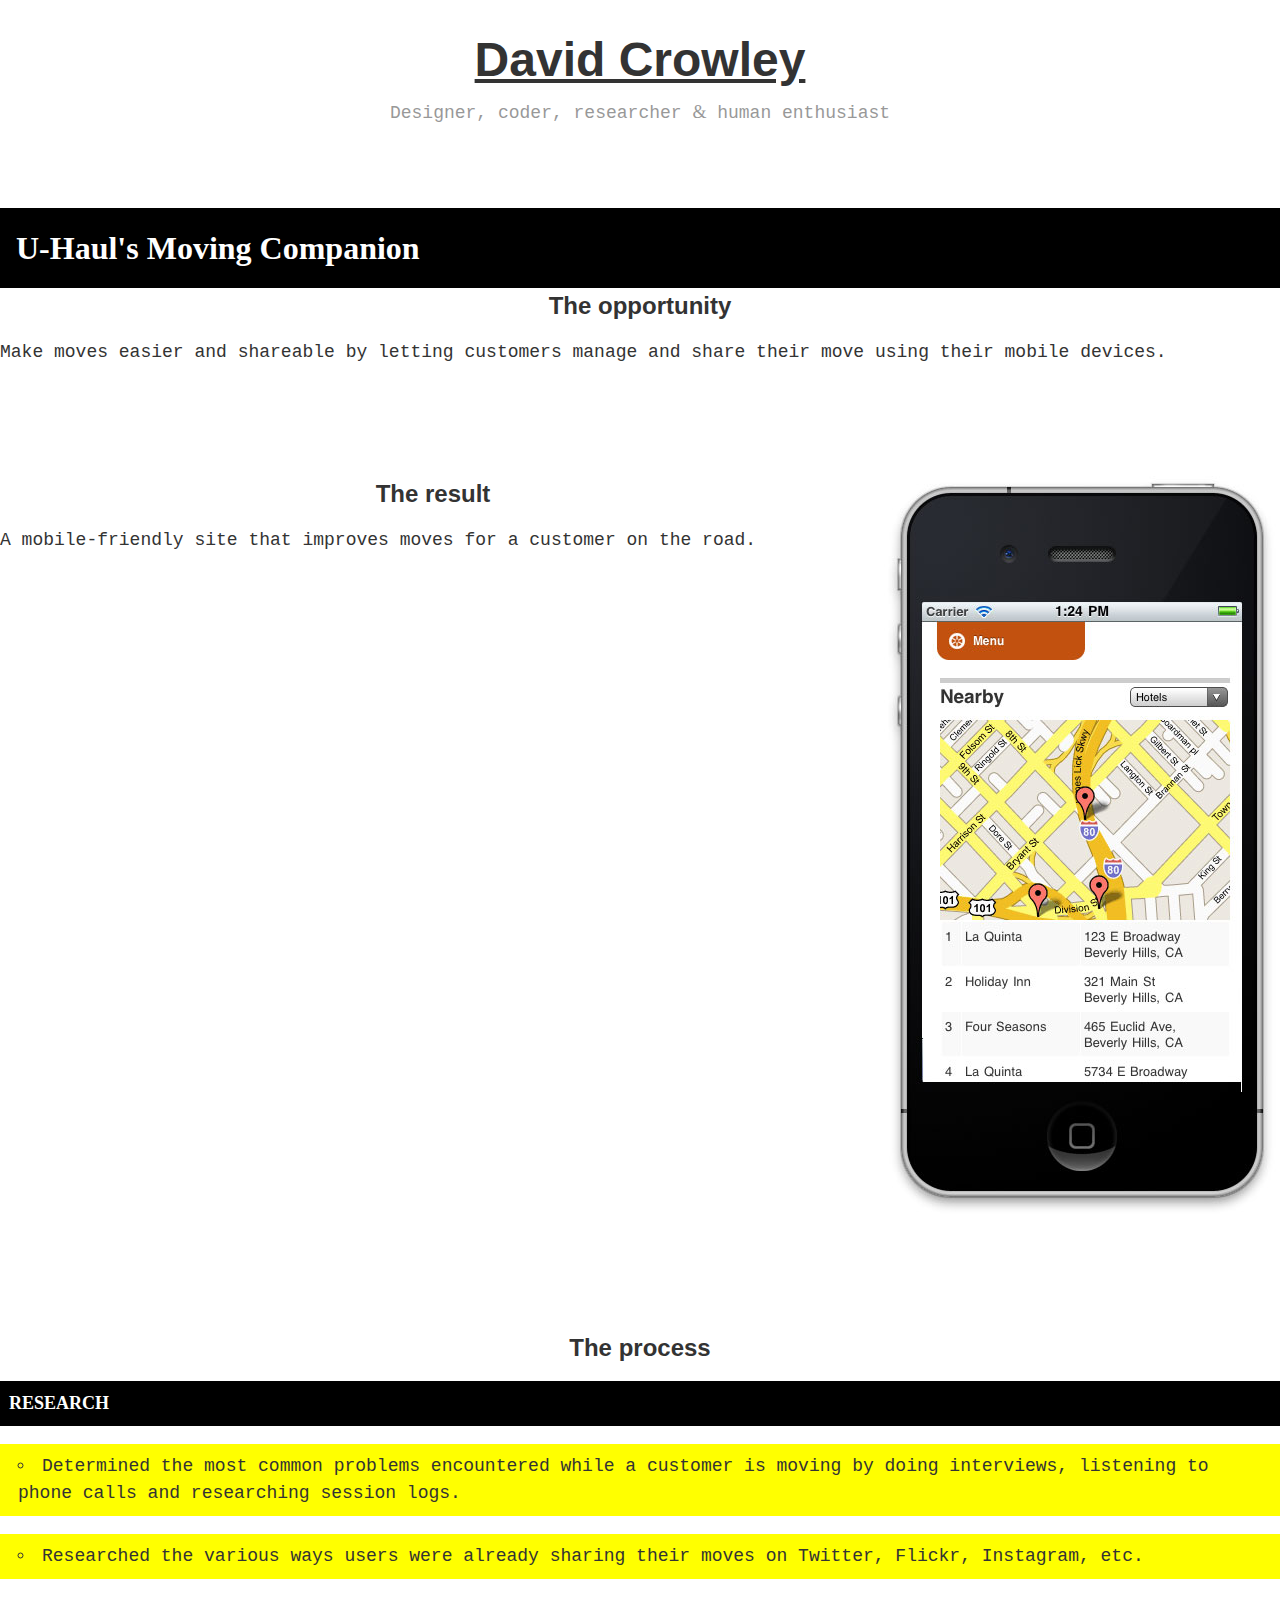
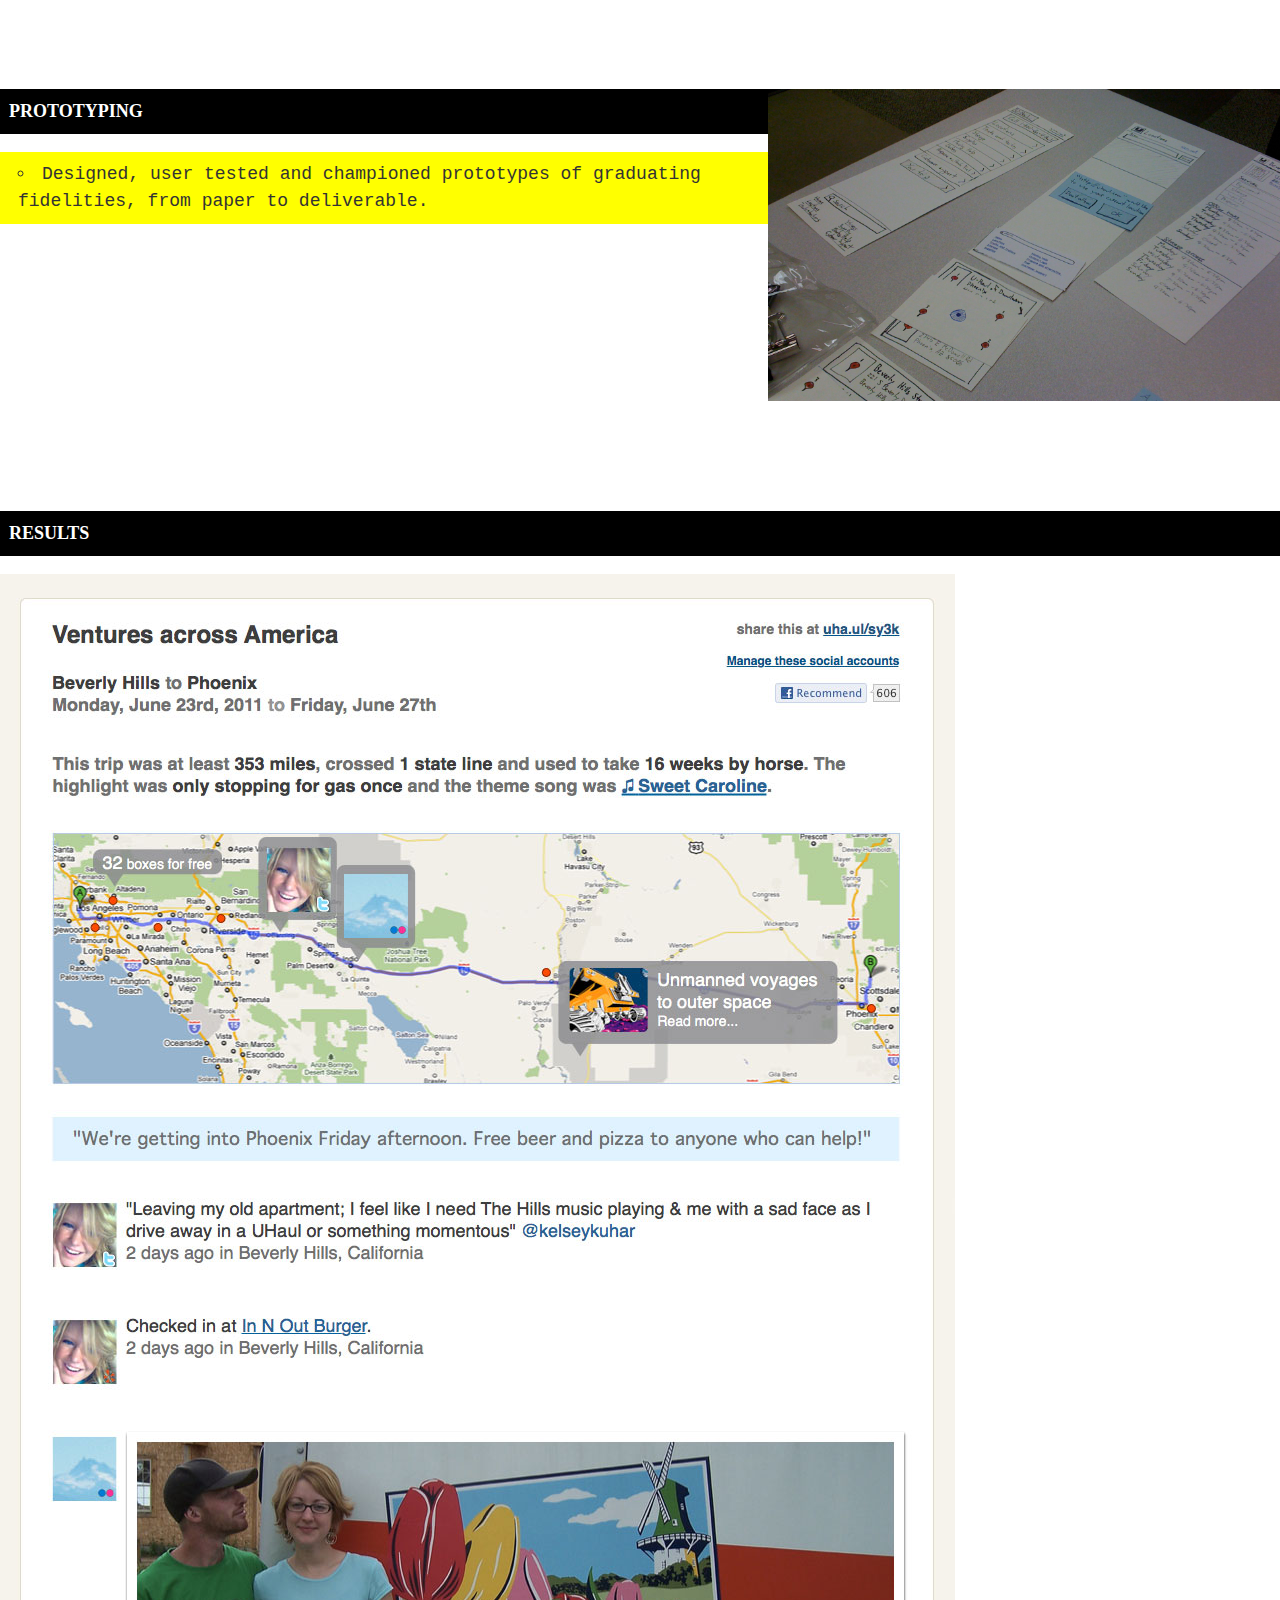
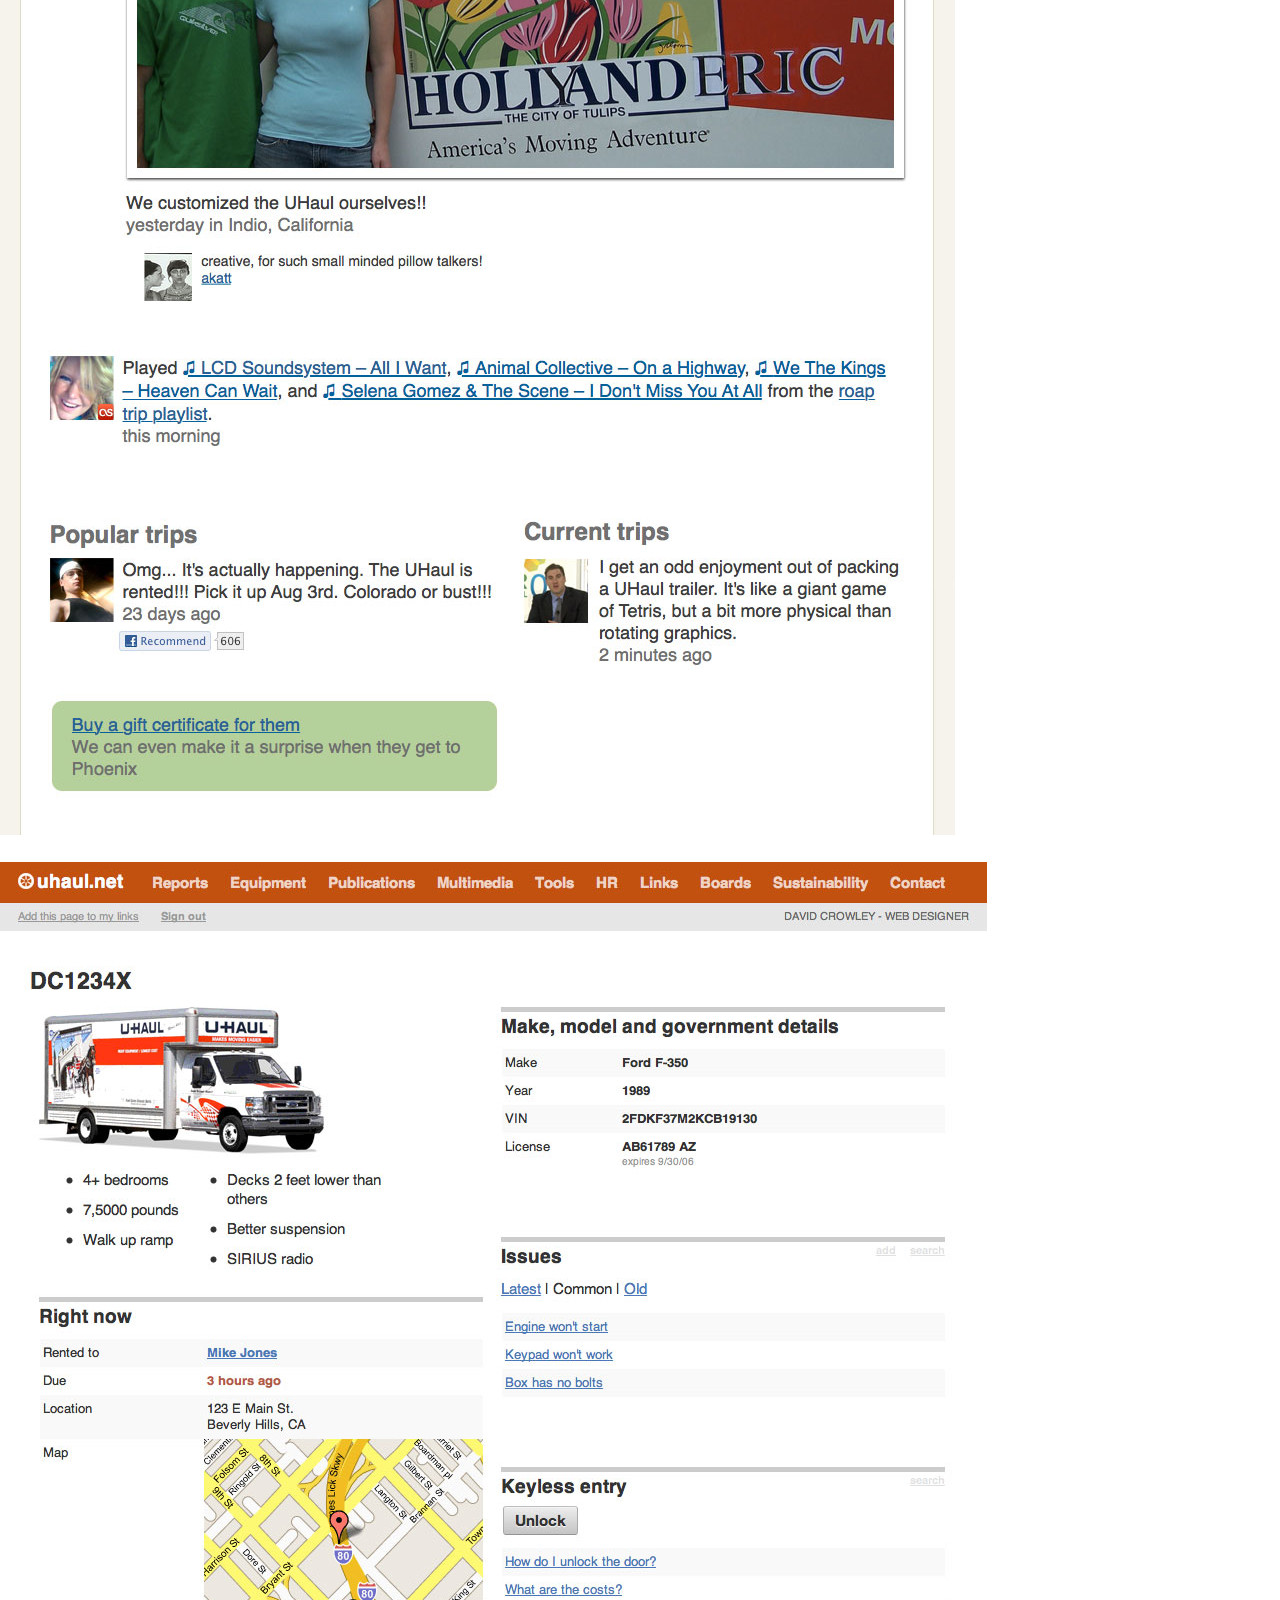
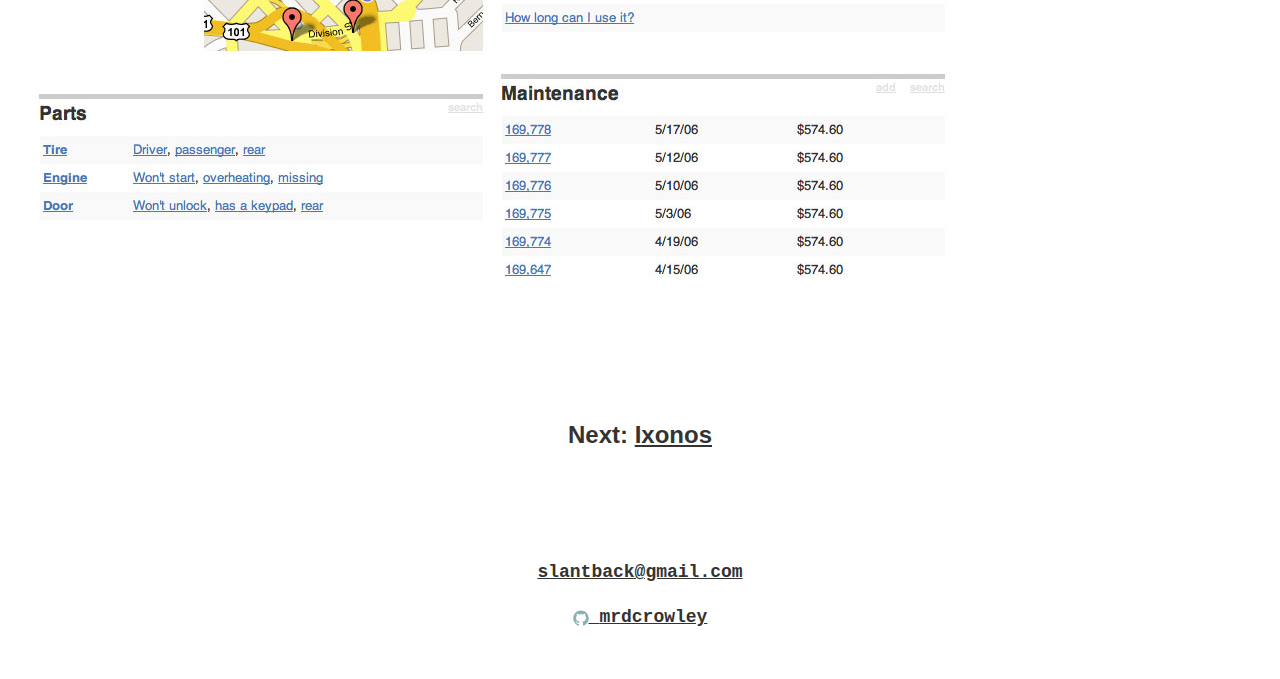
<file: companion.html>
<!DOCTYPE html>
<html>
  <head>
  <meta charset="utf-8">
  <meta http-equiv="X-UA-Compatible" content="IE=edge">
  <meta name="viewport" content="width=device-width, initial-scale=1">

  <title>Work</title>
  <meta name="description" content="David Crowley's design work">
  <meta name="description" content="David Crowley's design work">

  <link href='https://fonts.googleapis.com/css?family=Vollkorn:400,400italic,700,700italic' rel='stylesheet' type='text/css'>
  <link href='https://fonts.googleapis.com/css?family=Fauna+One|Oleo+Script|Fugaz+One|Monda|Unica+One|Alegreya:400italic,400|Abril+Fatface|Vollkorn' rel='stylesheet' type='text/css'>
  <link href='https://fonts.googleapis.com/css?family=Playfair+Display:400,700,900,400italic,700italic,900italic|Vast+Shadow|Oswald:300|Playfair+Display+SC' rel='stylesheet' type='text/css'>

  <link rel="stylesheet" href="css/lightbox.css">
  <link rel="stylesheet" href="css/style.css">
  <link rel="canonical" href="http://david-crowley.com/">
</head>


  <body>

<!--     <header class="site-header">
  <div class="wrapper">
    <a class="site-title" href="/">David Crowley <span class="subtle">designer and human enthusiast</span></a>
  </div>
</header>
 -->

    <div class="page-content">

        <div class="post">

  <header class="post-header">
    <h1 class="post-title"><a href="index.html">David Crowley</a></h1>
    <p class="subtle">Designer, coder, researcher <span class="amp">&amp;</span> human enthusiast</p>
  </header>

  <article class="post-content">
    <h2 id="">U-Haul's Moving Companion</h2>

    <h3>The opportunity</h3>
    <p>Make moves easier and shareable by letting customers manage and share their move using their mobile devices.</p>

    <hr />

    <a href="img/tools_mobile.jpg" data-lightbox="result"><img src="img/tools_mobile.jpg" alt="" class="thumbnail" /></a>
    <h3 id="">The result</h3>
    <p>A mobile-friendly site that improves moves for a customer on the road.</p>

    <hr />

    <h3 id="">The process</h3>

    <!-- <a href="img/IMG_2638.jpg" data-lightbox="research"><img src="img/IMG_2638.jpg" alt="" class="thumbnail" /></a> -->
    <h4>Research</h4>
    <ul>
      <li>Determined the most common problems encountered while a customer is moving by doing interviews, listening to phone calls and researching session logs.</li>
      <li>Researched the various ways users were already sharing their moves on Twitter, Flickr, Instagram, etc.
    </ul>

    <hr />

    <a href="img/thumb-uhaul.jpg" data-lightbox="visits"><img src="img/thumb-uhaul.jpg" alt="" class="thumbnail" /></a>
    <h4>Prototyping</h4>
    <ul>
      <li>Designed, user tested and championed prototypes of graduating fidelities, from paper to deliverable.</li>
    </ul>

    <hr />

    <h4>Results</h4>
    <a href="img/trip.jpg" data-lightbox="visits"><img src="img/trip.jpg" alt="" class="" /></a>
    <br /><br />
    <a href="img/tools_desktop.jpg" data-lightbox="visits"><img src="img/tools_desktop.jpg" alt="" class="" /></a>

    <hr />

    <h3>Next: <a href="ixonos.html">Ixonos</a></h3>

  </article>

</div>

    </div>

  <footer class="site-footer">
    <ul class="social-media-list">

      <li>
        <a href="mailto:slantback@gmail.com">
          <span class="icon  icon--github">
          </span>
          <span class="username">slantback@gmail.com</span>
        </a>
      </li>

      <li>
        <a href="https://github.com/mrdcrowley?tab=repositories">
          <span class="icon  icon--github">
            <svg viewBox="0 0 16 16">
              <path fill="#828282" d="M7.999,0.431c-4.285,0-7.76,3.474-7.76,7.761 c0,3.428,2.223,6.337,5.307,7.363c0.388,0.071,0.53-0.168,0.53-0.374c0-0.184-0.007-0.672-0.01-1.32 c-2.159,0.469-2.614-1.04-2.614-1.04c-0.353-0.896-0.862-1.135-0.862-1.135c-0.705-0.481,0.053-0.472,0.053-0.472 c0.779,0.055,1.189,0.8,1.189,0.8c0.692,1.186,1.816,0.843,2.258,0.645c0.071-0.502,0.271-0.843,0.493-1.037 C4.86,11.425,3.049,10.76,3.049,7.786c0-0.847,0.302-1.54,0.799-2.082C3.768,5.507,3.501,4.718,3.924,3.65 c0,0,0.652-0.209,2.134,0.796C6.677,4.273,7.34,4.187,8,4.184c0.659,0.003,1.323,0.089,1.943,0.261 c1.482-1.004,2.132-0.796,2.132-0.796c0.423,1.068,0.157,1.857,0.077,2.054c0.497,0.542,0.798,1.235,0.798,2.082 c0,2.981-1.814,3.637-3.543,3.829c0.279,0.24,0.527,0.713,0.527,1.437c0,1.037-0.01,1.874-0.01,2.129 c0,0.208,0.14,0.449,0.534,0.373c3.081-1.028,5.302-3.935,5.302-7.362C15.76,3.906,12.285,0.431,7.999,0.431z"/>
            </svg>
          </span>
          <span class="username">mrdcrowley</span>
        </a>
      </li>

    </ul>
  </footer>

<script src="http://code.jquery.com/jquery-1.11.3.min.js"></script><!-- jQuery -->
<script src="js/lightbox.js"></script>
<script src="js/script.js"></script>


  </body>

</html>
</file>
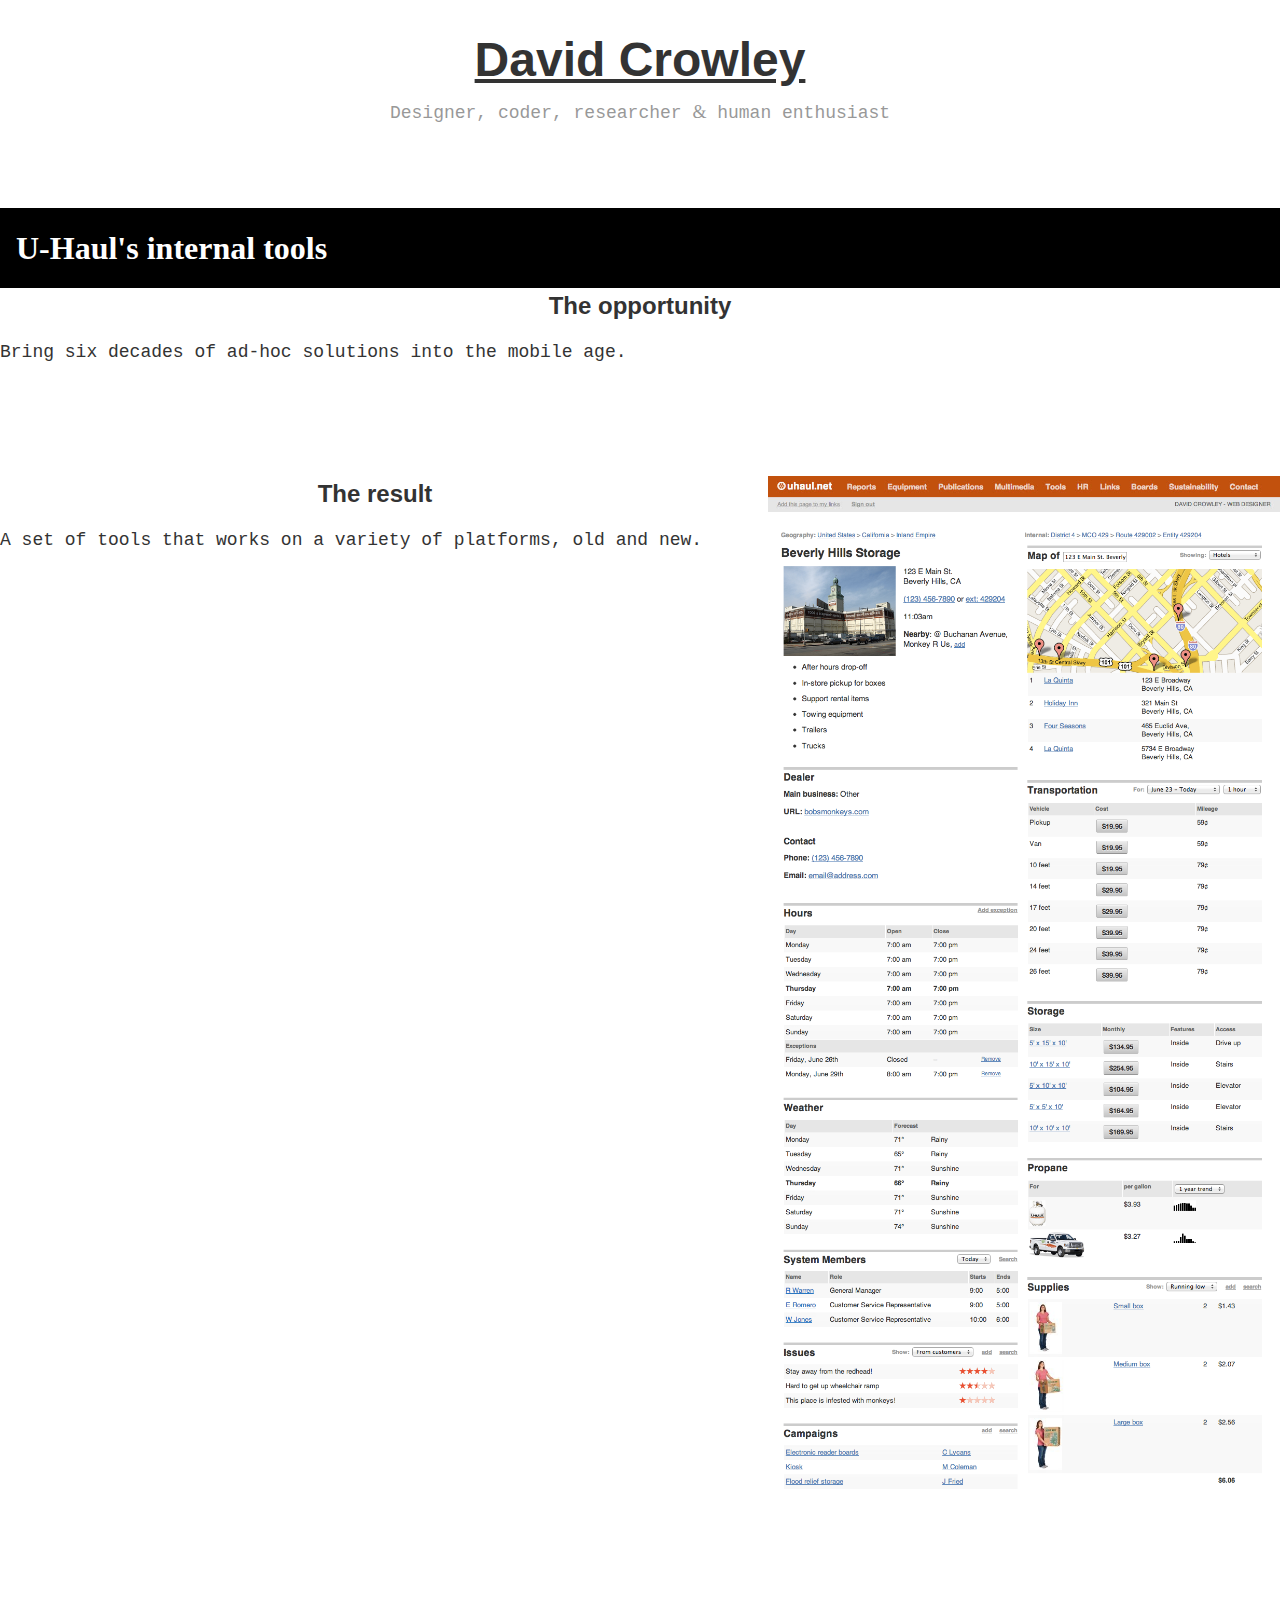
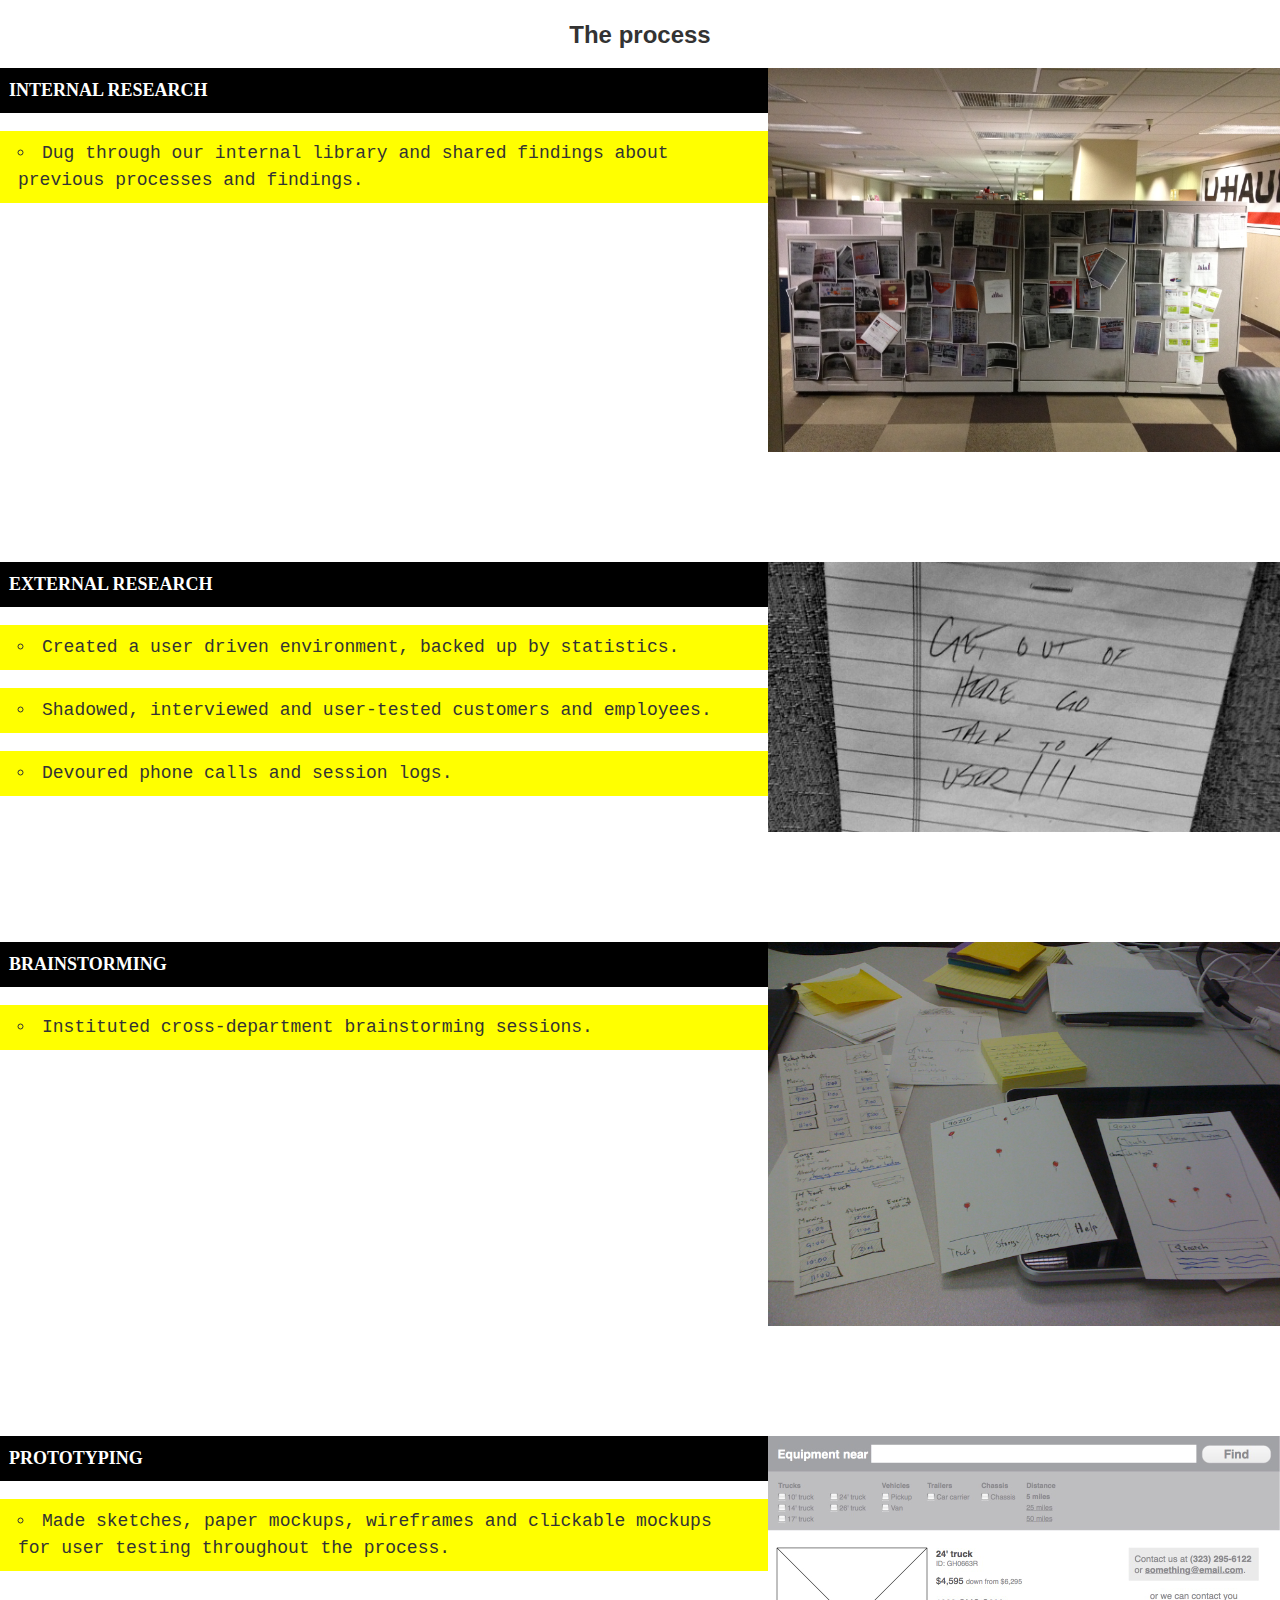
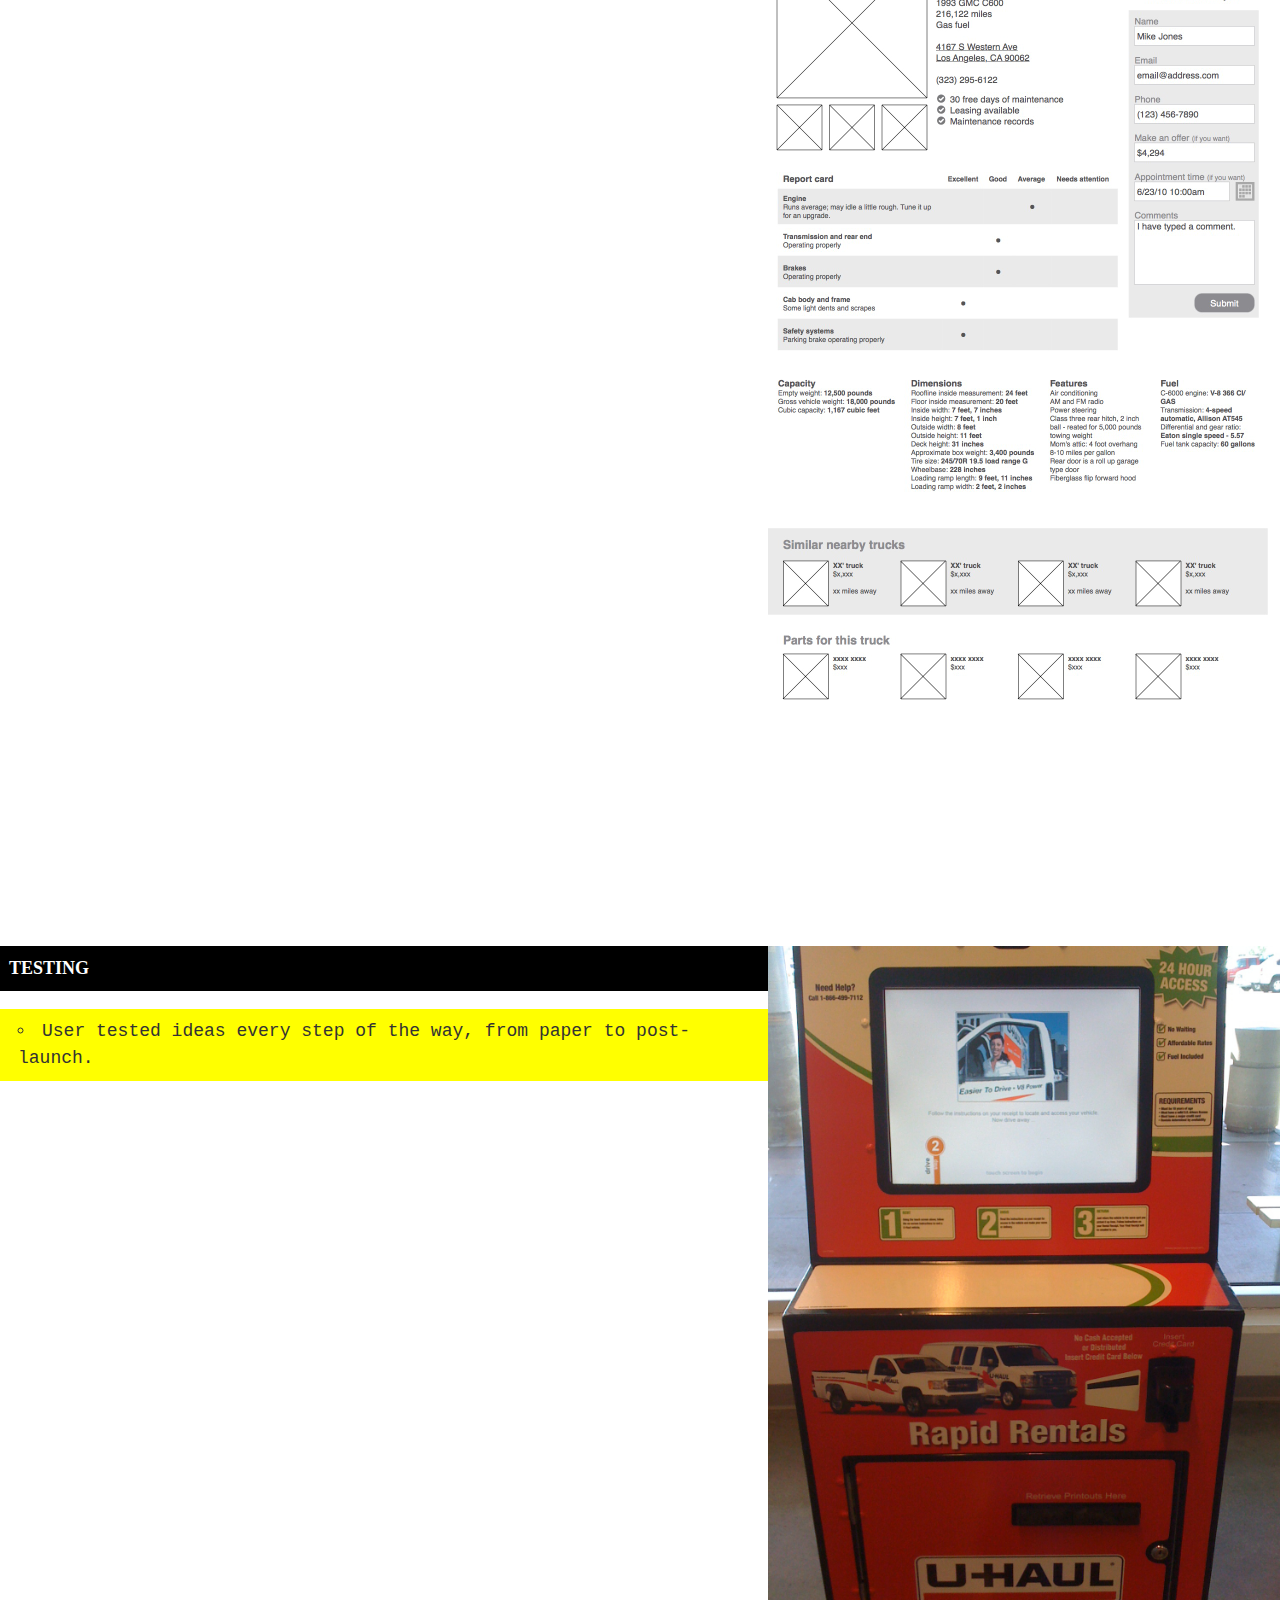
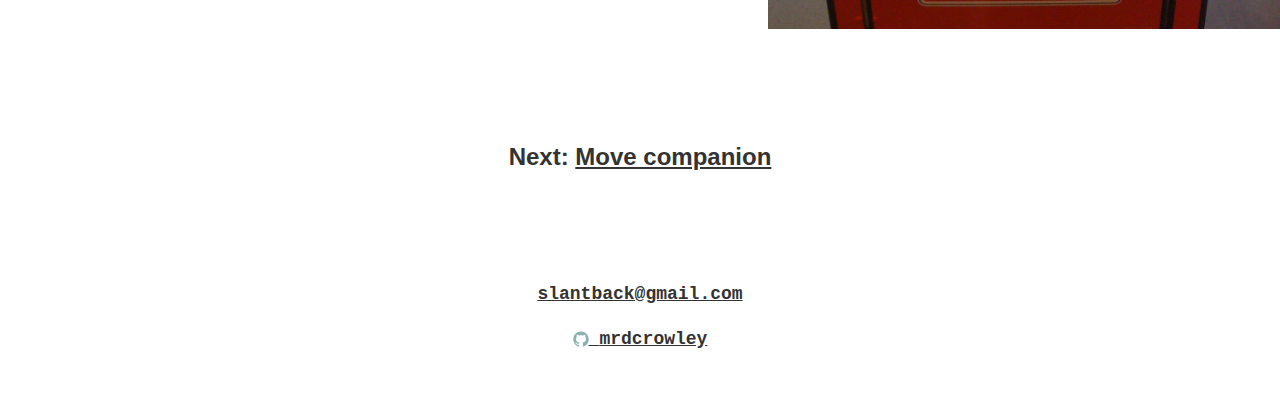
<file: intranet.html>
<!DOCTYPE html>
<html>
  <head>
  <meta charset="utf-8">
  <meta http-equiv="X-UA-Compatible" content="IE=edge">
  <meta name="viewport" content="width=device-width, initial-scale=1">

  <title>Work</title>
  <meta name="description" content="David Crowley's design work">
  <meta name="description" content="David Crowley's design work">

  <link href='https://fonts.googleapis.com/css?family=Vollkorn:400,400italic,700,700italic' rel='stylesheet' type='text/css'>
  <link href='https://fonts.googleapis.com/css?family=Fauna+One|Oleo+Script|Fugaz+One|Monda|Unica+One|Alegreya:400italic,400|Abril+Fatface|Vollkorn' rel='stylesheet' type='text/css'>
  <link href='https://fonts.googleapis.com/css?family=Playfair+Display:400,700,900,400italic,700italic,900italic|Vast+Shadow|Oswald:300|Playfair+Display+SC' rel='stylesheet' type='text/css'>

  <link rel="stylesheet" href="css/lightbox.css">
  <link rel="stylesheet" href="css/style.css">
  <link rel="canonical" href="http://david-crowley.com/">
</head>


  <body>

<!--     <header class="site-header">
  <div class="wrapper">
    <a class="site-title" href="/">David Crowley <span class="subtle">designer and human enthusiast</span></a>
  </div>
</header>
 -->

    <div class="page-content">

        <div class="post">

  <header class="post-header">
    <h1 class="post-title"><a href="index.html">David Crowley</a></h1>
    <p class="subtle">Designer, coder, researcher <span class="amp">&amp;</span> human enthusiast</p>
  </header>

  <article class="post-content">
    <h2 id="">U-Haul's internal tools</h2>

    <h3>The opportunity</h3>
    <p>Bring six decades of ad-hoc solutions into the mobile age.</p>

    <hr />

    <a href="img/tools.png" data-lightbox="result"><img src="img/tools.png" alt="" class="thumbnail" /></a>
    <h3 id="">The result</h3>
    <p>A set of tools that works on a variety of platforms, old and new.</p>

    <hr />

    <h3 id="">The process</h3>

    <a href="img/IMG_2638.jpg" data-lightbox="research"><img src="img/IMG_2638.jpg" alt="" class="thumbnail" /></a>
    <h4>Internal research</h4>
    <ul>
      <li>Dug through our internal library and shared findings about previous processes and findings.</li>
    </ul>

    <hr />

    <a href="img/IMG_0282.jpg" data-lightbox="visits"><img src="img/IMG_0282.jpg" alt="" class="thumbnail" /></a>
    <h4>External research</h4>
    <ul>
      <li>Created a user driven environment, backed up by statistics.</li>
      <li>Shadowed, interviewed and user-tested customers and employees.</li>
      <li>Devoured phone calls and session logs.</li>
    </ul>

    <hr />

    <a href="img/IMG_0299.jpg" data-lightbox="brainstorming"><img src="img/IMG_0299.jpg" alt="" class="thumbnail" /></a>
    <h4>Brainstorming</h4>
    <ul>
      <li>Instituted cross-department brainstorming sessions.</li>
    </ul>

    <hr />

    <a href="img/wireframe.jpg" data-lightbox="prototyping"><img src="img/wireframe.jpg" alt="" class="thumbnail" /></a>
    <h4>Prototyping</h4>
    <ul>
      <li>Made sketches, paper mockups, wireframes and clickable mockups for user testing throughout the process.</li>
    </ul>

    <hr />

    <a href="img/unit.jpg" data-lightbox="testing"><img src="img/unit.jpg" alt="" class="thumbnail" /></a>
    <h4>Testing</h4>
    <ul>
      <li>User tested ideas every step of the way, from paper to post-launch.</li>
    </ul>

    <hr />

    <h3>Next: <a href="companion.html">Move companion</a></h3>

  </article>

</div>

    </div>

  <footer class="site-footer">
    <ul class="social-media-list">

      <li>
        <a href="mailto:slantback@gmail.com">
          <span class="icon  icon--github">
          </span>
          <span class="username">slantback@gmail.com</span>
        </a>
      </li>

      <li>
        <a href="https://github.com/mrdcrowley?tab=repositories">
          <span class="icon  icon--github">
            <svg viewBox="0 0 16 16">
              <path fill="#828282" d="M7.999,0.431c-4.285,0-7.76,3.474-7.76,7.761 c0,3.428,2.223,6.337,5.307,7.363c0.388,0.071,0.53-0.168,0.53-0.374c0-0.184-0.007-0.672-0.01-1.32 c-2.159,0.469-2.614-1.04-2.614-1.04c-0.353-0.896-0.862-1.135-0.862-1.135c-0.705-0.481,0.053-0.472,0.053-0.472 c0.779,0.055,1.189,0.8,1.189,0.8c0.692,1.186,1.816,0.843,2.258,0.645c0.071-0.502,0.271-0.843,0.493-1.037 C4.86,11.425,3.049,10.76,3.049,7.786c0-0.847,0.302-1.54,0.799-2.082C3.768,5.507,3.501,4.718,3.924,3.65 c0,0,0.652-0.209,2.134,0.796C6.677,4.273,7.34,4.187,8,4.184c0.659,0.003,1.323,0.089,1.943,0.261 c1.482-1.004,2.132-0.796,2.132-0.796c0.423,1.068,0.157,1.857,0.077,2.054c0.497,0.542,0.798,1.235,0.798,2.082 c0,2.981-1.814,3.637-3.543,3.829c0.279,0.24,0.527,0.713,0.527,1.437c0,1.037-0.01,1.874-0.01,2.129 c0,0.208,0.14,0.449,0.534,0.373c3.081-1.028,5.302-3.935,5.302-7.362C15.76,3.906,12.285,0.431,7.999,0.431z"/>
            </svg>
          </span>
          <span class="username">mrdcrowley</span>
        </a>
      </li>

    </ul>
  </footer>

<script src="http://code.jquery.com/jquery-1.11.3.min.js"></script><!-- jQuery -->
<script src="js/lightbox.js"></script>
<script src="js/script.js"></script>


  </body>

</html>
</file>
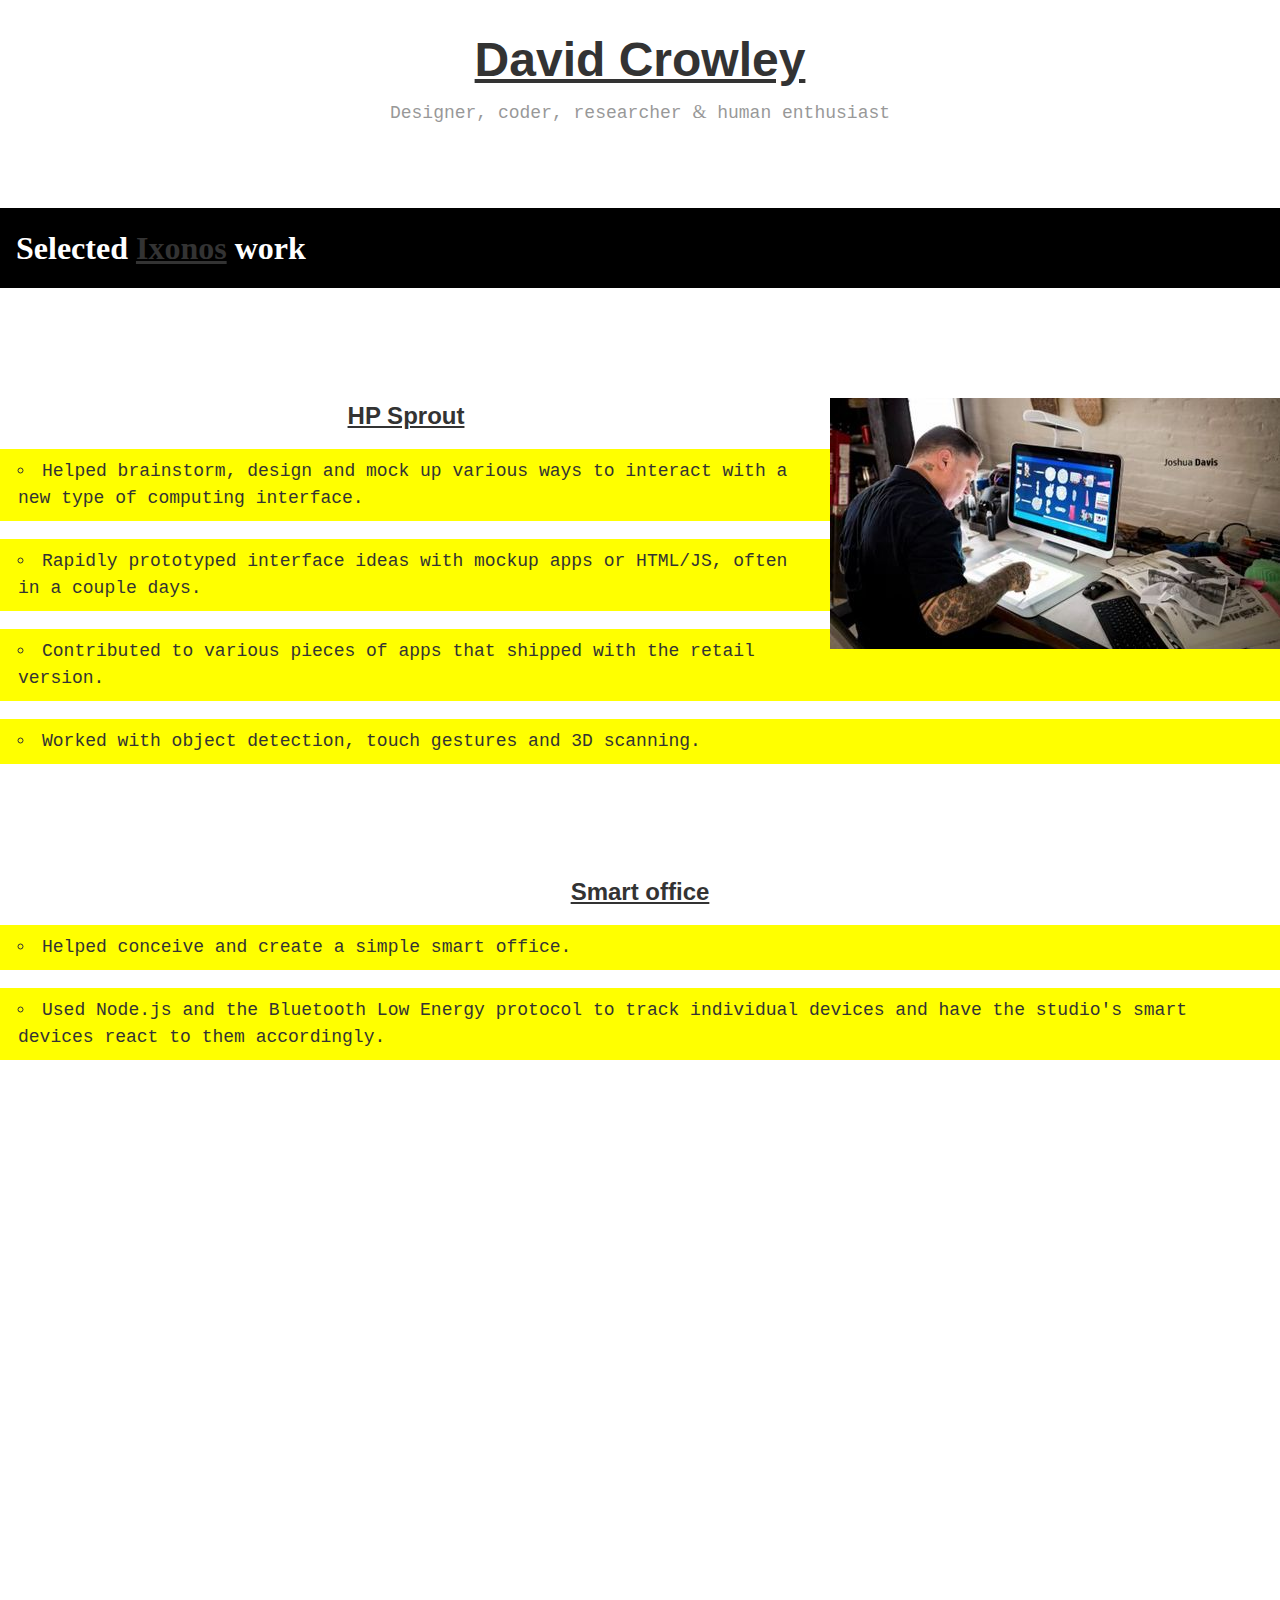
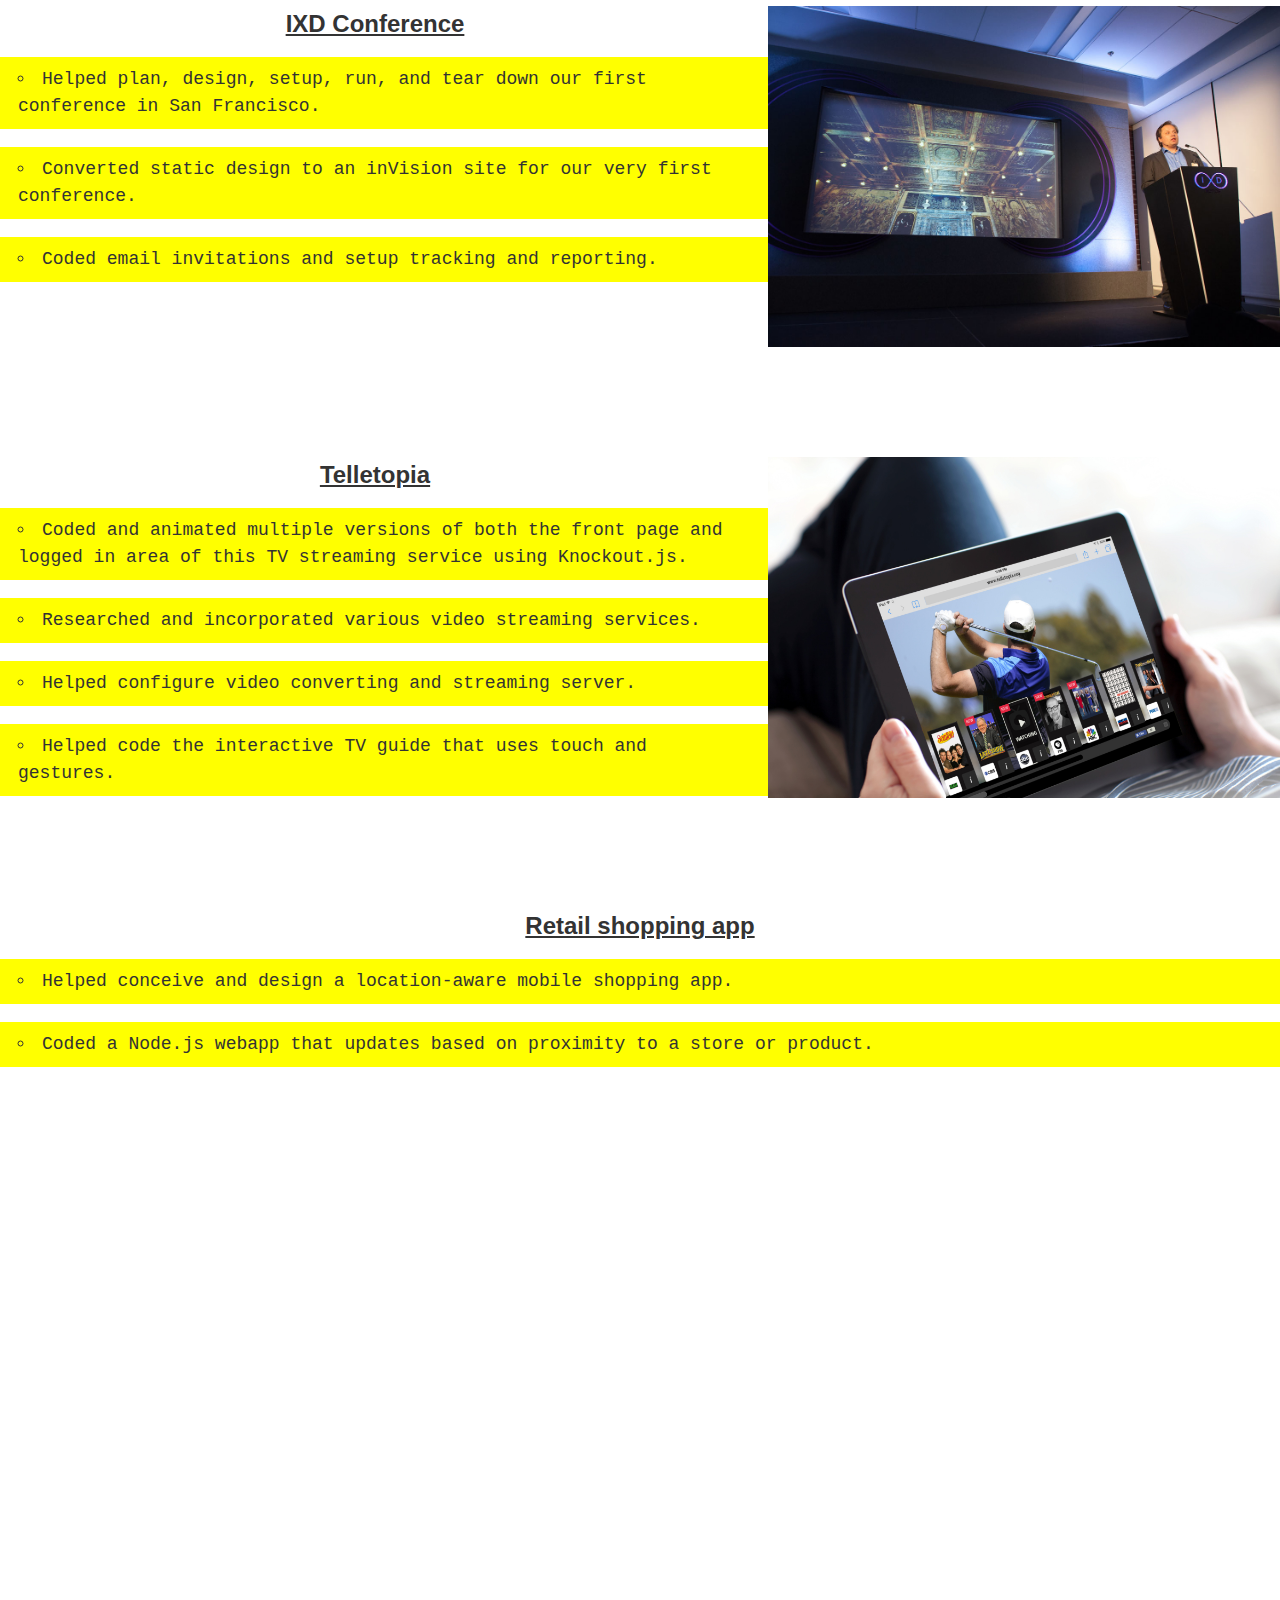
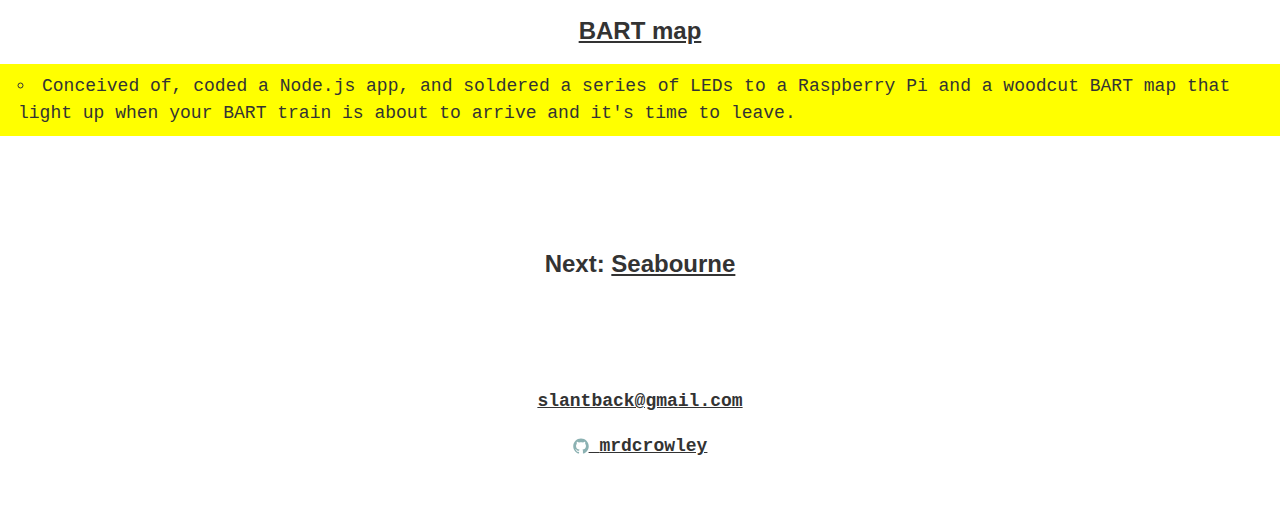
<file: ixonos.html>
<!DOCTYPE html>
<html>
  <head>
  <meta charset="utf-8">
  <meta http-equiv="X-UA-Compatible" content="IE=edge">
  <meta name="viewport" content="width=device-width, initial-scale=1">

  <title>Work</title>
  <meta name="description" content="David Crowley's design work">

  <link href='https://fonts.googleapis.com/css?family=Vollkorn:400,400italic,700,700italic' rel='stylesheet' type='text/css'>
  <link href='https://fonts.googleapis.com/css?family=Fauna+One|Oleo+Script|Fugaz+One|Monda|Unica+One|Alegreya:400italic,400|Abril+Fatface|Vollkorn' rel='stylesheet' type='text/css'>
  <link href='https://fonts.googleapis.com/css?family=Playfair+Display:400,700,900,400italic,700italic,900italic|Vast+Shadow|Oswald:300|Playfair+Display+SC' rel='stylesheet' type='text/css'>

  <link rel="stylesheet" href="css/lightbox.css">
  <link rel="stylesheet" href="css/style.css">
  <link rel="canonical" href="http://david-crowley.com/">
</head>


  <body>

<!--     <header class="site-header">
  <div class="wrapper">
    <a class="site-title" href="/">David Crowley <span class="subtle">designer and human enthusiast</span></a>
  </div>
</header>
 -->

    <div class="page-content">

        <div class="post">

  <header class="post-header">
    <h1 class="post-title"><a href="index.html">David Crowley</a></h1>
    <p class="subtle">Designer, coder, researcher <span class="amp">&amp;</span> human enthusiast</p>
  </header>

  <article class="post-content">
    <h2 id="">Selected <a href="http://ixonos.com">Ixonos</a> work</h2>

    <hr />

    <a href="img/sprout.jpg" data-lightbox="sprout"><img src="img/sprout.jpg" alt="" class="thumbnail" /></a>
    <h3><a href="http://hp.com/sprout/">HP Sprout</a></h3>
    <ul>
      <li>Helped brainstorm, design and mock up various ways to interact with a new type of computing interface.</li>
      <li>Rapidly prototyped interface ideas with mockup apps or HTML/JS, often in a couple days.</li>
      <li>Contributed to various pieces of apps that shipped with the retail version.</li>
      <li>Worked with object detection, touch gestures and 3D scanning.</li>
    </ul>

    <hr />

    <h3><a href="http://medium.com/@criscristina/the-slightly-smarter-office-80baa8ddb440#.nxmkrfx5u">Smart office</a></h3>
    <ul>
      <li>Helped conceive and create a simple smart office.</li>
      <li>Used Node.js and the Bluetooth Low Energy protocol to track individual devices and have the studio's smart devices react to them accordingly.</li>
    </ul>
    <iframe src="https://player.vimeo.com/video/135403813" frameborder="0" webkitallowfullscreen mozallowfullscreen allowfullscreen></iframe>

    <hr />

    <a href="img/ixd.jpg" data-lightbox="ixd"><img src="img/ixd.jpg" alt="" class="thumbnail" /></a>
    <h3><a href="http://www.ixonos.com/ixd/">IXD Conference</a></h3>
    <ul>
      <li>Helped plan, design, setup, run, and tear down our first conference in San Francisco.
      <li>Converted static design to an inVision site for our very first conference.</li>
      <li>Coded email invitations and setup tracking and reporting.</li>
    </ul>

    <hr />

    <a href="img/telletopia.jpg" data-lightbox="telletopia"><img src="img/telletopia.jpg" alt="" class="thumbnail" /></a>
    <h3><a href="http://www.telletopia.org/">Telletopia</a></h3>
    <ul>
      <li>Coded and animated multiple versions of both the front page and logged in area of this TV streaming service using Knockout.js.</li>
      <li>Researched and incorporated various video streaming services.</li>
      <li>Helped configure video converting and streaming server.</li>
      <li>Helped code the interactive TV guide that uses touch and gestures.</li>
    </ul>

    <hr />

    <h3><a href="http://medium.com/@criscristina/the-slightly-smarter-office-80baa8ddb440#.nxmkrfx5u">Retail shopping app</a></h3>
    <ul>
      <li>Helped conceive and design a location-aware mobile shopping app.</li>
       <li>Coded a Node.js webapp that updates based on proximity to a store or product.</li>
    </ul>
    <iframe src="https://www.youtube.com/embed/vhOPtOwev3I" frameborder="0" allowfullscreen></iframe>

    <hr />

    <!-- <a href="img/.png"><img src="img/.png" alt="" class="thumbnail" /></a> -->
    <h3><a href="https://github.com/mrdcrowley/bart/">BART map</a></h3>
    <ul>
      <li>Conceived of, coded a Node.js app, and soldered a series of LEDs to a Raspberry Pi and a woodcut BART map that light up when your BART train is about to arrive and it's time to leave.</li>
    </ul>

    <hr />

    <h3>Next: <a href="seabourne.html">Seabourne</a></h3>

  </article>

</div>

    </div>

  <footer class="site-footer">
    <ul class="social-media-list">

      <li>
        <a href="mailto:slantback@gmail.com">
          <span class="icon  icon--github">
          </span>
          <span class="username">slantback@gmail.com</span>
        </a>
      </li>

      <li>
        <a href="https://github.com/mrdcrowley?tab=repositories">
          <span class="icon  icon--github">
            <svg viewBox="0 0 16 16">
              <path fill="#828282" d="M7.999,0.431c-4.285,0-7.76,3.474-7.76,7.761 c0,3.428,2.223,6.337,5.307,7.363c0.388,0.071,0.53-0.168,0.53-0.374c0-0.184-0.007-0.672-0.01-1.32 c-2.159,0.469-2.614-1.04-2.614-1.04c-0.353-0.896-0.862-1.135-0.862-1.135c-0.705-0.481,0.053-0.472,0.053-0.472 c0.779,0.055,1.189,0.8,1.189,0.8c0.692,1.186,1.816,0.843,2.258,0.645c0.071-0.502,0.271-0.843,0.493-1.037 C4.86,11.425,3.049,10.76,3.049,7.786c0-0.847,0.302-1.54,0.799-2.082C3.768,5.507,3.501,4.718,3.924,3.65 c0,0,0.652-0.209,2.134,0.796C6.677,4.273,7.34,4.187,8,4.184c0.659,0.003,1.323,0.089,1.943,0.261 c1.482-1.004,2.132-0.796,2.132-0.796c0.423,1.068,0.157,1.857,0.077,2.054c0.497,0.542,0.798,1.235,0.798,2.082 c0,2.981-1.814,3.637-3.543,3.829c0.279,0.24,0.527,0.713,0.527,1.437c0,1.037-0.01,1.874-0.01,2.129 c0,0.208,0.14,0.449,0.534,0.373c3.081-1.028,5.302-3.935,5.302-7.362C15.76,3.906,12.285,0.431,7.999,0.431z"/>
            </svg>
          </span>
          <span class="username">mrdcrowley</span>
        </a>
      </li>

    </ul>
  </footer>

<script src="http://code.jquery.com/jquery-1.11.3.min.js"></script><!-- jQuery -->
<script src="js/lightbox.js"></script>
<script src="js/script.js"></script>


  </body>

</html>
</file>
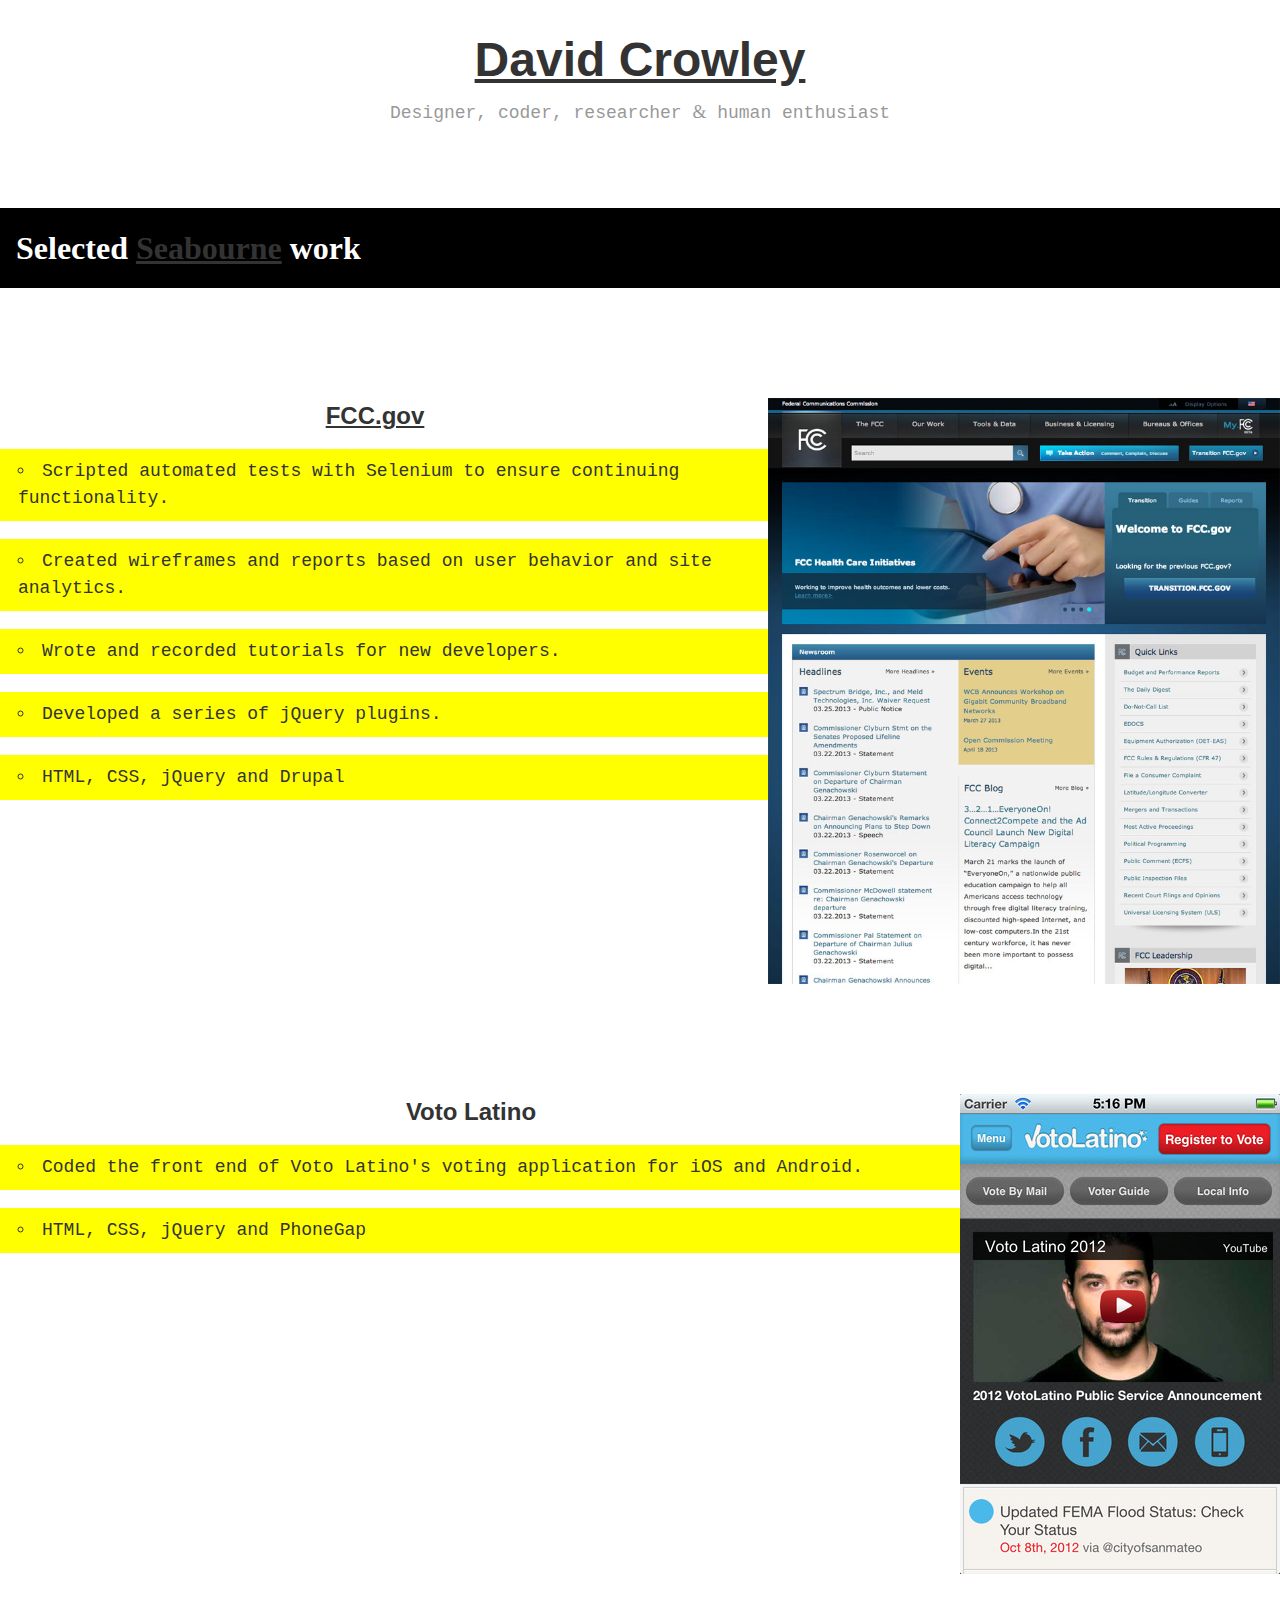
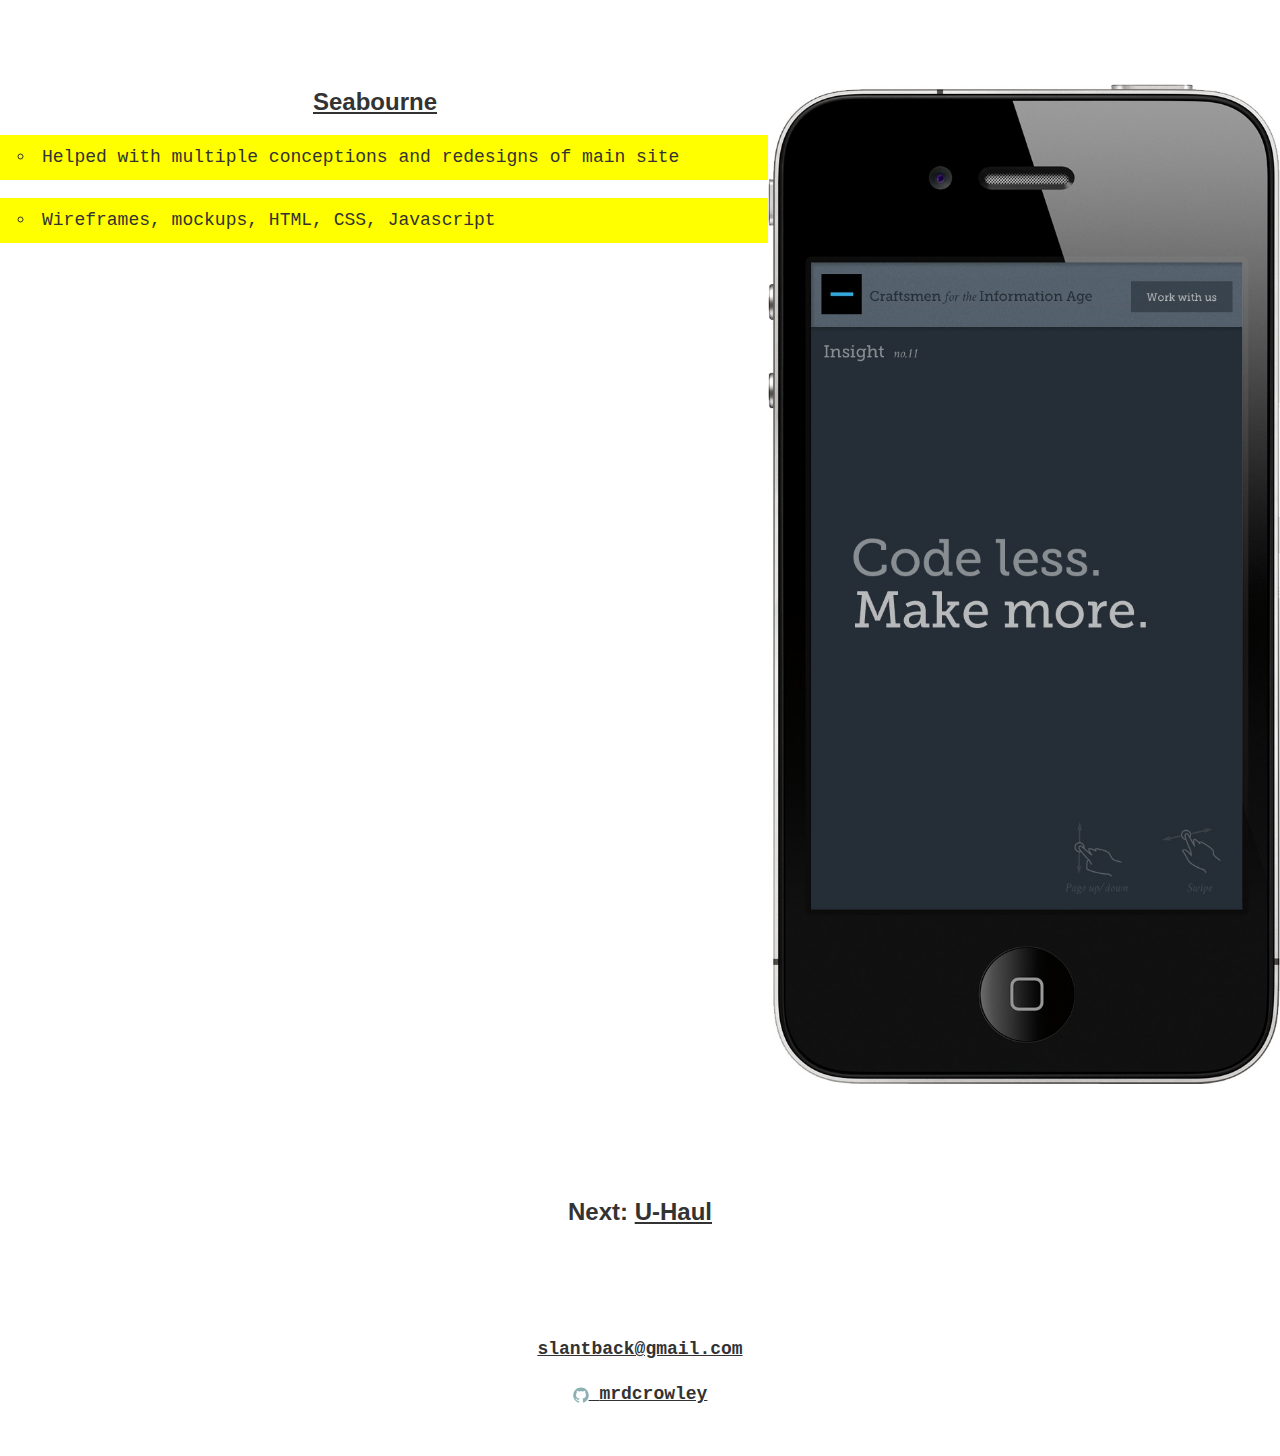
<file: seabourne.html>
<!DOCTYPE html>
<html>
  <head>
  <meta charset="utf-8">
  <meta http-equiv="X-UA-Compatible" content="IE=edge">
  <meta name="viewport" content="width=device-width, initial-scale=1">

  <title>Work</title>
  <meta name="description" content="David Crowley's design work">

  <link href='https://fonts.googleapis.com/css?family=Vollkorn:400,400italic,700,700italic' rel='stylesheet' type='text/css'>
  <link href='https://fonts.googleapis.com/css?family=Fauna+One|Oleo+Script|Fugaz+One|Monda|Unica+One|Alegreya:400italic,400|Abril+Fatface|Vollkorn' rel='stylesheet' type='text/css'>
  <link href='https://fonts.googleapis.com/css?family=Playfair+Display:400,700,900,400italic,700italic,900italic|Vast+Shadow|Oswald:300|Playfair+Display+SC' rel='stylesheet' type='text/css'>

  <link rel="stylesheet" href="css/lightbox.css">
  <link rel="stylesheet" href="css/style.css">
  <link rel="canonical" href="http://david-crowley.com/">
</head>


  <body>

<!--     <header class="site-header">
  <div class="wrapper">
    <a class="site-title" href="/">David Crowley <span class="subtle">designer and human enthusiast</span></a>
  </div>
</header>
 -->

    <div class="page-content">

        <div class="post">

  <header class="post-header">
    <h1 class="post-title"><a href="index.html">David Crowley</a></h1>
    <p class="subtle">Designer, coder, researcher <span class="amp">&amp;</span> human enthusiast</p>
  </header>

  <article class="post-content">
    <h2 id="">Selected <a href="http://seabourneinc.com">Seabourne</a> work</h2>

    <hr />

    <a href="img/fcc.jpg" data-lightbox="fcc"><img src="img/fcc.jpg" alt="" class="thumbnail" /></a>
    <h3><a href="http://fcc.gov">FCC.gov</a></h3>
    <ul>
      <li>Scripted automated tests with Selenium to ensure continuing functionality.</li>
      <li>Created wireframes and reports based on user behavior and site analytics.</li>
      <li>Wrote and recorded tutorials for new developers.</li>
      <li>Developed a series of jQuery plugins.</li>
      <li>HTML, CSS, jQuery and Drupal</li>
    </ul>

    <hr />

    <a href="img/voto-ios.jpg" data-lightbox="voto"><img src="img/voto-ios.jpg" alt="" class="thumbnail" /></a>
    <h3>Voto Latino</h3>
    <ul>
      <li>Coded the front end of Voto Latino's voting application for iOS and Android.</li>
      <li>HTML, CSS, jQuery and PhoneGap</li>
    </ul>

    <hr />

    <a href="img/seaphone.jpg" data-lightbox="seabourne"><img src="img/seaphone.jpg" alt="" class="thumbnail" /></a>
    <h3><a href="http://www.seabourneinc.com/">Seabourne</a></h3>
    <ul>
      <li>Helped with multiple conceptions and redesigns of main site</li>
      <li>Wireframes, mockups, HTML, CSS, Javascript</li>
    </ul>

    <hr />

    <h3>Next: <a href="uhaul.html">U-Haul</a></h3>

  </article>

</div>

    </div>

  <footer class="site-footer">
    <ul class="social-media-list">

      <li>
        <a href="mailto:slantback@gmail.com">
          <span class="icon  icon--github">
          </span>
          <span class="username">slantback@gmail.com</span>
        </a>
      </li>

      <li>
        <a href="https://github.com/mrdcrowley?tab=repositories">
          <span class="icon  icon--github">
            <svg viewBox="0 0 16 16">
              <path fill="#828282" d="M7.999,0.431c-4.285,0-7.76,3.474-7.76,7.761 c0,3.428,2.223,6.337,5.307,7.363c0.388,0.071,0.53-0.168,0.53-0.374c0-0.184-0.007-0.672-0.01-1.32 c-2.159,0.469-2.614-1.04-2.614-1.04c-0.353-0.896-0.862-1.135-0.862-1.135c-0.705-0.481,0.053-0.472,0.053-0.472 c0.779,0.055,1.189,0.8,1.189,0.8c0.692,1.186,1.816,0.843,2.258,0.645c0.071-0.502,0.271-0.843,0.493-1.037 C4.86,11.425,3.049,10.76,3.049,7.786c0-0.847,0.302-1.54,0.799-2.082C3.768,5.507,3.501,4.718,3.924,3.65 c0,0,0.652-0.209,2.134,0.796C6.677,4.273,7.34,4.187,8,4.184c0.659,0.003,1.323,0.089,1.943,0.261 c1.482-1.004,2.132-0.796,2.132-0.796c0.423,1.068,0.157,1.857,0.077,2.054c0.497,0.542,0.798,1.235,0.798,2.082 c0,2.981-1.814,3.637-3.543,3.829c0.279,0.24,0.527,0.713,0.527,1.437c0,1.037-0.01,1.874-0.01,2.129 c0,0.208,0.14,0.449,0.534,0.373c3.081-1.028,5.302-3.935,5.302-7.362C15.76,3.906,12.285,0.431,7.999,0.431z"/>
            </svg>
          </span>
          <span class="username">mrdcrowley</span>
        </a>
      </li>

    </ul>
  </footer>

<script src="http://code.jquery.com/jquery-1.11.3.min.js"></script><!-- jQuery -->
<script src="js/lightbox.js"></script>
<script src="js/script.js"></script>


  </body>

</html>
</file>
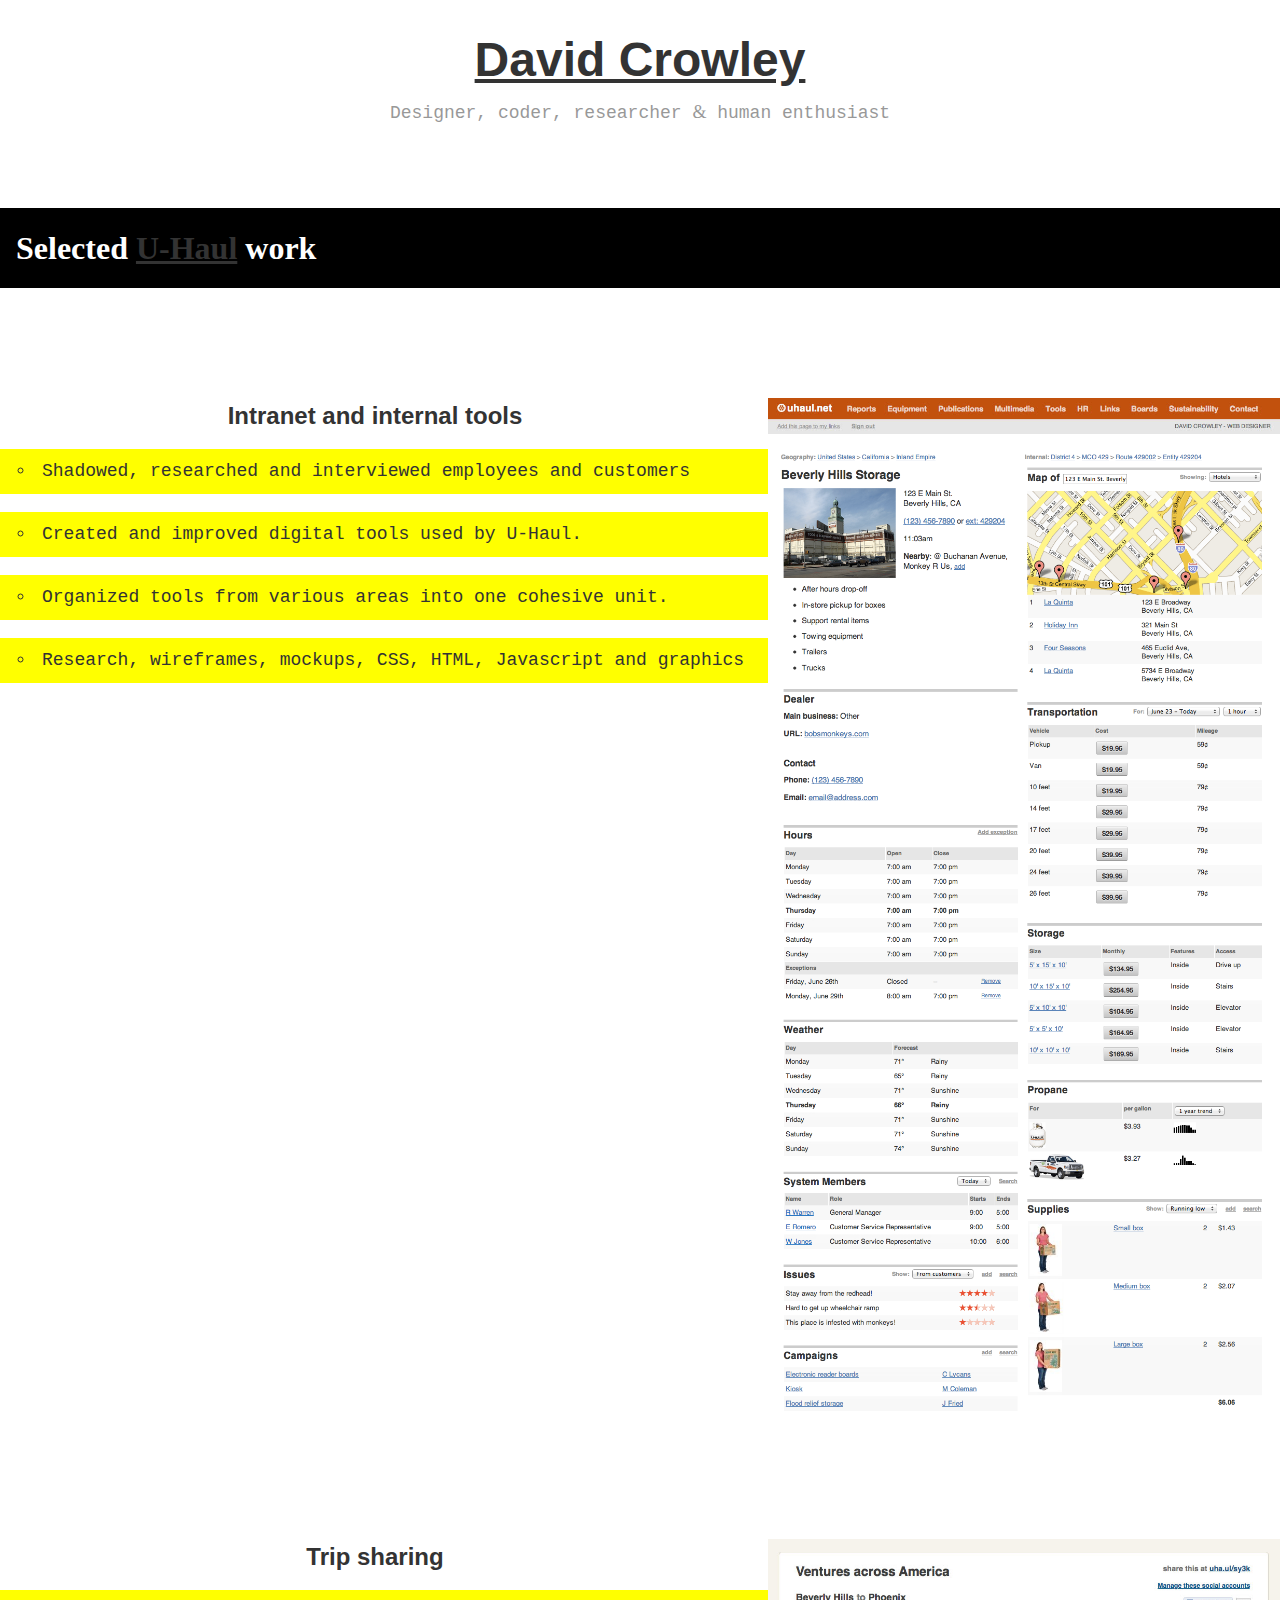
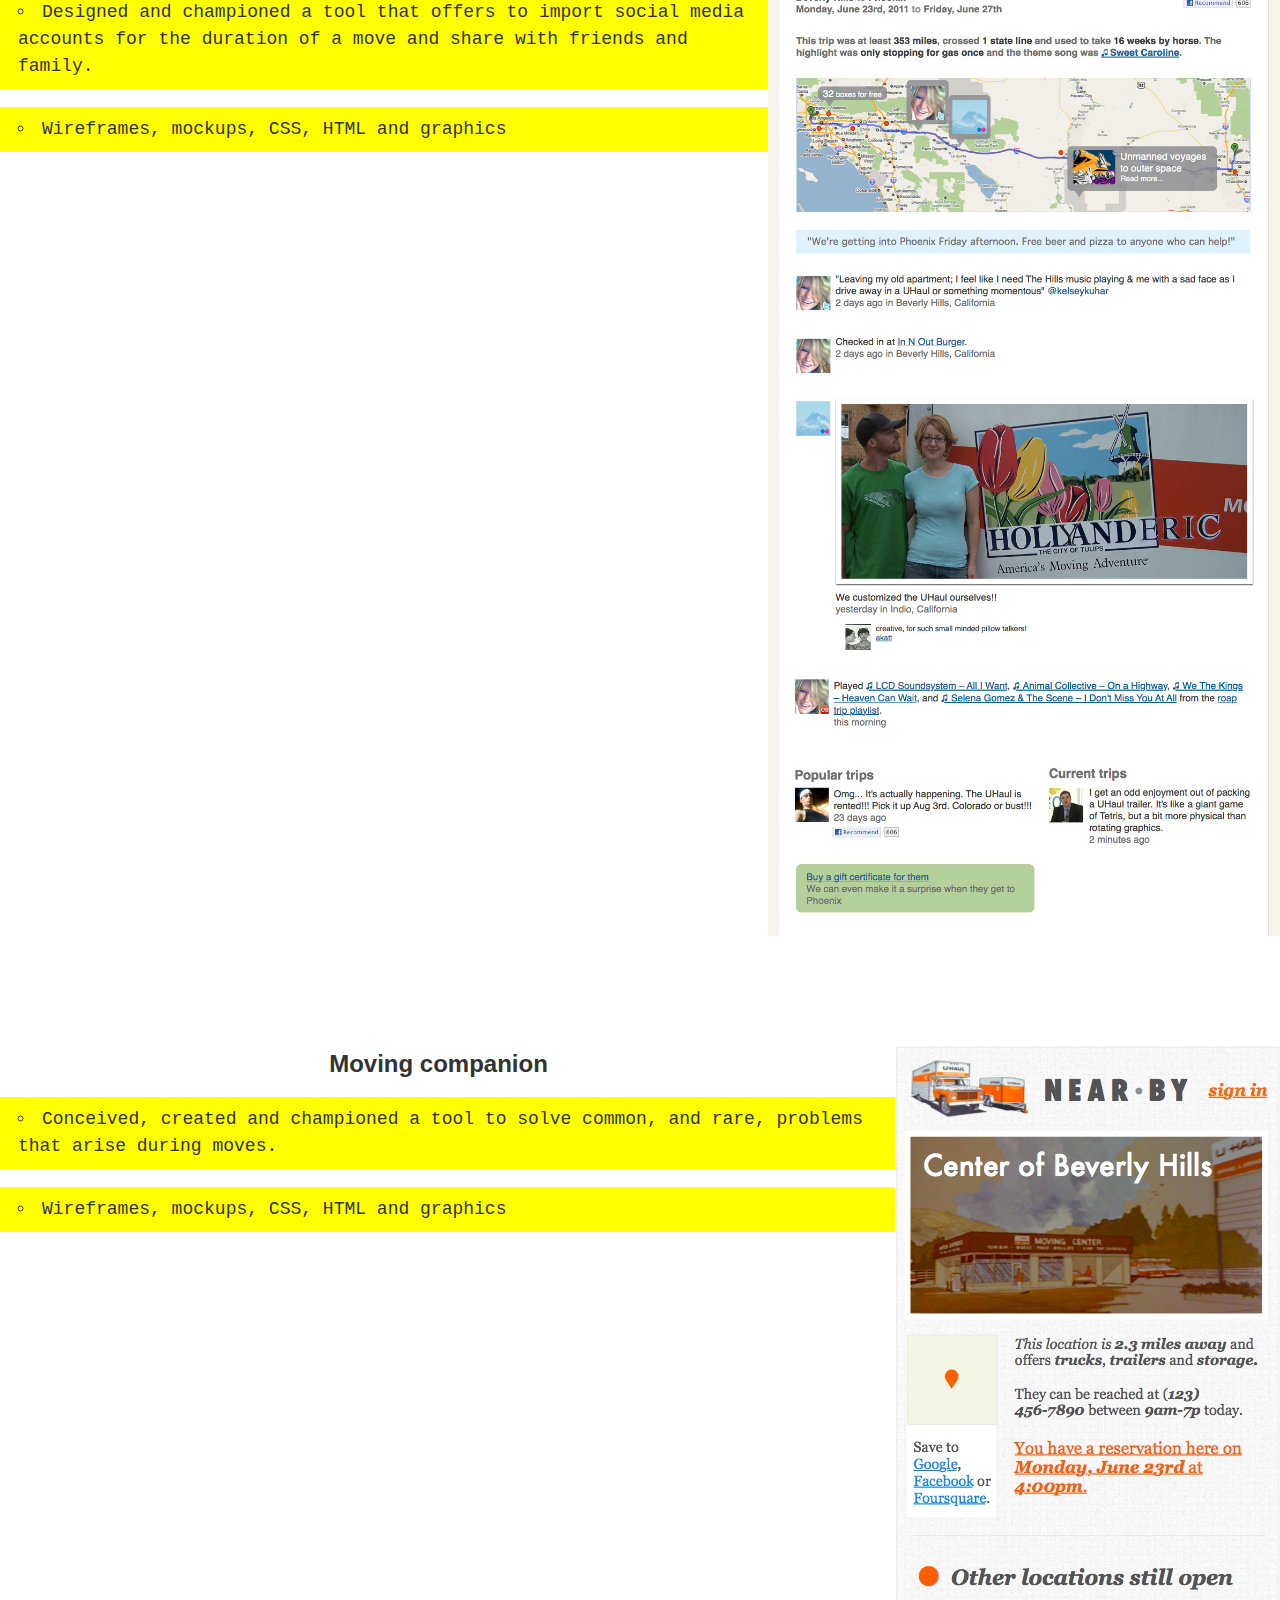
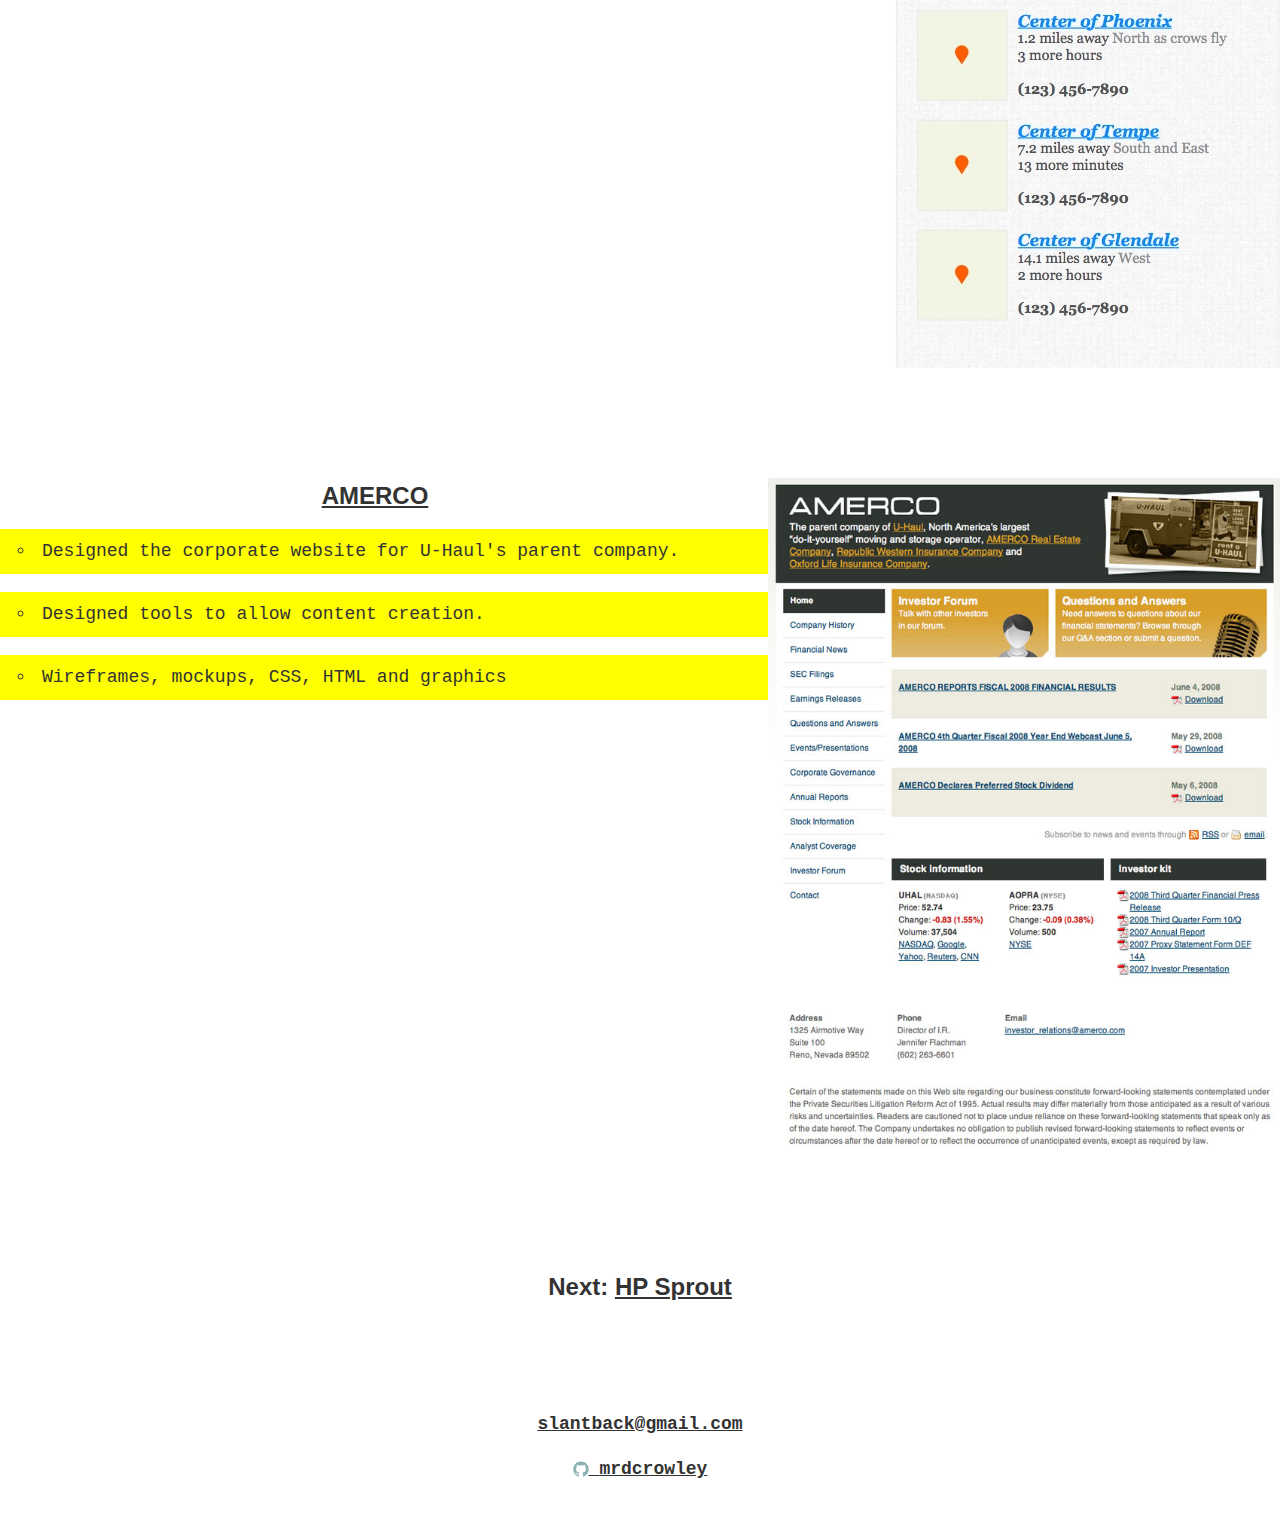
<file: uhaul.html>
<!DOCTYPE html>
<html>
  <head>
  <meta charset="utf-8">
  <meta http-equiv="X-UA-Compatible" content="IE=edge">
  <meta name="viewport" content="width=device-width, initial-scale=1">

  <title>Work</title>
  <meta name="description" content="David Crowley's design work">

  <link href='https://fonts.googleapis.com/css?family=Vollkorn:400,400italic,700,700italic' rel='stylesheet' type='text/css'>
  <link href='https://fonts.googleapis.com/css?family=Fauna+One|Oleo+Script|Fugaz+One|Monda|Unica+One|Alegreya:400italic,400|Abril+Fatface|Vollkorn' rel='stylesheet' type='text/css'>
  <link href='https://fonts.googleapis.com/css?family=Playfair+Display:400,700,900,400italic,700italic,900italic|Vast+Shadow|Oswald:300|Playfair+Display+SC' rel='stylesheet' type='text/css'>

  <link rel="stylesheet" href="css/lightbox.css">
  <link rel="stylesheet" href="css/style.css">
  <link rel="canonical" href="http://david-crowley.com/">
</head>


  <body>

<!--     <header class="site-header">
  <div class="wrapper">
    <a class="site-title" href="/">David Crowley <span class="subtle">designer and human enthusiast</span></a>
  </div>
</header>
 -->

    <div class="page-content">

        <div class="post">

  <header class="post-header">
    <h1 class="post-title"><a href="index.html">David Crowley</a></h1>
    <p class="subtle">Designer, coder, researcher <span class="amp">&amp;</span> human enthusiast</p>
  </header>

  <article class="post-content">
    <h2 id="">Selected <a href="http://uhaul.com">U-Haul</a> work</h2>

    <hr />

    <a href="img/tools.png" data-lightbox="tools"><img src="img/tools.png" alt="" class="thumbnail" /></a>
    <h3>Intranet and internal tools</h3>
    <ul>
      <li>Shadowed, researched and interviewed employees and customers</li>
      <li>Created and improved digital tools used by U-Haul.</li>
      <li>Organized tools from various areas into one cohesive unit.</li>
      <li>Research, wireframes, mockups, CSS, HTML, Javascript and graphics</li>
    </ul>

    <hr />

    <a href="img/trip.jpg" data-lightbox="trip"><img src="img/trip.jpg" alt="" class="thumbnail" /></a>
    <h3>Trip sharing</h3>
    <ul>
      <li>Designed and championed a tool that offers to import social media accounts for the duration of a move and share with friends and family.</li>
      <li>Wireframes, mockups, CSS, HTML and graphics</li>
    </ul>

    <hr />

    <a href="img/companion.jpg" data-lightbox="companion"><img src="img/companion.jpg" alt="" class="thumbnail" /></a>
    <h3>Moving companion</h3>
    <ul>
      <li>Conceived, created and championed a tool to solve common, and rare, problems that arise during moves.</li>
      <li>Wireframes, mockups, CSS, HTML and graphics</li>
    </ul>

    <hr />

    <a href="img/amerco.jpg" data-lightbox="amerco"><img src="img/amerco.jpg" alt="" class="thumbnail" /></a>
    <h3><a href="http://amerco.com/">AMERCO</a></h3>
    <ul>
      <li>Designed the corporate website for U-Haul's parent company.</li>
      <li>Designed tools to allow content creation.</li>
      <li>Wireframes, mockups, CSS, HTML and graphics</li>
    </ul>

    <hr />

    <h3>Next: <a href="sprout.html">HP Sprout</a></h3>

  </article>

</div>

    </div>

  <footer class="site-footer">
    <ul class="social-media-list">

      <li>
        <a href="mailto:slantback@gmail.com">
          <span class="icon  icon--github">
          </span>
          <span class="username">slantback@gmail.com</span>
        </a>
      </li>

      <li>
        <a href="https://github.com/mrdcrowley?tab=repositories">
          <span class="icon  icon--github">
            <svg viewBox="0 0 16 16">
              <path fill="#828282" d="M7.999,0.431c-4.285,0-7.76,3.474-7.76,7.761 c0,3.428,2.223,6.337,5.307,7.363c0.388,0.071,0.53-0.168,0.53-0.374c0-0.184-0.007-0.672-0.01-1.32 c-2.159,0.469-2.614-1.04-2.614-1.04c-0.353-0.896-0.862-1.135-0.862-1.135c-0.705-0.481,0.053-0.472,0.053-0.472 c0.779,0.055,1.189,0.8,1.189,0.8c0.692,1.186,1.816,0.843,2.258,0.645c0.071-0.502,0.271-0.843,0.493-1.037 C4.86,11.425,3.049,10.76,3.049,7.786c0-0.847,0.302-1.54,0.799-2.082C3.768,5.507,3.501,4.718,3.924,3.65 c0,0,0.652-0.209,2.134,0.796C6.677,4.273,7.34,4.187,8,4.184c0.659,0.003,1.323,0.089,1.943,0.261 c1.482-1.004,2.132-0.796,2.132-0.796c0.423,1.068,0.157,1.857,0.077,2.054c0.497,0.542,0.798,1.235,0.798,2.082 c0,2.981-1.814,3.637-3.543,3.829c0.279,0.24,0.527,0.713,0.527,1.437c0,1.037-0.01,1.874-0.01,2.129 c0,0.208,0.14,0.449,0.534,0.373c3.081-1.028,5.302-3.935,5.302-7.362C15.76,3.906,12.285,0.431,7.999,0.431z"/>
            </svg>
          </span>
          <span class="username">mrdcrowley</span>
        </a>
      </li>

    </ul>
  </footer>

<script src="http://code.jquery.com/jquery-1.11.3.min.js"></script><!-- jQuery -->
<script src="js/lightbox.js"></script>
<script src="js/script.js"></script>


  </body>

</html>
</file>
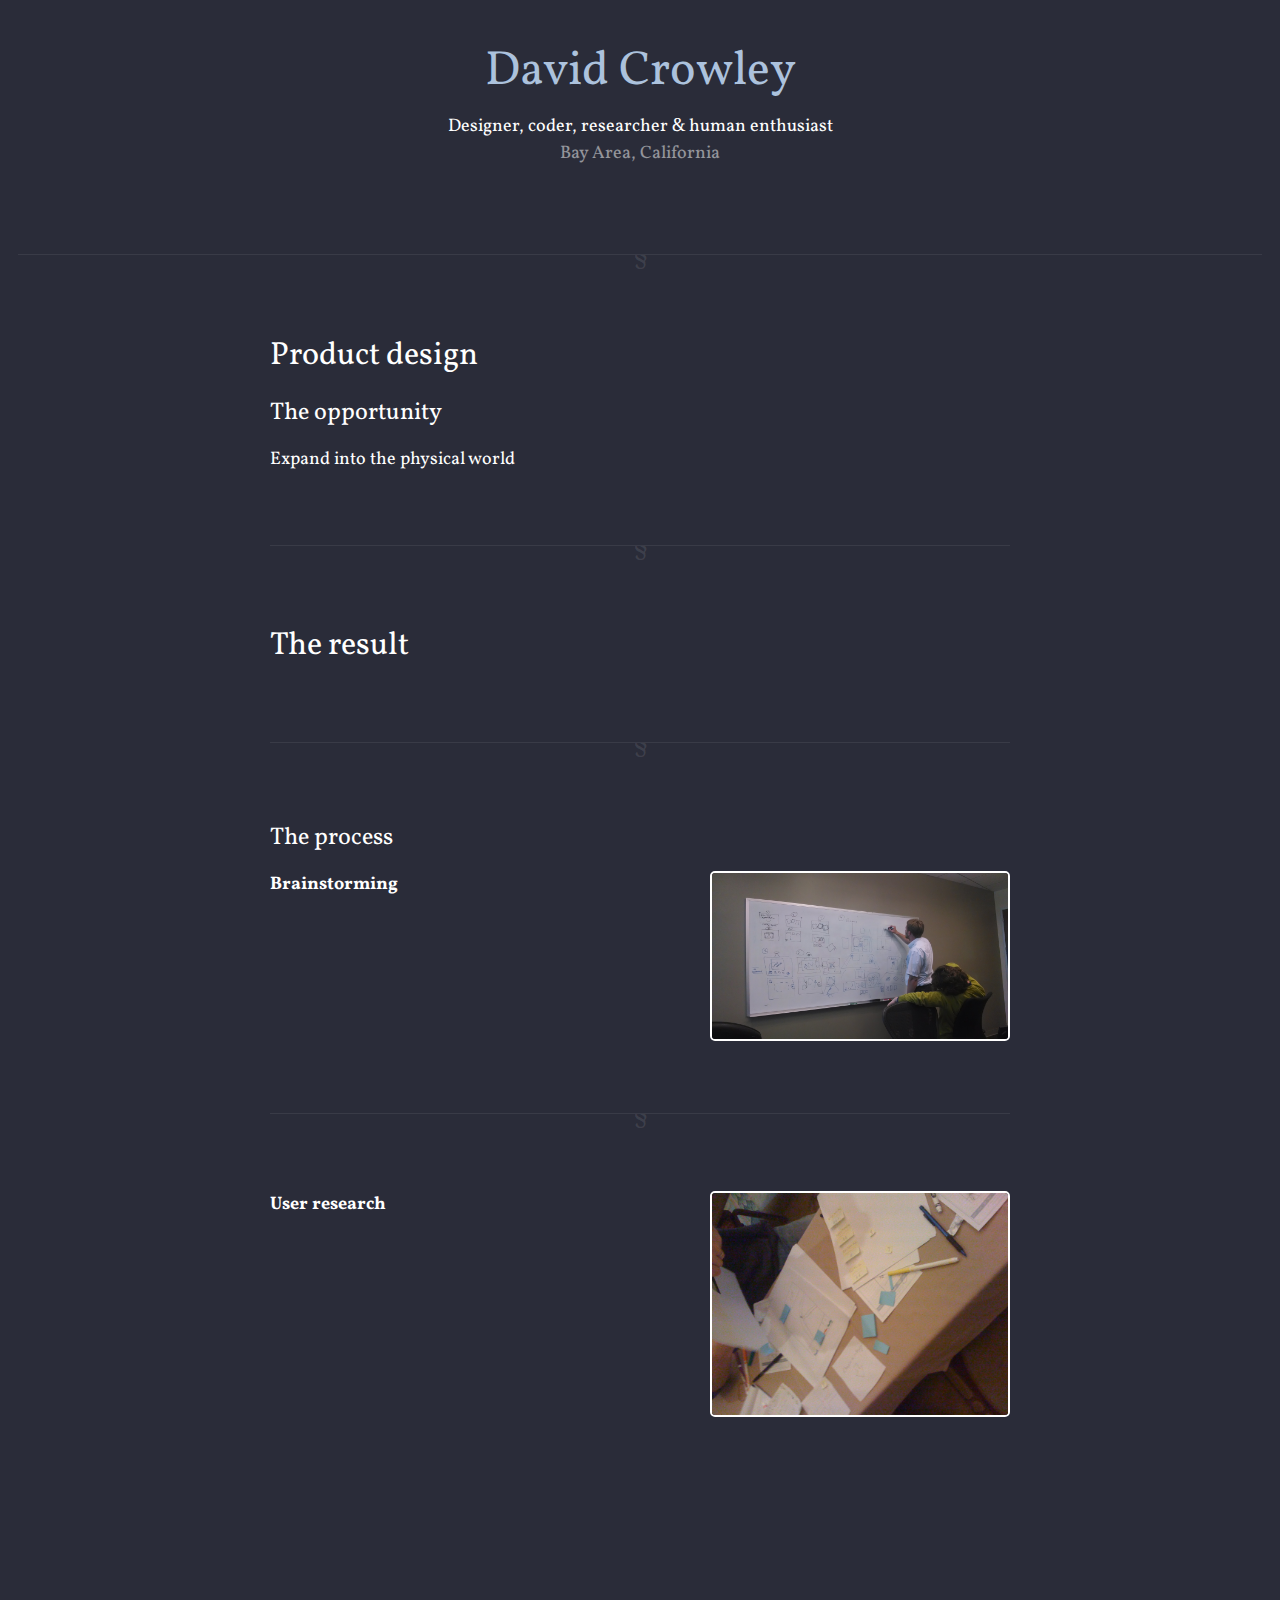
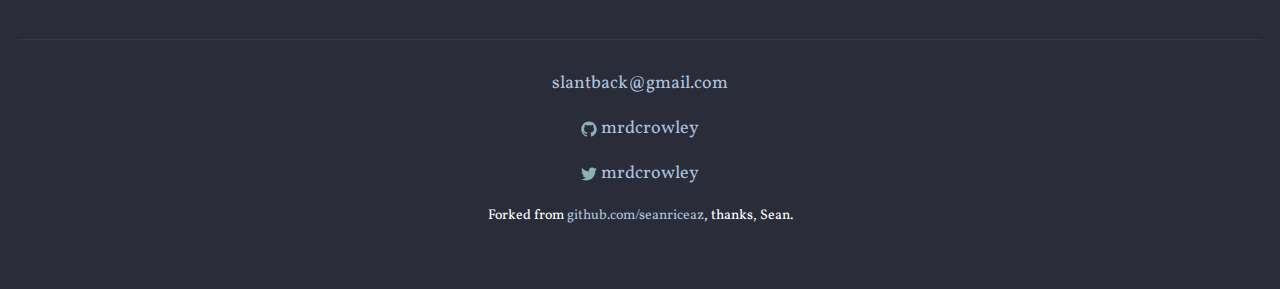
<file: _old/hardware.html>
<!DOCTYPE html>
<html>
  <head>
  <meta charset="utf-8">
  <meta http-equiv="X-UA-Compatible" content="IE=edge">
  <meta name="viewport" content="width=device-width, initial-scale=1">

  <title>Work</title>
  <meta name="description" content="David Crowley's design work">
  <link href='https://fonts.googleapis.com/css?family=Vollkorn:400,400italic,700,700italic' rel='stylesheet' type='text/css'>
  <link href='https://fonts.googleapis.com/css?family=Droid+Serif:400,400italic,700,700italic' rel='stylesheet' type='text/css'>
  <link rel="stylesheet" href="css/style.css">
  <link rel="canonical" href="http://david-crowley.com/">
</head>


  <body>

<!--     <header class="site-header">
  <div class="wrapper">
    <a class="site-title" href="/">David Crowley <span class="subtle">designer and human enthusiast</span></a>
  </div>
</header>
 -->

    <div class="page-content">

        <div class="post">

  <header class="post-header">
    <h1 class="post-title"><a href="index.html">David Crowley</a></h1>
      <p>Designer, coder, researcher <span class="amp">&amp;</span> human enthusiast<br /><span class="subtle">Bay Area, California</span></p>
  </header>

  <hr />

  <article class="post-content">
    <h2 id="">Product design</h2>

    <h3>The opportunity</h3>
    <p>Expand into the physical world</p>

    <hr />

    <h2 id="">The result</h2>
    <p></p>

    <hr />

    <h3 id="">The process</h3>

    <a href="img/IMG_20140225_171420635.jpg"><img src="img/IMG_20140225_171420635.jpg" alt="" class="thumbnail" /></a>
    <h4>Brainstorming</h4>
    <ul>
      <li></li>
    </ul>

    <hr />

    <a href="img/IMG_0277.jpg"><img src="img/IMG_0277.jpg" alt="" class="thumbnail" /></a>
    <h4>User research</h4>
    <ul>
      <li></li>
    </ul>

  </article>

</div>

    </div>

    <footer class="site-footer">
  <ul class="social-media-list">

    <li>
      <a href="mailto:slantback@gmail.com">
        <span class="icon  icon--github">
        </span>
        <span class="username">slantback@gmail.com</span>
      </a>
    </li>

    <li>
      <a href="https://github.com/mrdcrowley?tab=repositories">
        <span class="icon  icon--github">
          <svg viewBox="0 0 16 16">
            <path fill="#828282" d="M7.999,0.431c-4.285,0-7.76,3.474-7.76,7.761 c0,3.428,2.223,6.337,5.307,7.363c0.388,0.071,0.53-0.168,0.53-0.374c0-0.184-0.007-0.672-0.01-1.32 c-2.159,0.469-2.614-1.04-2.614-1.04c-0.353-0.896-0.862-1.135-0.862-1.135c-0.705-0.481,0.053-0.472,0.053-0.472 c0.779,0.055,1.189,0.8,1.189,0.8c0.692,1.186,1.816,0.843,2.258,0.645c0.071-0.502,0.271-0.843,0.493-1.037 C4.86,11.425,3.049,10.76,3.049,7.786c0-0.847,0.302-1.54,0.799-2.082C3.768,5.507,3.501,4.718,3.924,3.65 c0,0,0.652-0.209,2.134,0.796C6.677,4.273,7.34,4.187,8,4.184c0.659,0.003,1.323,0.089,1.943,0.261 c1.482-1.004,2.132-0.796,2.132-0.796c0.423,1.068,0.157,1.857,0.077,2.054c0.497,0.542,0.798,1.235,0.798,2.082 c0,2.981-1.814,3.637-3.543,3.829c0.279,0.24,0.527,0.713,0.527,1.437c0,1.037-0.01,1.874-0.01,2.129 c0,0.208,0.14,0.449,0.534,0.373c3.081-1.028,5.302-3.935,5.302-7.362C15.76,3.906,12.285,0.431,7.999,0.431z"/>
          </svg>
        </span>
        <span class="username">mrdcrowley</span>
      </a>
    </li>



    <li>
      <a href="https://twitter.com/mrdcrowley">
        <span class="icon  icon--twitter">
          <svg viewBox="0 0 16 16">
            <path fill="#828282" d="M15.969,3.058c-0.586,0.26-1.217,0.436-1.878,0.515c0.675-0.405,1.194-1.045,1.438-1.809
            c-0.632,0.375-1.332,0.647-2.076,0.793c-0.596-0.636-1.446-1.033-2.387-1.033c-1.806,0-3.27,1.464-3.27,3.27 c0,0.256,0.029,0.506,0.085,0.745C5.163,5.404,2.753,4.102,1.14,2.124C0.859,2.607,0.698,3.168,0.698,3.767 c0,1.134,0.577,2.135,1.455,2.722C1.616,6.472,1.112,6.325,0.671,6.08c0,0.014,0,0.027,0,0.041c0,1.584,1.127,2.906,2.623,3.206 C3.02,9.402,2.731,9.442,2.433,9.442c-0.211,0-0.416-0.021-0.615-0.059c0.416,1.299,1.624,2.245,3.055,2.271 c-1.119,0.877-2.529,1.4-4.061,1.4c-0.264,0-0.524-0.015-0.78-0.046c1.447,0.928,3.166,1.469,5.013,1.469 c6.015,0,9.304-4.983,9.304-9.304c0-0.142-0.003-0.283-0.009-0.423C14.976,4.29,15.531,3.714,15.969,3.058z"/>
          </svg>
        </span>
        <span class="username">mrdcrowley</span>
      </a>
    </li>

  </ul>
  <p>Forked from <a href="https://github.com/seanriceaz/seanriceaz.github.io">github.com/seanriceaz</a>, thanks, Sean.</p>
</footer>

<script src="//code.jquery.com/jquery-1.11.3.min.js"></script><!-- jQuery -->


  </body>

</html>
</file>
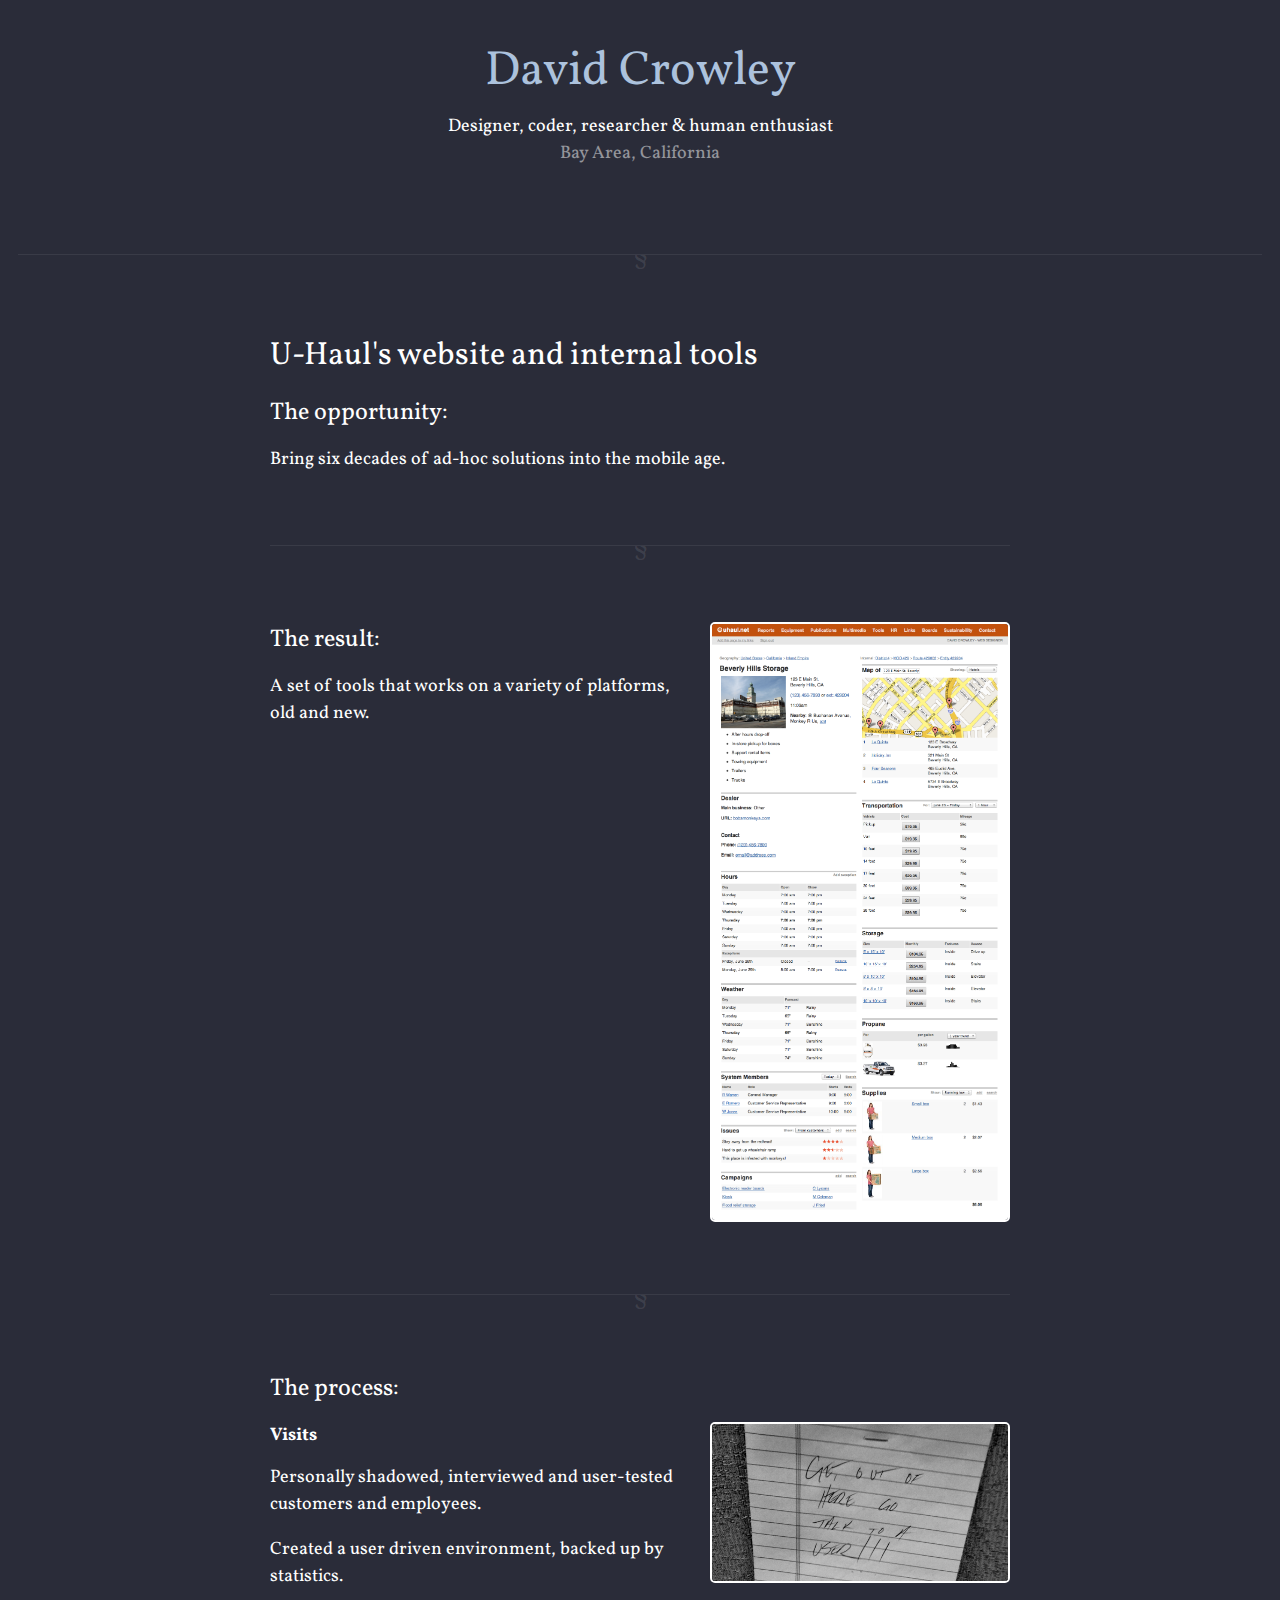
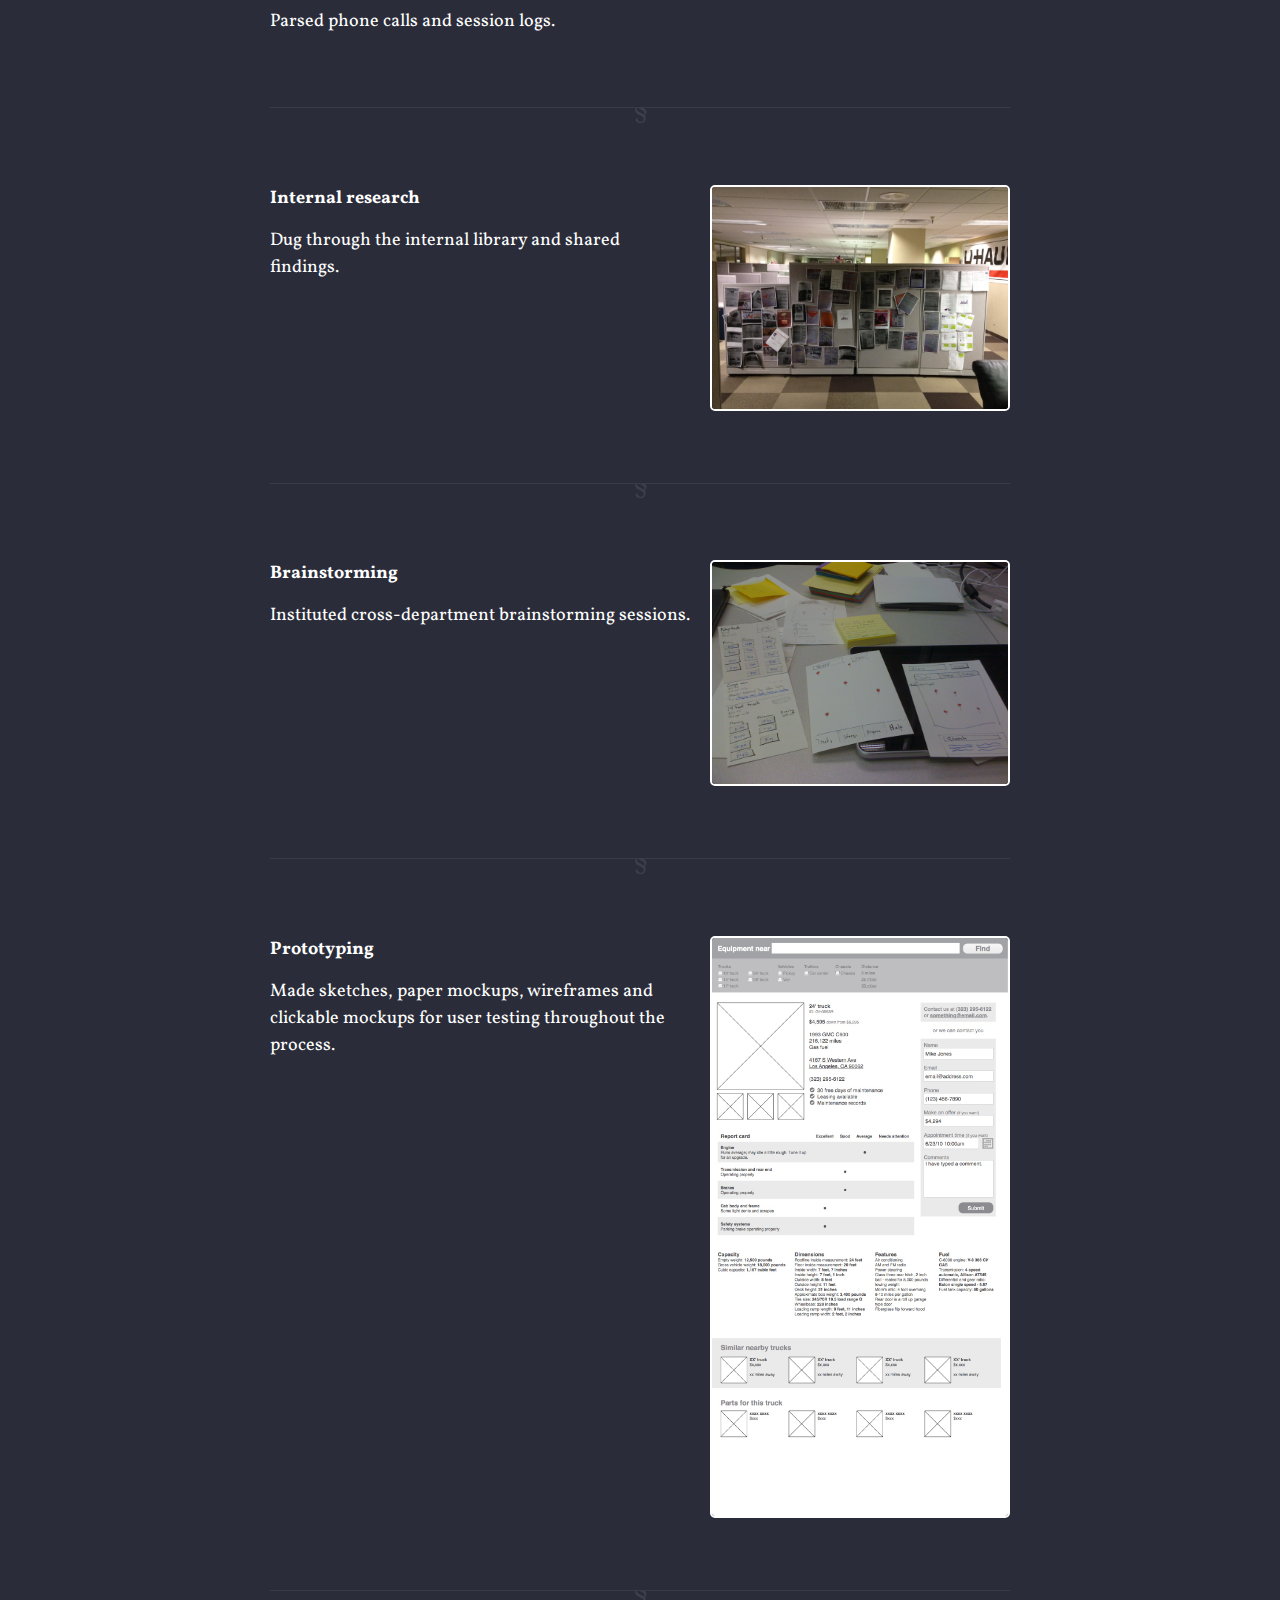
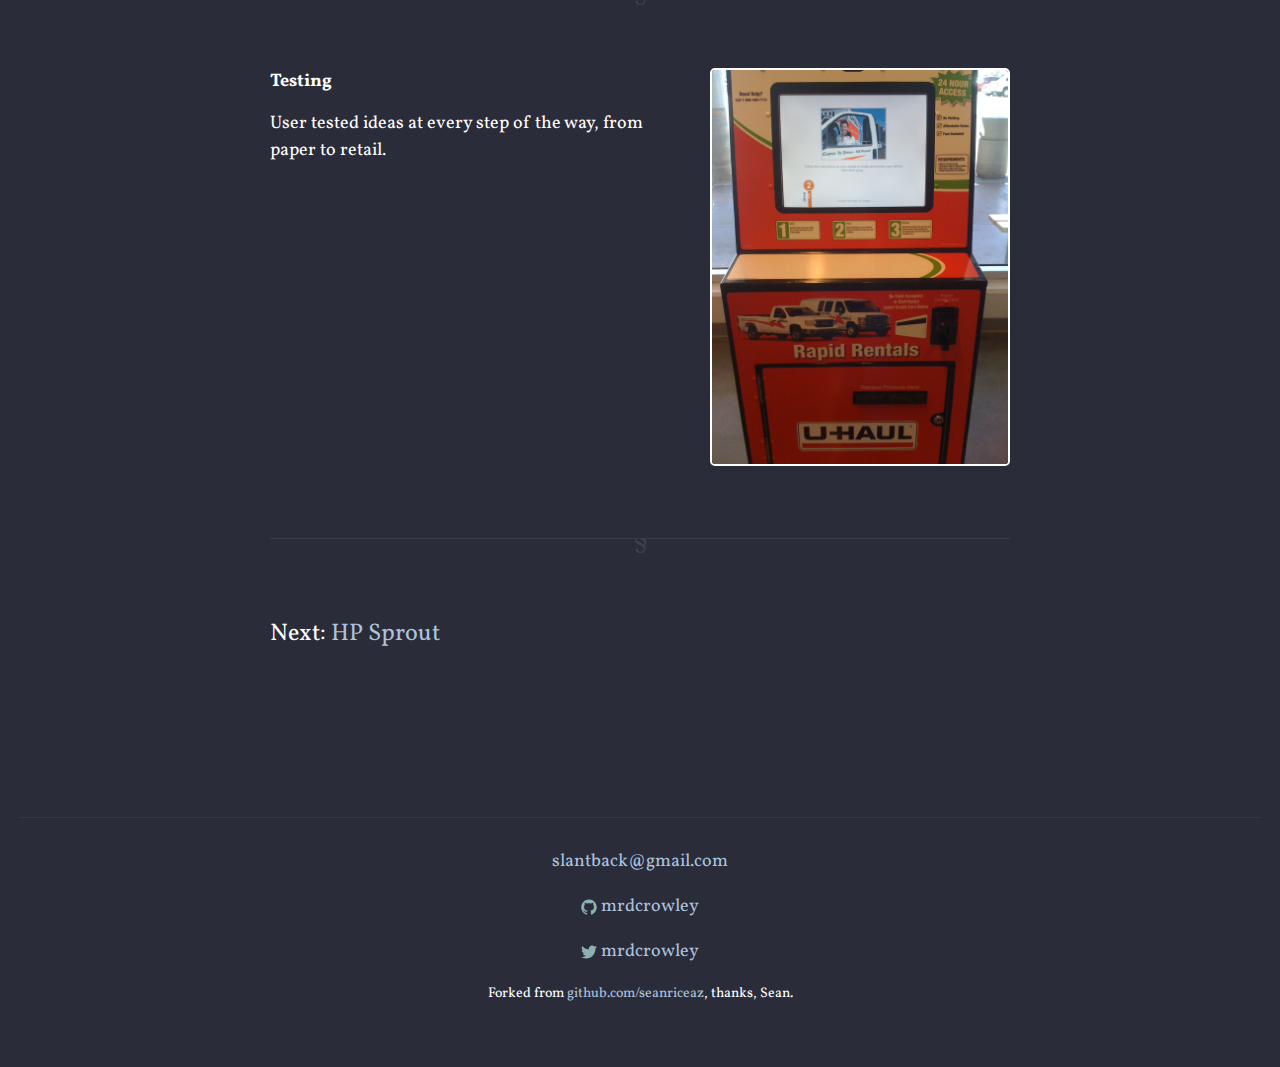
<file: _old/intranet.html>
<!DOCTYPE html>
<html>
  <head>
  <meta charset="utf-8">
  <meta http-equiv="X-UA-Compatible" content="IE=edge">
  <meta name="viewport" content="width=device-width, initial-scale=1">

  <title>Work</title>
  <meta name="description" content="David Crowley's design work">
  <link href='https://fonts.googleapis.com/css?family=Vollkorn:400,400italic,700,700italic' rel='stylesheet' type='text/css'>
  <link href='https://fonts.googleapis.com/css?family=Droid+Serif:400,400italic,700,700italic' rel='stylesheet' type='text/css'>
  <link rel="stylesheet" href="css/lightbox.css">
  <link rel="stylesheet" href="css/style.css">
  <link rel="canonical" href="http://david-crowley.com/">
</head>


  <body>

<!--     <header class="site-header">
  <div class="wrapper">
    <a class="site-title" href="/">David Crowley <span class="subtle">designer and human enthusiast</span></a>
  </div>
</header>
 -->

    <div class="page-content">

        <div class="post">

  <header class="post-header">
    <h1 class="post-title"><a href="index.html">David Crowley</a></h1>
      <p>Designer, coder, researcher <span class="amp">&amp;</span> human enthusiast<br /><span class="subtle">Bay Area, California</span></p>
  </header>

  <hr />

  <article class="post-content">
    <h2 id="">U-Haul's website and internal tools</h2>

    <h3>The opportunity:</h3>
    <p>Bring six decades of ad-hoc solutions into the mobile age.</p>

    <hr />

    <a href="img/tools.png" data-lightbox="result"><img src="img/tools.png" alt="" class="thumbnail" /></a>
    <h3 id="">The result:</h3>
    <p>A set of tools that works on a variety of platforms, old and new.</p>

    <hr />

    <h3 id="">The process:</h3>

    <a href="img/IMG_0282.jpg" data-lightbox="visits"><img src="img/IMG_0282.jpg" alt="" class="thumbnail" /></a>
    <h4>Visits</h4>
    <ul>
      <li>Personally shadowed, interviewed and user-tested customers and employees.</li>
      <li>Created a user driven environment, backed up by statistics.</li>
      <li>Parsed phone calls and session logs.</li>
    </ul>

    <hr />

    <a href="img/IMG_2638.jpg" data-lightbox="research"><img src="img/IMG_2638.jpg" alt="" class="thumbnail" /></a>
    <h4>Internal research</h4>
    <ul>
      <li>Dug through the internal library and shared findings.</li>
    </ul>

    <hr />

    <a href="img/IMG_0299.jpg" data-lightbox="brainstorming"><img src="img/IMG_0299.jpg" alt="" class="thumbnail" /></a>
    <h4>Brainstorming</h4>
    <ul>
      <li>Instituted cross-department brainstorming sessions.</li>
    </ul>

    <hr />

    <a href="img/wireframe.jpg" data-lightbox="prototyping"><img src="img/wireframe.jpg" alt="" class="thumbnail" /></a>
    <h4>Prototyping</h4>
    <ul>
      <li>Made sketches, paper mockups, wireframes and clickable mockups for user testing throughout the process.</li>
    </ul>

    <hr />

    <a href="img/unit.jpg" data-lightbox="testing"><img src="img/unit.jpg" alt="" class="thumbnail" /></a>
    <h4>Testing</h4>
    <ul>
      <li>User tested ideas at every step of the way, from paper to retail.</li>
    </ul>

    <hr />

    <h3>Next: <a href="sprout.html">HP Sprout</a></h3>

  </article>

</div>

    </div>

    <footer class="site-footer">
  <ul class="social-media-list">

    <li>
      <a href="mailto:slantback@gmail.com">
        <span class="icon  icon--github">
        </span>
        <span class="username">slantback@gmail.com</span>
      </a>
    </li>

    <li>
      <a href="https://github.com/mrdcrowley?tab=repositories">
        <span class="icon  icon--github">
          <svg viewBox="0 0 16 16">
            <path fill="#828282" d="M7.999,0.431c-4.285,0-7.76,3.474-7.76,7.761 c0,3.428,2.223,6.337,5.307,7.363c0.388,0.071,0.53-0.168,0.53-0.374c0-0.184-0.007-0.672-0.01-1.32 c-2.159,0.469-2.614-1.04-2.614-1.04c-0.353-0.896-0.862-1.135-0.862-1.135c-0.705-0.481,0.053-0.472,0.053-0.472 c0.779,0.055,1.189,0.8,1.189,0.8c0.692,1.186,1.816,0.843,2.258,0.645c0.071-0.502,0.271-0.843,0.493-1.037 C4.86,11.425,3.049,10.76,3.049,7.786c0-0.847,0.302-1.54,0.799-2.082C3.768,5.507,3.501,4.718,3.924,3.65 c0,0,0.652-0.209,2.134,0.796C6.677,4.273,7.34,4.187,8,4.184c0.659,0.003,1.323,0.089,1.943,0.261 c1.482-1.004,2.132-0.796,2.132-0.796c0.423,1.068,0.157,1.857,0.077,2.054c0.497,0.542,0.798,1.235,0.798,2.082 c0,2.981-1.814,3.637-3.543,3.829c0.279,0.24,0.527,0.713,0.527,1.437c0,1.037-0.01,1.874-0.01,2.129 c0,0.208,0.14,0.449,0.534,0.373c3.081-1.028,5.302-3.935,5.302-7.362C15.76,3.906,12.285,0.431,7.999,0.431z"/>
          </svg>
        </span>
        <span class="username">mrdcrowley</span>
      </a>
    </li>



    <li>
      <a href="https://twitter.com/mrdcrowley">
        <span class="icon  icon--twitter">
          <svg viewBox="0 0 16 16">
            <path fill="#828282" d="M15.969,3.058c-0.586,0.26-1.217,0.436-1.878,0.515c0.675-0.405,1.194-1.045,1.438-1.809
            c-0.632,0.375-1.332,0.647-2.076,0.793c-0.596-0.636-1.446-1.033-2.387-1.033c-1.806,0-3.27,1.464-3.27,3.27 c0,0.256,0.029,0.506,0.085,0.745C5.163,5.404,2.753,4.102,1.14,2.124C0.859,2.607,0.698,3.168,0.698,3.767 c0,1.134,0.577,2.135,1.455,2.722C1.616,6.472,1.112,6.325,0.671,6.08c0,0.014,0,0.027,0,0.041c0,1.584,1.127,2.906,2.623,3.206 C3.02,9.402,2.731,9.442,2.433,9.442c-0.211,0-0.416-0.021-0.615-0.059c0.416,1.299,1.624,2.245,3.055,2.271 c-1.119,0.877-2.529,1.4-4.061,1.4c-0.264,0-0.524-0.015-0.78-0.046c1.447,0.928,3.166,1.469,5.013,1.469 c6.015,0,9.304-4.983,9.304-9.304c0-0.142-0.003-0.283-0.009-0.423C14.976,4.29,15.531,3.714,15.969,3.058z"/>
          </svg>
        </span>
        <span class="username">mrdcrowley</span>
      </a>
    </li>

  </ul>
  <p>Forked from <a href="https://github.com/seanriceaz/seanriceaz.github.io">github.com/seanriceaz</a>, thanks, Sean.</p>
</footer>

<script src="http://code.jquery.com/jquery-1.11.3.min.js"></script><!-- jQuery -->
<script src="js/lightbox.js"></script>
<script src="js/script.js"></script>


  </body>

</html>
</file>
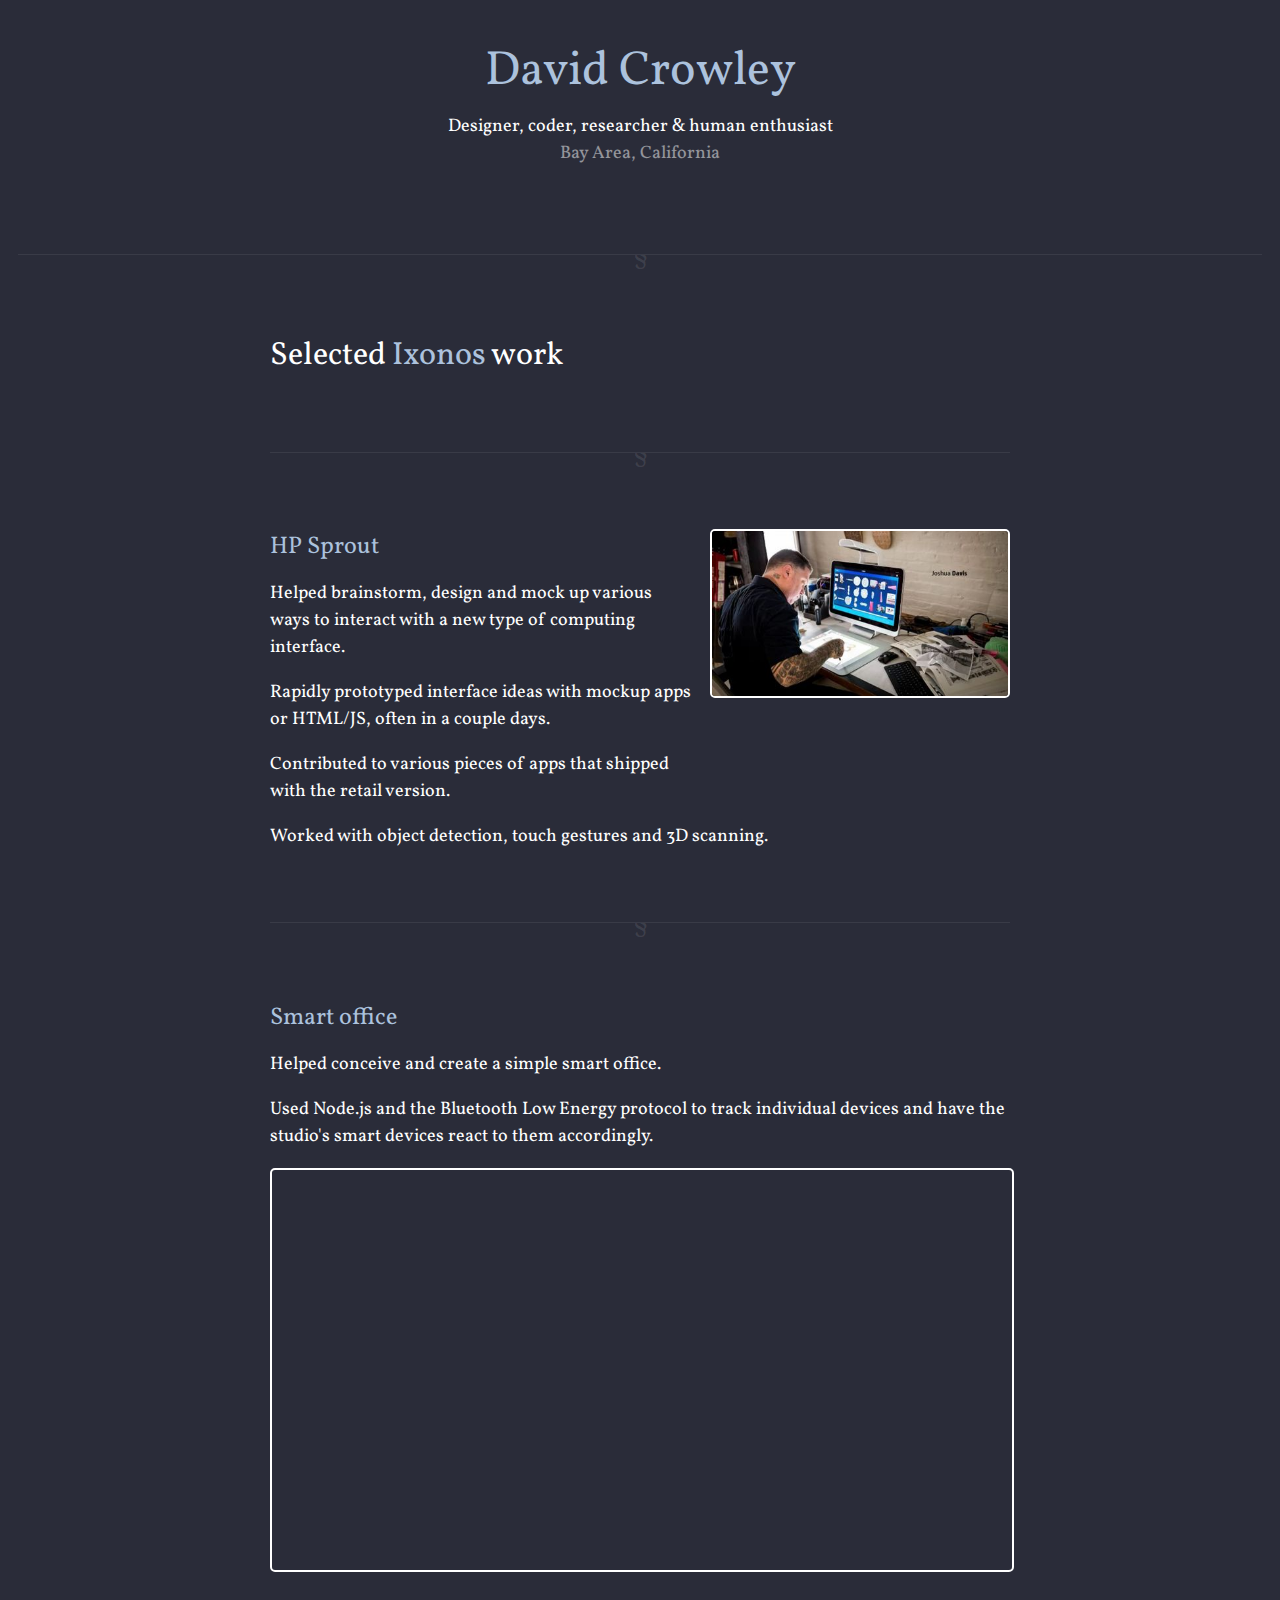
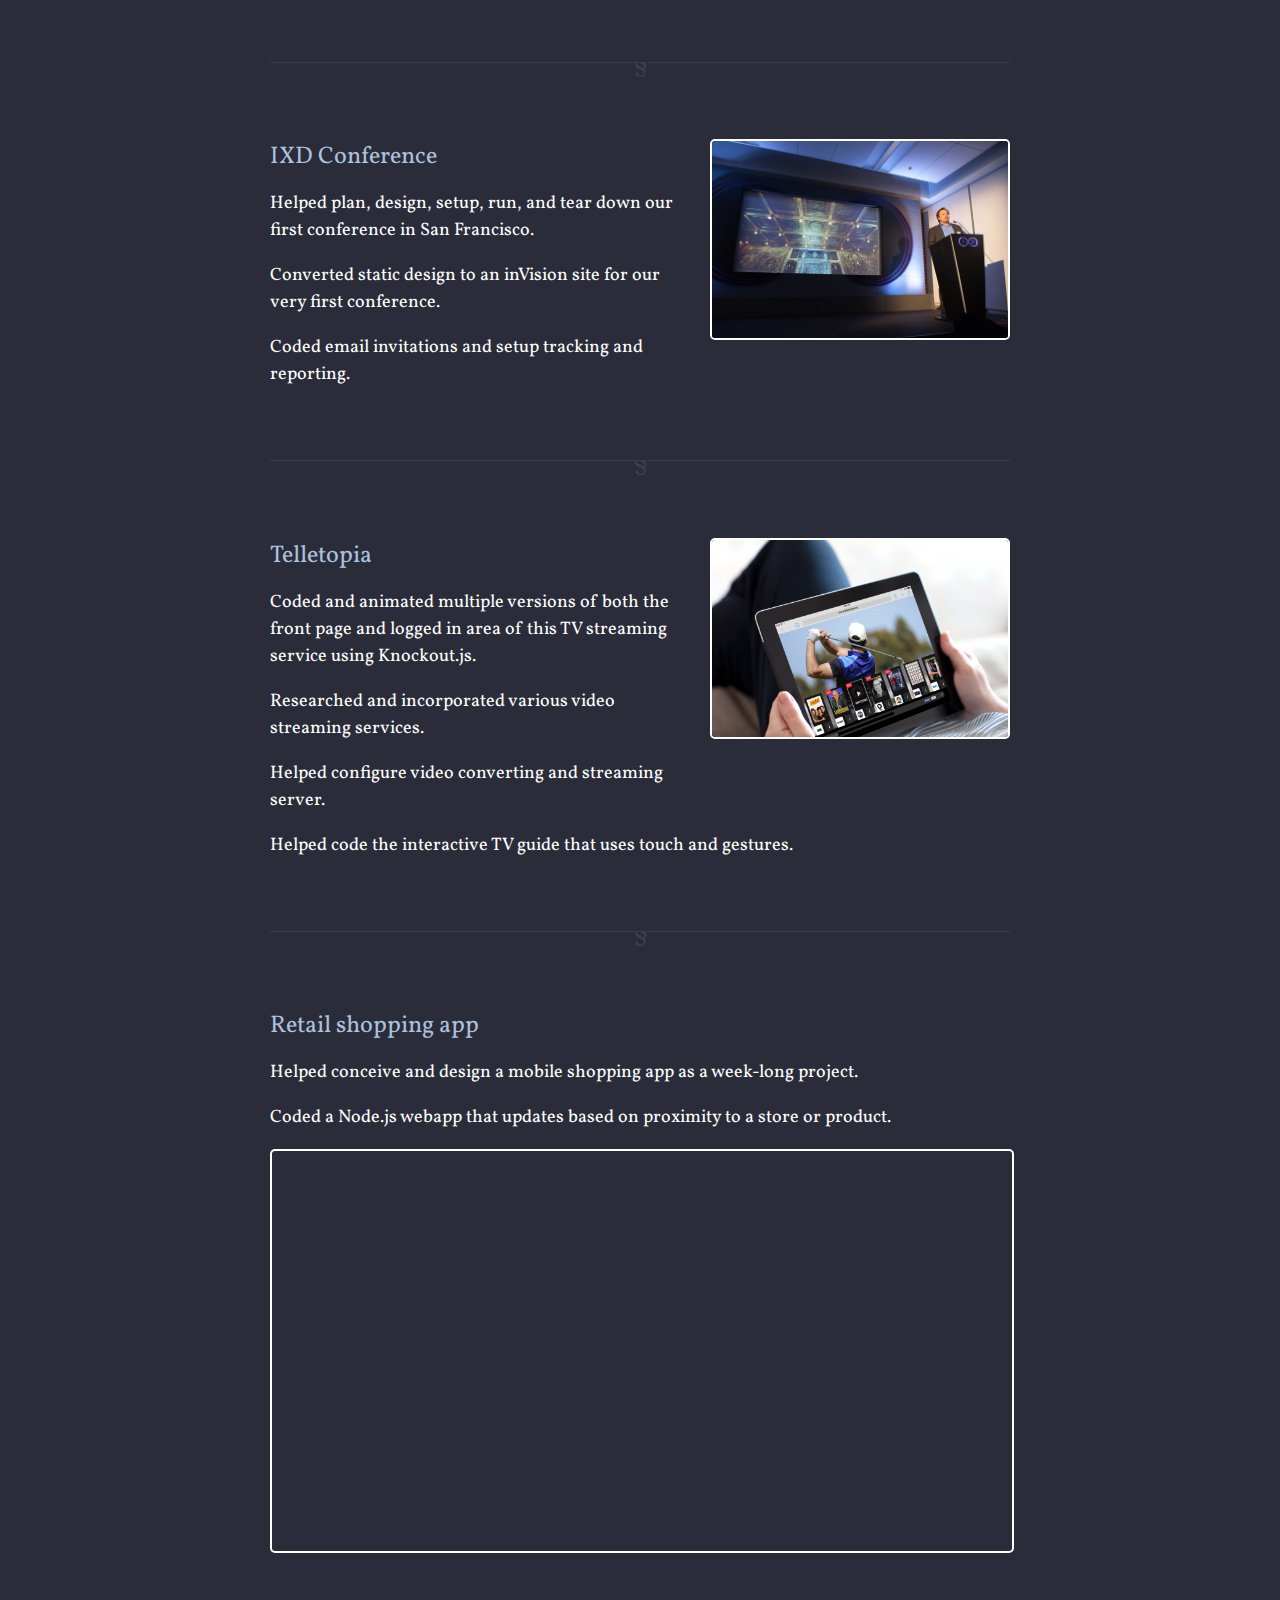
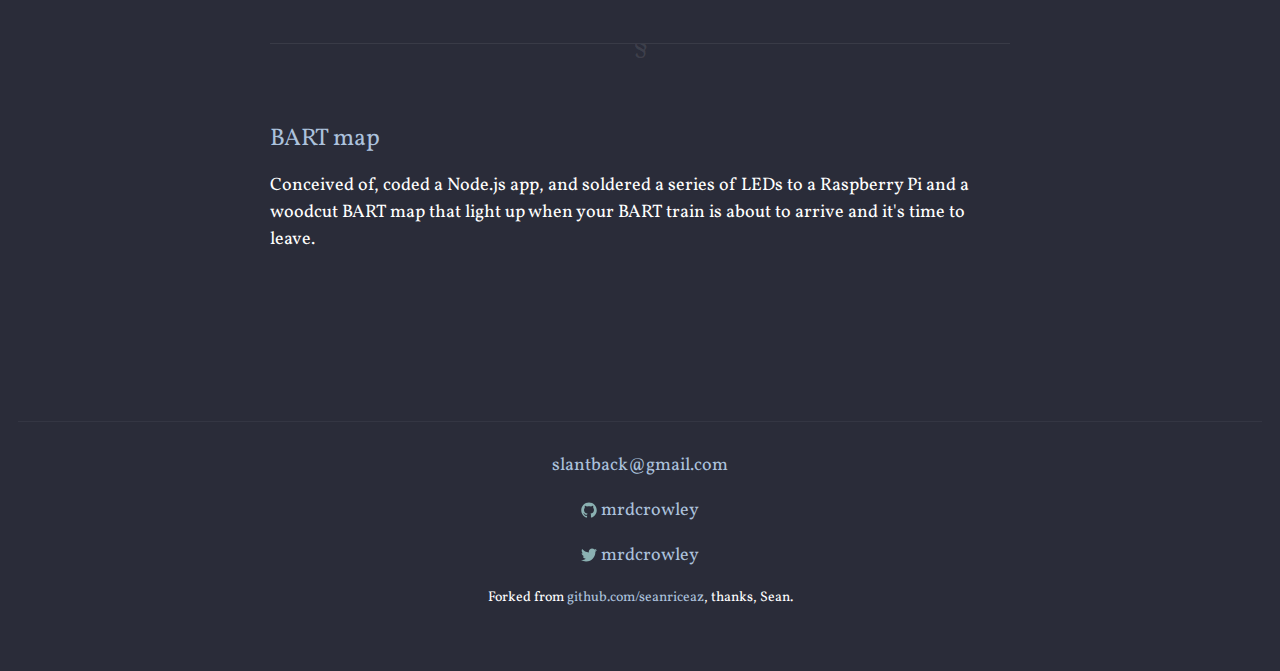
<file: _old/ixonos.html>
<!DOCTYPE html>
<html>
  <head>
  <meta charset="utf-8">
  <meta http-equiv="X-UA-Compatible" content="IE=edge">
  <meta name="viewport" content="width=device-width, initial-scale=1">

  <title>Work</title>
  <meta name="description" content="David Crowley's design work">
  <link href='https://fonts.googleapis.com/css?family=Vollkorn:400,400italic,700,700italic' rel='stylesheet' type='text/css'>
  <link href='https://fonts.googleapis.com/css?family=Droid+Serif:400,400italic,700,700italic' rel='stylesheet' type='text/css'>
  <link rel="stylesheet" href="css/lightbox.css">
  <link rel="stylesheet" href="css/style.css">
  <link rel="canonical" href="http://david-crowley.com/">
</head>


  <body>

<!--     <header class="site-header">
  <div class="wrapper">
    <a class="site-title" href="/">David Crowley <span class="subtle">designer and human enthusiast</span></a>
  </div>
</header>
 -->

    <div class="page-content">

        <div class="post">

  <header class="post-header">
    <h1 class="post-title"><a href="index.html">David Crowley</a></h1>
      <p>Designer, coder, researcher <span class="amp">&amp;</span> human enthusiast<br /><span class="subtle">Bay Area, California</span></p>
  </header>

  <hr />

  <article class="post-content">
    <h2 id="">Selected <a href="http://ixonos.com">Ixonos</a> work</h2>

    <hr />

    <a href="img/sprout.jpg" data-lightbox="sprout"><img src="img/sprout.jpg" alt="" class="thumbnail" /></a>
    <h3><a href="http://hp.com/sprout/">HP Sprout</a></h3>
    <ul>
      <li>Helped brainstorm, design and mock up various ways to interact with a new type of computing interface.</li>
      <li>Rapidly prototyped interface ideas with mockup apps or HTML/JS, often in a couple days.</li>
      <li>Contributed to various pieces of apps that shipped with the retail version.</li>
      <li>Worked with object detection, touch gestures and 3D scanning.</li>
    </ul>

    <hr />

    <h3><a href="http://medium.com/@criscristina/the-slightly-smarter-office-80baa8ddb440#.nxmkrfx5u">Smart office</a></h3>
    <ul>
      <li>Helped conceive and create a simple smart office.</li>
      <li>Used Node.js and the Bluetooth Low Energy protocol to track individual devices and have the studio's smart devices react to them accordingly.</li>
    </ul>
    <iframe src="https://player.vimeo.com/video/135403813" frameborder="0" webkitallowfullscreen mozallowfullscreen allowfullscreen></iframe>

    <hr />

    <a href="img/ixd.jpg" data-lightbox="ixd"><img src="img/ixd.jpg" alt="" class="thumbnail" /></a>
    <h3><a href="http://www.ixonos.com/ixd/">IXD Conference</a></h3>
    <ul>
      <li>Helped plan, design, setup, run, and tear down our first conference in San Francisco.
      <li>Converted static design to an inVision site for our very first conference.</li>
      <li>Coded email invitations and setup tracking and reporting.</li>
    </ul>

    <hr />

    <a href="img/telletopia.jpg" data-lightbox="telletopia"><img src="img/telletopia.jpg" alt="" class="thumbnail" /></a>
    <h3><a href="http://www.telletopia.org/">Telletopia</a></h3>
    <ul>
      <li>Coded and animated multiple versions of both the front page and logged in area of this TV streaming service using Knockout.js.</li>
      <li>Researched and incorporated various video streaming services.</li>
      <li>Helped configure video converting and streaming server.</li>
      <li>Helped code the interactive TV guide that uses touch and gestures.</li>
    </ul>

    <hr />

    <h3><a href="http://medium.com/@criscristina/the-slightly-smarter-office-80baa8ddb440#.nxmkrfx5u">Retail shopping app</a></h3>
    <ul>
      <li>Helped conceive and design a mobile shopping app as a week-long project.</li>
       <li>Coded a Node.js webapp that updates based on proximity to a store or product.</li>
    </ul>
    <iframe src="https://www.youtube.com/embed/vhOPtOwev3I" frameborder="0" allowfullscreen></iframe>

    <hr />

    <!-- <a href="img/.png"><img src="img/.png" alt="" class="thumbnail" /></a> -->
    <h3><a href="https://github.com/mrdcrowley/bart/">BART map</a></h3>
    <ul>
      <li>Conceived of, coded a Node.js app, and soldered a series of LEDs to a Raspberry Pi and a woodcut BART map that light up when your BART train is about to arrive and it's time to leave.</li>
    </ul>

  </article>

</div>

    </div>

    <footer class="site-footer">
  <ul class="social-media-list">

    <li>
      <a href="mailto:slantback@gmail.com">
        <span class="icon  icon--github">
        </span>
        <span class="username">slantback@gmail.com</span>
      </a>
    </li>

    <li>
      <a href="https://github.com/mrdcrowley?tab=repositories">
        <span class="icon  icon--github">
          <svg viewBox="0 0 16 16">
            <path fill="#828282" d="M7.999,0.431c-4.285,0-7.76,3.474-7.76,7.761 c0,3.428,2.223,6.337,5.307,7.363c0.388,0.071,0.53-0.168,0.53-0.374c0-0.184-0.007-0.672-0.01-1.32 c-2.159,0.469-2.614-1.04-2.614-1.04c-0.353-0.896-0.862-1.135-0.862-1.135c-0.705-0.481,0.053-0.472,0.053-0.472 c0.779,0.055,1.189,0.8,1.189,0.8c0.692,1.186,1.816,0.843,2.258,0.645c0.071-0.502,0.271-0.843,0.493-1.037 C4.86,11.425,3.049,10.76,3.049,7.786c0-0.847,0.302-1.54,0.799-2.082C3.768,5.507,3.501,4.718,3.924,3.65 c0,0,0.652-0.209,2.134,0.796C6.677,4.273,7.34,4.187,8,4.184c0.659,0.003,1.323,0.089,1.943,0.261 c1.482-1.004,2.132-0.796,2.132-0.796c0.423,1.068,0.157,1.857,0.077,2.054c0.497,0.542,0.798,1.235,0.798,2.082 c0,2.981-1.814,3.637-3.543,3.829c0.279,0.24,0.527,0.713,0.527,1.437c0,1.037-0.01,1.874-0.01,2.129 c0,0.208,0.14,0.449,0.534,0.373c3.081-1.028,5.302-3.935,5.302-7.362C15.76,3.906,12.285,0.431,7.999,0.431z"/>
          </svg>
        </span>
        <span class="username">mrdcrowley</span>
      </a>
    </li>



    <li>
      <a href="https://twitter.com/mrdcrowley">
        <span class="icon  icon--twitter">
          <svg viewBox="0 0 16 16">
            <path fill="#828282" d="M15.969,3.058c-0.586,0.26-1.217,0.436-1.878,0.515c0.675-0.405,1.194-1.045,1.438-1.809
            c-0.632,0.375-1.332,0.647-2.076,0.793c-0.596-0.636-1.446-1.033-2.387-1.033c-1.806,0-3.27,1.464-3.27,3.27 c0,0.256,0.029,0.506,0.085,0.745C5.163,5.404,2.753,4.102,1.14,2.124C0.859,2.607,0.698,3.168,0.698,3.767 c0,1.134,0.577,2.135,1.455,2.722C1.616,6.472,1.112,6.325,0.671,6.08c0,0.014,0,0.027,0,0.041c0,1.584,1.127,2.906,2.623,3.206 C3.02,9.402,2.731,9.442,2.433,9.442c-0.211,0-0.416-0.021-0.615-0.059c0.416,1.299,1.624,2.245,3.055,2.271 c-1.119,0.877-2.529,1.4-4.061,1.4c-0.264,0-0.524-0.015-0.78-0.046c1.447,0.928,3.166,1.469,5.013,1.469 c6.015,0,9.304-4.983,9.304-9.304c0-0.142-0.003-0.283-0.009-0.423C14.976,4.29,15.531,3.714,15.969,3.058z"/>
          </svg>
        </span>
        <span class="username">mrdcrowley</span>
      </a>
    </li>

  </ul>
  <p>Forked from <a href="https://github.com/seanriceaz/seanriceaz.github.io">github.com/seanriceaz</a>, thanks, Sean.</p>
</footer>

<script src="http://code.jquery.com/jquery-1.11.3.min.js"></script><!-- jQuery -->
<script src="js/lightbox.js"></script>
<script src="js/script.js"></script>


  </body>

</html>
</file>
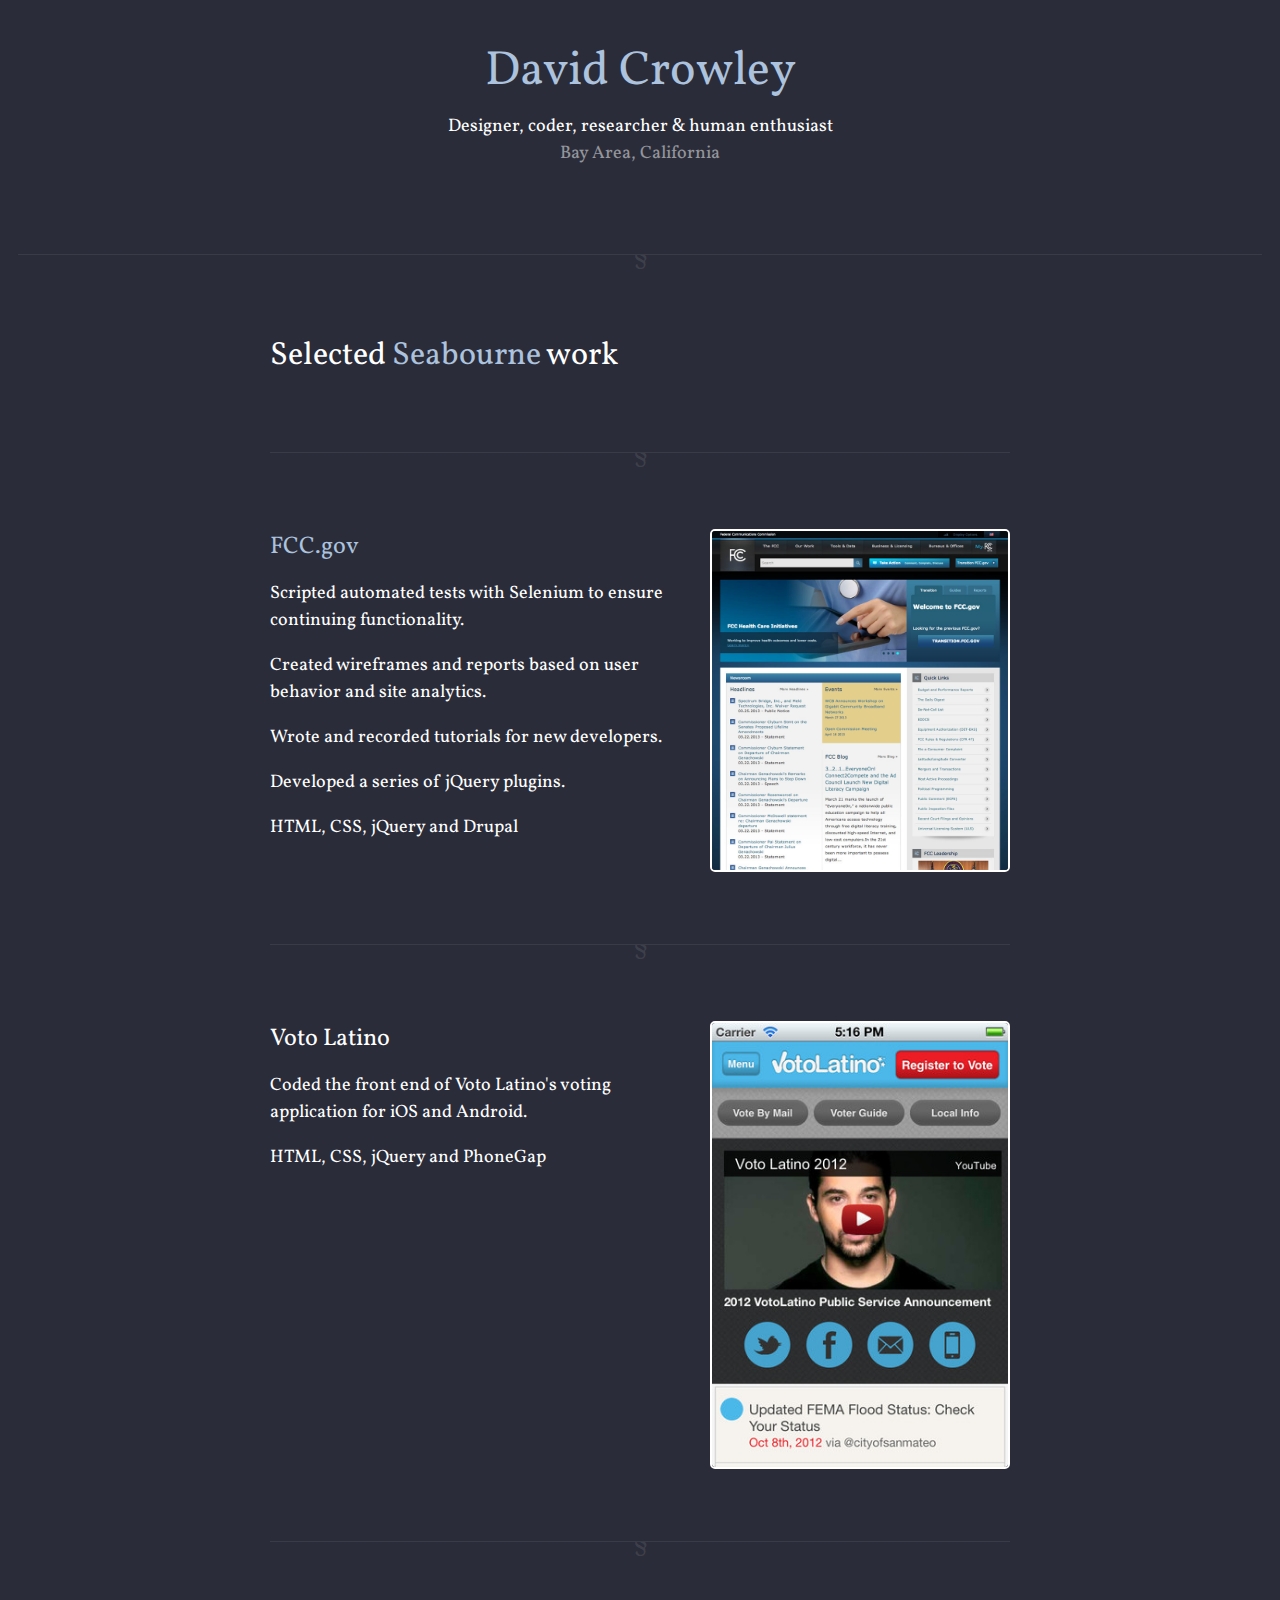
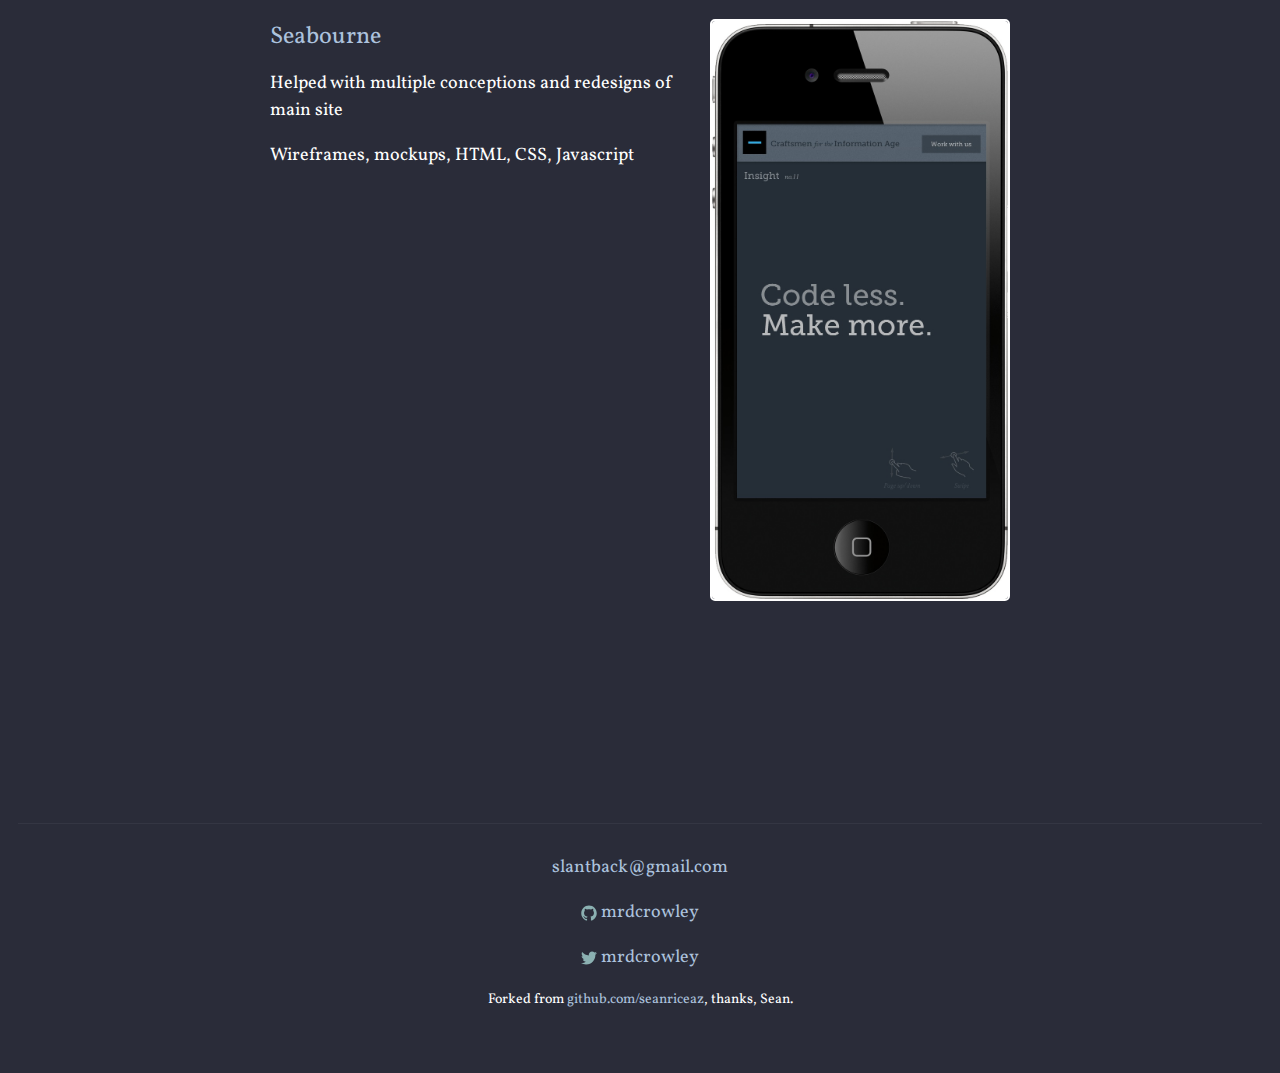
<file: _old/seabourne.html>
<!DOCTYPE html>
<html>
  <head>
  <meta charset="utf-8">
  <meta http-equiv="X-UA-Compatible" content="IE=edge">
  <meta name="viewport" content="width=device-width, initial-scale=1">

  <title>Work</title>
  <meta name="description" content="David Crowley's design work">
  <link href='https://fonts.googleapis.com/css?family=Vollkorn:400,400italic,700,700italic' rel='stylesheet' type='text/css'>
  <link href='https://fonts.googleapis.com/css?family=Droid+Serif:400,400italic,700,700italic' rel='stylesheet' type='text/css'>
  <link rel="stylesheet" href="css/lightbox.css">
  <link rel="stylesheet" href="css/style.css">
  <link rel="canonical" href="http://david-crowley.com/">
</head>


  <body>

<!--     <header class="site-header">
  <div class="wrapper">
    <a class="site-title" href="/">David Crowley <span class="subtle">designer and human enthusiast</span></a>
  </div>
</header>
 -->

    <div class="page-content">

        <div class="post">

  <header class="post-header">
    <h1 class="post-title"><a href="index.html">David Crowley</a></h1>
      <p>Designer, coder, researcher <span class="amp">&amp;</span> human enthusiast<br /><span class="subtle">Bay Area, California</span></p>
  </header>

  <hr />

  <article class="post-content">
    <h2 id="">Selected <a href="http://seabourneinc.com">Seabourne</a> work</h2>

    <hr />

    <a href="img/fcc.jpg" data-lightbox="fcc"><img src="img/fcc.jpg" alt="" class="thumbnail" /></a>
    <h3><a href="http://fcc.gov">FCC.gov</a></h3>
    <ul>
      <li>Scripted automated tests with Selenium to ensure continuing functionality.</li>
      <li>Created wireframes and reports based on user behavior and site analytics.</li>
      <li>Wrote and recorded tutorials for new developers.</li>
      <li>Developed a series of jQuery plugins.</li>
      <li>HTML, CSS, jQuery and Drupal</li>
    </ul>

    <hr />

    <a href="img/voto-ios.jpg" data-lightbox="voto"><img src="img/voto-ios.jpg" alt="" class="thumbnail" /></a>
    <h3>Voto Latino</h3>
    <ul>
      <li>Coded the front end of Voto Latino's voting application for iOS and Android.</li>
      <li>HTML, CSS, jQuery and PhoneGap</li>
    </ul>

    <hr />

    <a href="img/seaphone.jpg" data-lightbox="seabourne"><img src="img/seaphone.jpg" alt="" class="thumbnail" /></a>
    <h3><a href="http://www.seabourneinc.com/">Seabourne</a></h3>
    <ul>
      <li>Helped with multiple conceptions and redesigns of main site</li>
      <li>Wireframes, mockups, HTML, CSS, Javascript</li>
    </ul>

  </article>

</div>

    </div>

    <footer class="site-footer">
  <ul class="social-media-list">

    <li>
      <a href="mailto:slantback@gmail.com">
        <span class="icon  icon--github">
        </span>
        <span class="username">slantback@gmail.com</span>
      </a>
    </li>

    <li>
      <a href="https://github.com/mrdcrowley?tab=repositories">
        <span class="icon  icon--github">
          <svg viewBox="0 0 16 16">
            <path fill="#828282" d="M7.999,0.431c-4.285,0-7.76,3.474-7.76,7.761 c0,3.428,2.223,6.337,5.307,7.363c0.388,0.071,0.53-0.168,0.53-0.374c0-0.184-0.007-0.672-0.01-1.32 c-2.159,0.469-2.614-1.04-2.614-1.04c-0.353-0.896-0.862-1.135-0.862-1.135c-0.705-0.481,0.053-0.472,0.053-0.472 c0.779,0.055,1.189,0.8,1.189,0.8c0.692,1.186,1.816,0.843,2.258,0.645c0.071-0.502,0.271-0.843,0.493-1.037 C4.86,11.425,3.049,10.76,3.049,7.786c0-0.847,0.302-1.54,0.799-2.082C3.768,5.507,3.501,4.718,3.924,3.65 c0,0,0.652-0.209,2.134,0.796C6.677,4.273,7.34,4.187,8,4.184c0.659,0.003,1.323,0.089,1.943,0.261 c1.482-1.004,2.132-0.796,2.132-0.796c0.423,1.068,0.157,1.857,0.077,2.054c0.497,0.542,0.798,1.235,0.798,2.082 c0,2.981-1.814,3.637-3.543,3.829c0.279,0.24,0.527,0.713,0.527,1.437c0,1.037-0.01,1.874-0.01,2.129 c0,0.208,0.14,0.449,0.534,0.373c3.081-1.028,5.302-3.935,5.302-7.362C15.76,3.906,12.285,0.431,7.999,0.431z"/>
          </svg>
        </span>
        <span class="username">mrdcrowley</span>
      </a>
    </li>



    <li>
      <a href="https://twitter.com/mrdcrowley">
        <span class="icon  icon--twitter">
          <svg viewBox="0 0 16 16">
            <path fill="#828282" d="M15.969,3.058c-0.586,0.26-1.217,0.436-1.878,0.515c0.675-0.405,1.194-1.045,1.438-1.809
            c-0.632,0.375-1.332,0.647-2.076,0.793c-0.596-0.636-1.446-1.033-2.387-1.033c-1.806,0-3.27,1.464-3.27,3.27 c0,0.256,0.029,0.506,0.085,0.745C5.163,5.404,2.753,4.102,1.14,2.124C0.859,2.607,0.698,3.168,0.698,3.767 c0,1.134,0.577,2.135,1.455,2.722C1.616,6.472,1.112,6.325,0.671,6.08c0,0.014,0,0.027,0,0.041c0,1.584,1.127,2.906,2.623,3.206 C3.02,9.402,2.731,9.442,2.433,9.442c-0.211,0-0.416-0.021-0.615-0.059c0.416,1.299,1.624,2.245,3.055,2.271 c-1.119,0.877-2.529,1.4-4.061,1.4c-0.264,0-0.524-0.015-0.78-0.046c1.447,0.928,3.166,1.469,5.013,1.469 c6.015,0,9.304-4.983,9.304-9.304c0-0.142-0.003-0.283-0.009-0.423C14.976,4.29,15.531,3.714,15.969,3.058z"/>
          </svg>
        </span>
        <span class="username">mrdcrowley</span>
      </a>
    </li>

  </ul>
  <p>Forked from <a href="https://github.com/seanriceaz/seanriceaz.github.io">github.com/seanriceaz</a>, thanks, Sean.</p>
</footer>

<script src="http://code.jquery.com/jquery-1.11.3.min.js"></script><!-- jQuery -->
<script src="js/lightbox.js"></script>
<script src="js/script.js"></script>


  </body>

</html>
</file>
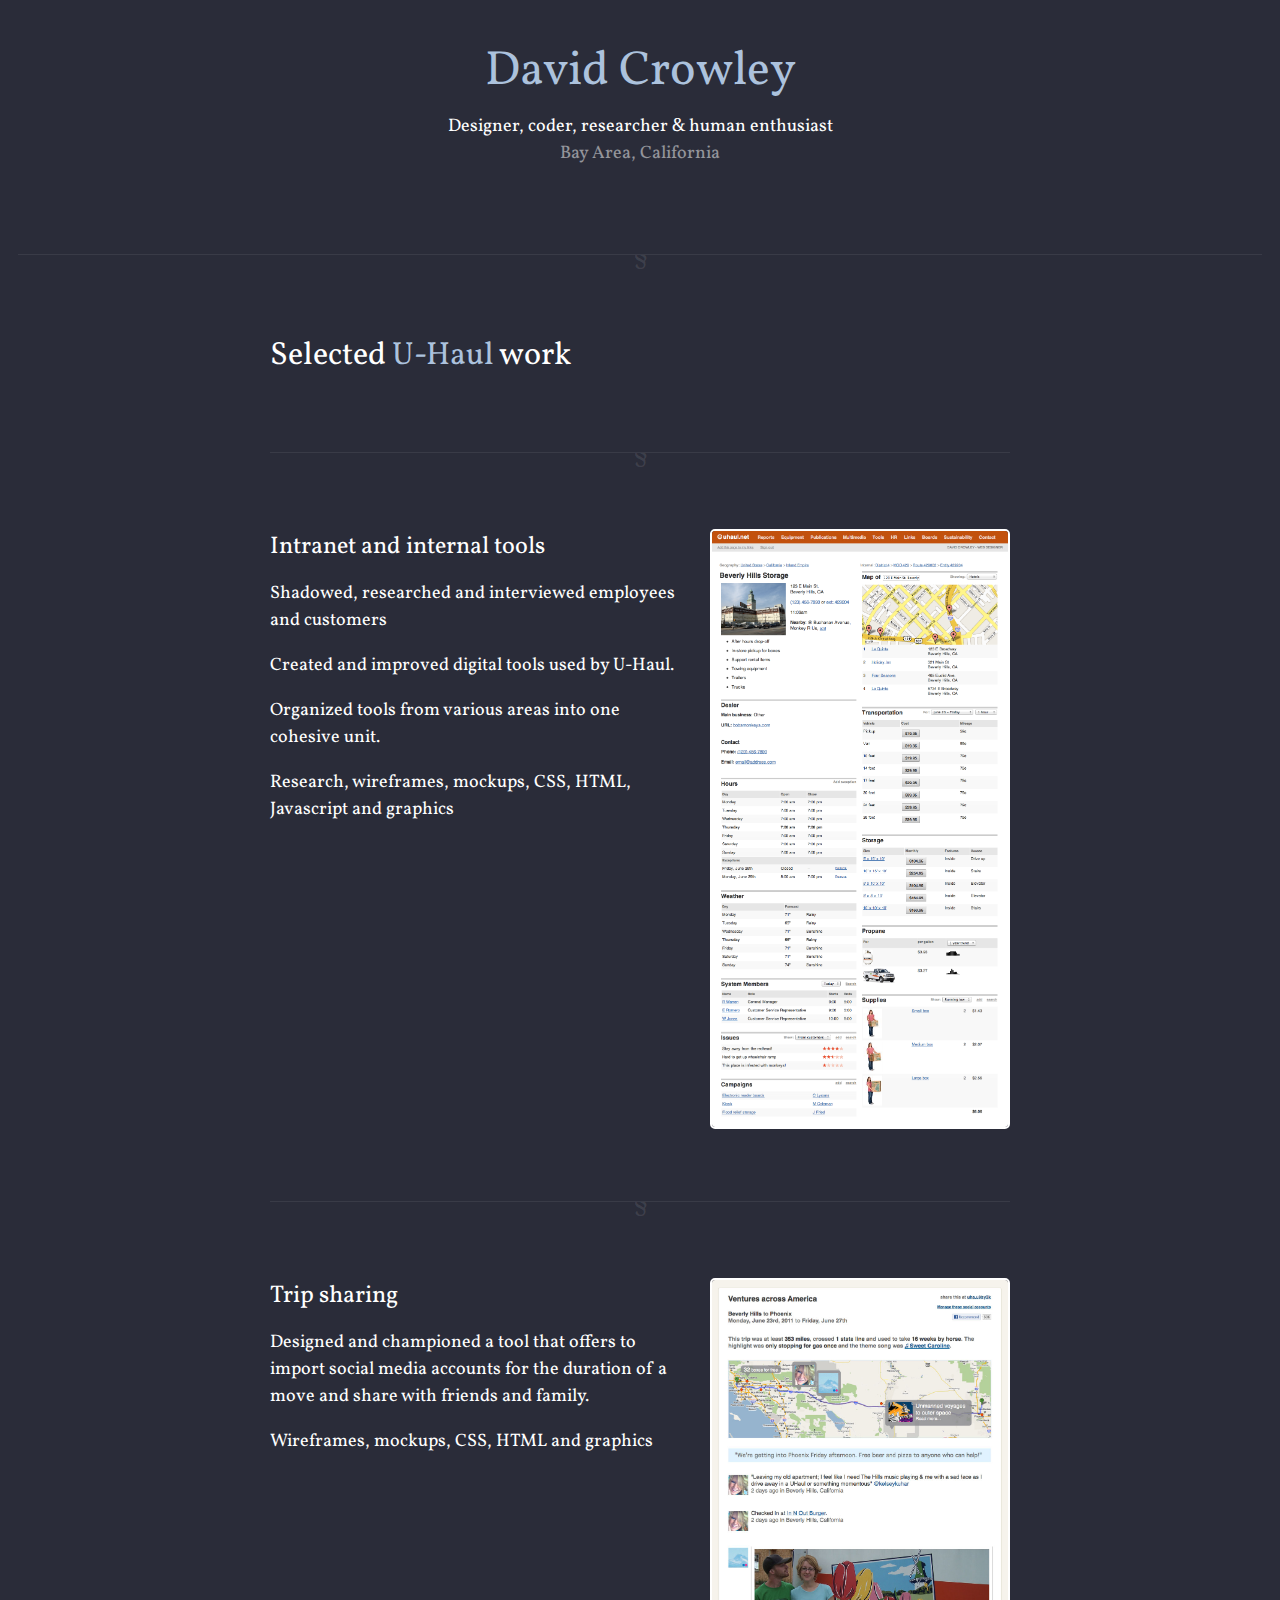
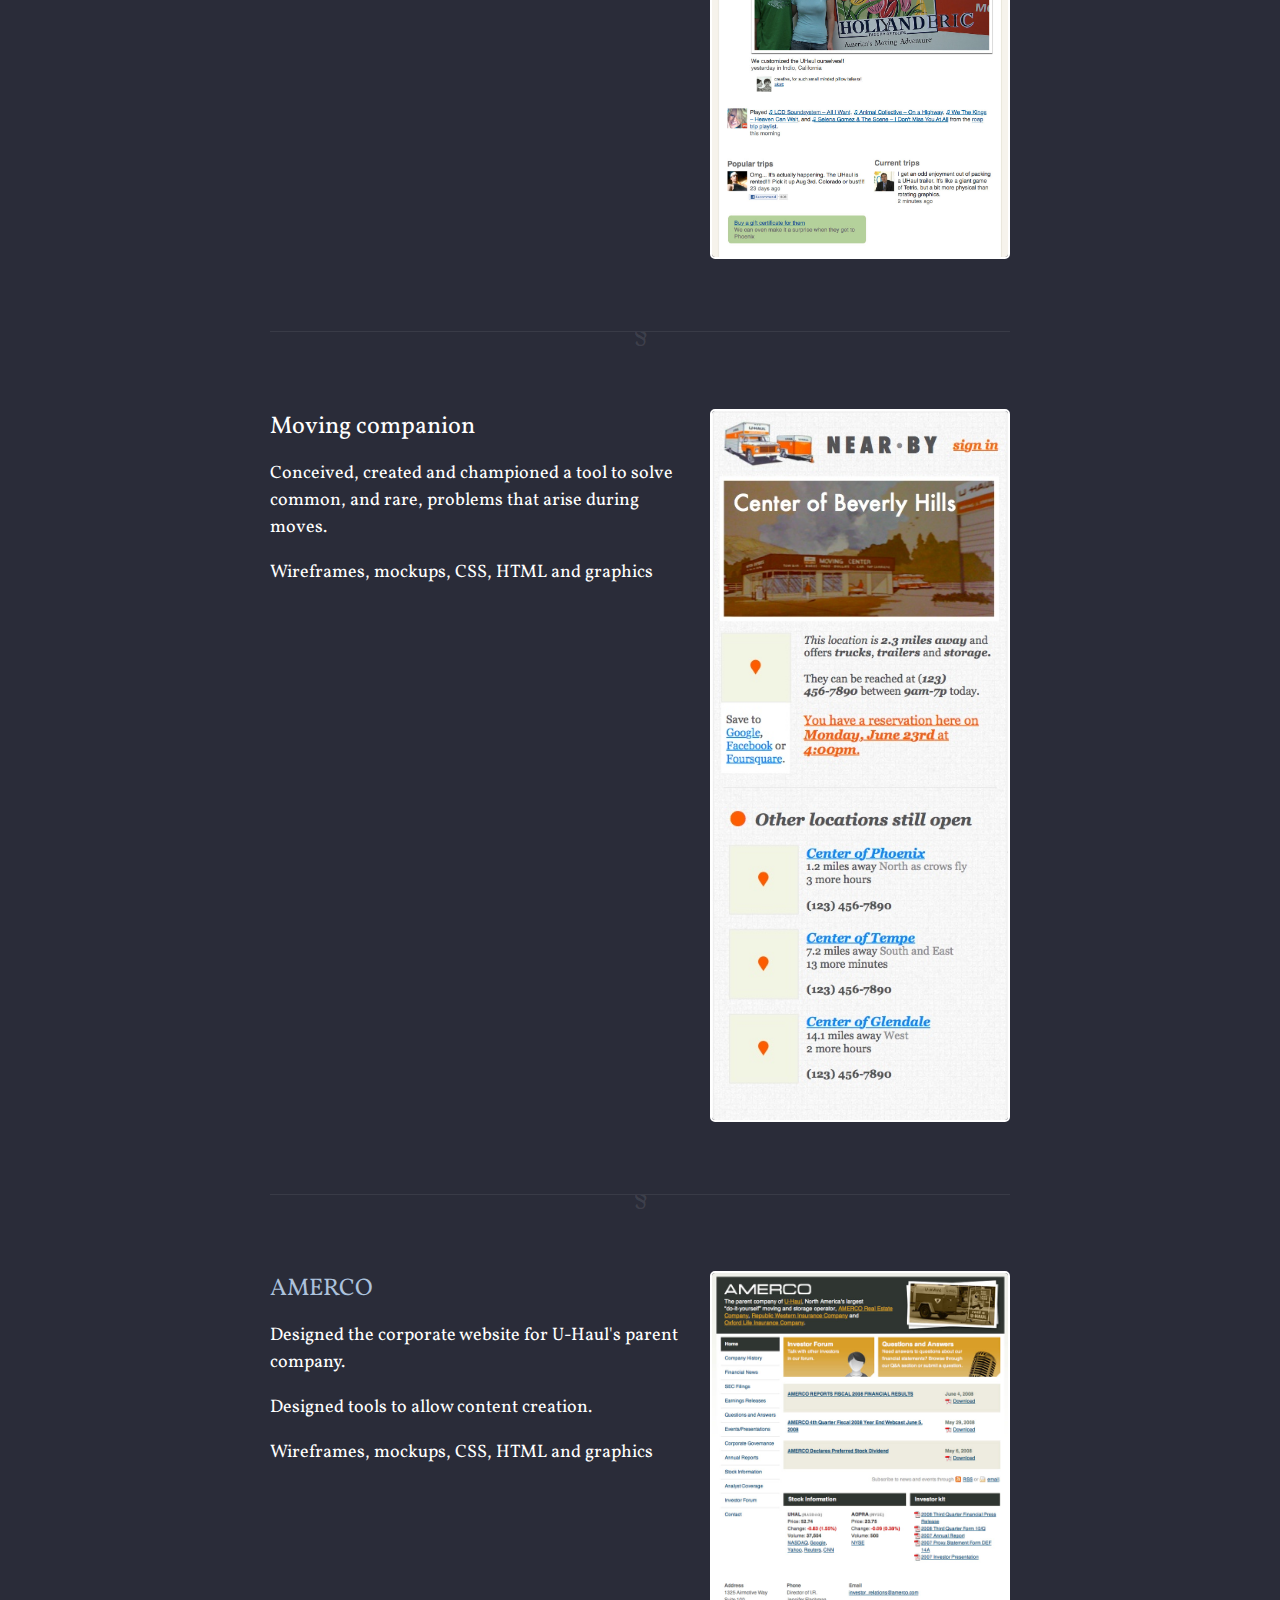
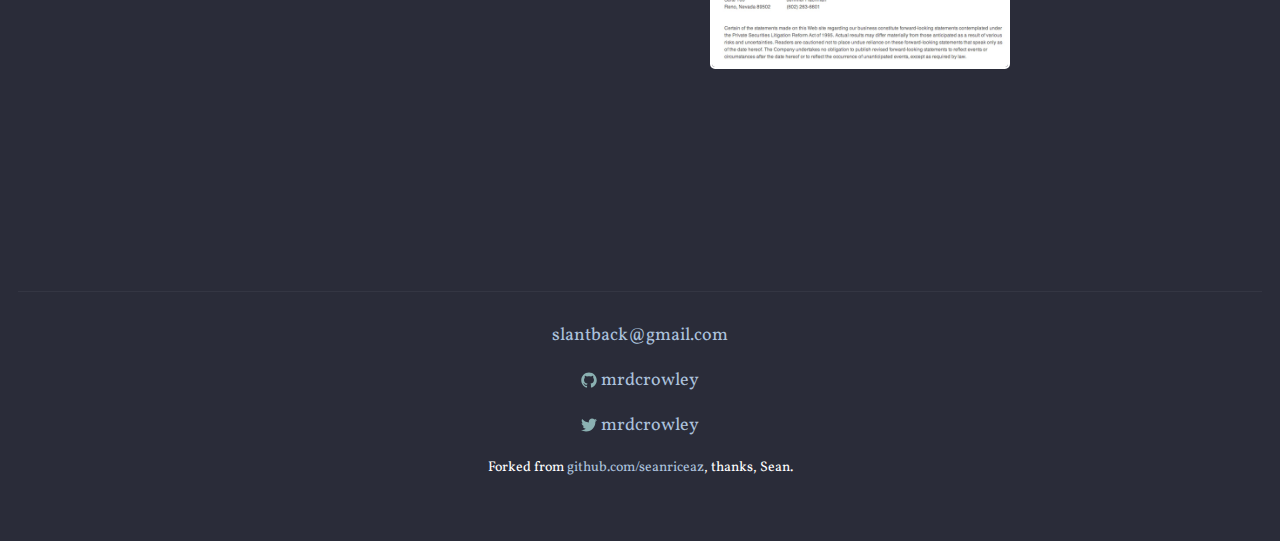
<file: _old/uhaul.html>
<!DOCTYPE html>
<html>
  <head>
  <meta charset="utf-8">
  <meta http-equiv="X-UA-Compatible" content="IE=edge">
  <meta name="viewport" content="width=device-width, initial-scale=1">

  <title>Work</title>
  <meta name="description" content="David Crowley's design work">
  <link href='https://fonts.googleapis.com/css?family=Vollkorn:400,400italic,700,700italic' rel='stylesheet' type='text/css'>
  <link href='https://fonts.googleapis.com/css?family=Droid+Serif:400,400italic,700,700italic' rel='stylesheet' type='text/css'>
  <link rel="stylesheet" href="css/lightbox.css">
  <link rel="stylesheet" href="css/style.css">
  <link rel="canonical" href="http://david-crowley.com/">
</head>


  <body>

<!--     <header class="site-header">
  <div class="wrapper">
    <a class="site-title" href="/">David Crowley <span class="subtle">designer and human enthusiast</span></a>
  </div>
</header>
 -->

    <div class="page-content">

        <div class="post">

  <header class="post-header">
    <h1 class="post-title"><a href="index.html">David Crowley</a></h1>
      <p>Designer, coder, researcher <span class="amp">&amp;</span> human enthusiast<br /><span class="subtle">Bay Area, California</span></p>
  </header>

  <hr />

  <article class="post-content">
    <h2 id="">Selected <a href="http://uhaul.com">U-Haul</a> work</h2>

    <hr />

    <a href="img/tools.png" data-lightbox="tools"><img src="img/tools.png" alt="" class="thumbnail" /></a>
    <h3>Intranet and internal tools</h3>
    <ul>
      <li>Shadowed, researched and interviewed employees and customers</li>
      <li>Created and improved digital tools used by U-Haul.</li>
      <li>Organized tools from various areas into one cohesive unit.</li>
      <li>Research, wireframes, mockups, CSS, HTML, Javascript and graphics</li>
    </ul>

    <hr />

    <a href="img/trip.jpg" data-lightbox="trip"><img src="img/trip.jpg" alt="" class="thumbnail" /></a>
    <h3>Trip sharing</h3>
    <ul>
      <li>Designed and championed a tool that offers to import social media accounts for the duration of a move and share with friends and family.</li>
      <li>Wireframes, mockups, CSS, HTML and graphics</li>
    </ul>

    <hr />

    <a href="img/companion.jpg" data-lightbox="companion"><img src="img/companion.jpg" alt="" class="thumbnail" /></a>
    <h3>Moving companion</h3>
    <ul>
      <li>Conceived, created and championed a tool to solve common, and rare, problems that arise during moves.</li>
      <li>Wireframes, mockups, CSS, HTML and graphics</li>
    </ul>

    <hr />

    <a href="img/amerco.jpg" data-lightbox="amerco"><img src="img/amerco.jpg" alt="" class="thumbnail" /></a>
    <h3><a href="http://amerco.com/">AMERCO</a></h3>
    <ul>
      <li>Designed the corporate website for U-Haul's parent company.</li>
      <li>Designed tools to allow content creation.</li>
      <li>Wireframes, mockups, CSS, HTML and graphics</li>
    </ul>

  </article>

</div>

    </div>

    <footer class="site-footer">
  <ul class="social-media-list">

    <li>
      <a href="mailto:slantback@gmail.com">
        <span class="icon  icon--github">
        </span>
        <span class="username">slantback@gmail.com</span>
      </a>
    </li>

    <li>
      <a href="https://github.com/mrdcrowley?tab=repositories">
        <span class="icon  icon--github">
          <svg viewBox="0 0 16 16">
            <path fill="#828282" d="M7.999,0.431c-4.285,0-7.76,3.474-7.76,7.761 c0,3.428,2.223,6.337,5.307,7.363c0.388,0.071,0.53-0.168,0.53-0.374c0-0.184-0.007-0.672-0.01-1.32 c-2.159,0.469-2.614-1.04-2.614-1.04c-0.353-0.896-0.862-1.135-0.862-1.135c-0.705-0.481,0.053-0.472,0.053-0.472 c0.779,0.055,1.189,0.8,1.189,0.8c0.692,1.186,1.816,0.843,2.258,0.645c0.071-0.502,0.271-0.843,0.493-1.037 C4.86,11.425,3.049,10.76,3.049,7.786c0-0.847,0.302-1.54,0.799-2.082C3.768,5.507,3.501,4.718,3.924,3.65 c0,0,0.652-0.209,2.134,0.796C6.677,4.273,7.34,4.187,8,4.184c0.659,0.003,1.323,0.089,1.943,0.261 c1.482-1.004,2.132-0.796,2.132-0.796c0.423,1.068,0.157,1.857,0.077,2.054c0.497,0.542,0.798,1.235,0.798,2.082 c0,2.981-1.814,3.637-3.543,3.829c0.279,0.24,0.527,0.713,0.527,1.437c0,1.037-0.01,1.874-0.01,2.129 c0,0.208,0.14,0.449,0.534,0.373c3.081-1.028,5.302-3.935,5.302-7.362C15.76,3.906,12.285,0.431,7.999,0.431z"/>
          </svg>
        </span>
        <span class="username">mrdcrowley</span>
      </a>
    </li>



    <li>
      <a href="https://twitter.com/mrdcrowley">
        <span class="icon  icon--twitter">
          <svg viewBox="0 0 16 16">
            <path fill="#828282" d="M15.969,3.058c-0.586,0.26-1.217,0.436-1.878,0.515c0.675-0.405,1.194-1.045,1.438-1.809
            c-0.632,0.375-1.332,0.647-2.076,0.793c-0.596-0.636-1.446-1.033-2.387-1.033c-1.806,0-3.27,1.464-3.27,3.27 c0,0.256,0.029,0.506,0.085,0.745C5.163,5.404,2.753,4.102,1.14,2.124C0.859,2.607,0.698,3.168,0.698,3.767 c0,1.134,0.577,2.135,1.455,2.722C1.616,6.472,1.112,6.325,0.671,6.08c0,0.014,0,0.027,0,0.041c0,1.584,1.127,2.906,2.623,3.206 C3.02,9.402,2.731,9.442,2.433,9.442c-0.211,0-0.416-0.021-0.615-0.059c0.416,1.299,1.624,2.245,3.055,2.271 c-1.119,0.877-2.529,1.4-4.061,1.4c-0.264,0-0.524-0.015-0.78-0.046c1.447,0.928,3.166,1.469,5.013,1.469 c6.015,0,9.304-4.983,9.304-9.304c0-0.142-0.003-0.283-0.009-0.423C14.976,4.29,15.531,3.714,15.969,3.058z"/>
          </svg>
        </span>
        <span class="username">mrdcrowley</span>
      </a>
    </li>

  </ul>
  <p>Forked from <a href="https://github.com/seanriceaz/seanriceaz.github.io">github.com/seanriceaz</a>, thanks, Sean.</p>
</footer>

<script src="http://code.jquery.com/jquery-1.11.3.min.js"></script><!-- jQuery -->
<script src="js/lightbox.js"></script>
<script src="js/script.js"></script>

<script src="//code.jquery.com/jquery-1.11.3.min.js"></script><!-- jQuery -->


  </body>

</html>
</file>
<file: css/style.css>
body,h1,h2,h3,h4,h5,h6,p,blockquote,pre,hr,dl,dd,ol,ul,figure {
    margin: 0;
    padding: 0;
}

body {
    background-color: #fff;
    color: #333;
    /*font-family: "Fauna One",Helvetica,Arial,sans-serif;*/
    /*font-family: "Merriweather",Helvetica,Arial,sans-serif;*/
    font-family: 'Inconsolata', monospace;
    font-size: 18px;
    line-height: 1.5;
    font-weight: 400;
    -webkit-text-size-adjust: 100%;
    padding: 0;
}

h1,h2,h3,h4,h5,h6 {
    font-family: "Merriweather",Helvetica,Arial,sans-serif;

}


h1,h2,h3,h4,h5,h6,p,blockquote,pre,ul,ol,dl,figure,.highlight {
    margin-bottom: 15px;
}

header {
    /*background: #336699 url('../img/header.jpg');*/
    background-position: -100px -1200px;
    background-size: cover;
    padding: 2em 1em;
    position: relative;
    overflow: hidden;
    text-align: center;
}

hr {
    clear: both;
    margin: 4em 0;
    margin-bottom: 2em;
}

img, iframe {
    max-width: 100%;
    vertical-align: middle;
    /*border: 2px solid rgba(255,255,255,1);*/
    /*border-radius: 5px;*/
}

.img-right {
    float: right;
    margin-left: 30px;
    margin-bottom: 30px;
}

table, td {
    /*outline: 1px solid white;*/
}

table {
    width: 100%;
    table-layout: fixed;
}

ul,ol {
    margin-left: 0;
    list-style: circle;
    list-style-position: inside;

}

li {
    margin-bottom: 1em;
    margin-left: 0em;
}

h1 {
    font-size: 64px;
}

h2 {
    background: rgba(0,0,0,1);
    color: #fff;
    font-family: 'Inconsolata';
    font-size: 48px;
    margin: 0;
    padding: .5em;
}

h3 {
    font-size: 32px;
    text-align: center;
}

h4 {
    font-size: 24px;
}

h1 {
    font-weight: 100;
}

h1 {
    font-size: 48px;
    font-weight: 200;
}

h2 {
    font-size: 32px;
    font-weight: 300;
}

h3 {
    font-size: 24px;
    font-weight: 300;
}

h4 {
    background: rgba(0,0,0,.025);
    display: block;
    font-size: 18px;
    margin: 0;
    margin-bottom: 1em;
    padding: .5em;
    background: rgba(0,0,0,1);
    color: #fff;
    font-family: 'Inconsolata';
    text-transform: uppercase;
}

h4 a {
    color: #fff;
}

a h4 {
    background: transparent;
}

h2,h3,h4 {
    font-weight: 700;
}

h2 span {
    font-style: italic;
}

.amp {
    font-family: "Droid Serif";
}

.thumbnail {
    clear: right;
    float: right;
    max-width: 40%;
    margin-bottom: 4em;
    margin-left: 1em;
    display: inline-block;
    cursor: pointer;
}

iframe {
    clear: both;
    margin-bottom: 1em;
    min-height: 400px;
    width: 100%;
}

a {
    color: #333;
    font-weight: bold;
    opacity: 1;
    text-decoration: underline;
    -webkit-transition: all .1s ease-in-out;
    -o-transition: all .1s ease-in-out;
    transition: all .1s ease-in-out;

}

a:hover {
    /*color: #bbd3f0;*/
    /*opacity: .5;*/
}

a.section {
    border: 0;
}


blockquote {
    color: #8BB1B2;
    border-left: 4px solid #fff;
    padding-left: 15px;
    font-size: 18px;
    letter-spacing: -1px;
    font-style: italic;
}

blockquote>:last-child {
    margin-bottom: 0;
}

pre,code {
    font-size: 15px;
    border: 1px solid #fff;
    border-radius: 3px;
    background-color: #eef;
}

code {
    padding: 1px 5px;
}

pre {
    padding: 8px 12px;
    overflow-x: scroll;
}

pre>code {
    border: 0;
    padding-right: 0;
    padding-left: 0;
}

header:after,article:after,.posts:after {
    content: "";
    display: table;
    clear: both;
}

.icon>svg {
    display: inline-block;
    width: 16px;
    height: 16px;
    vertical-align: middle;
}

.icon>svg path {
    fill: #8BB1B2;
}

.subtle {
    opacity: .5;
}

.site-header {
    position: fixed;
    top: 0;
    left: 0;
    right: 0;
    max-width: none;
    background: rgba(255,255,255,0.95);
    min-height: 56px;
    box-shadow: 0 2px 0 0 rgba(0,0,0,0.1);
    z-index: 1;
}

.site-header a {
    border-color: transparent;
    color: #111;
}

.site-header a:visited {
    color: #111;
}

.site-header a:hover {
    border-color: rgba(0,0,0,0.75);
}

.site-title {
    font-size: 32px;
    line-height: 1;
    padding: 12px 0 4px;
    float: left;
}

.site-nav {
    float: left;
    margin-left: 40px;
}

.site-nav .page-link {
    display: inline-block;
    line-height: 1;
    padding: 24px 0 4px;
    color: rgba(17,17,17,0.5);
}

.site-nav .page-link:hover {
    color: #111;
}

.site-nav .page-link:not(:first-child) {
    margin-left: 20px;
}

@media screen and (max-width: 500px) {
    .site-header {
        position: relative;
    }

    .site-nav,.site-title {
        float: none;
        text-align: center;
        margin-left: 0;
    }

    .site-nav .page-link {
        margin-bottom: 15px;
    }
}


@media screen and (max-width: 1000px) {
    .fancy-strikethrough {
        font-size: .5em;
        font-weight: 200;
    }
}

@media screen and (max-width: 800px) {
    .fancy-strikethrough {
        display: block;
        text-align: center;
    }

    .fancy-strikethrough label {
        text-align: center;
    }
}


figcaption {
    font-style: italic;
    margin: 0 0 1em;
}

@media screen and (max-width: 500px) {
    .img-right {
        float: none;
        margin: 0;
    }
}

.button {
    color: #fff;
    display: block;
    max-width: 500px;
    margin: 30px auto 0;
    padding: 15px;
    min-height: 40px;
    text-align: center;
    line-height: 40px;
    background: #CCAF0B;
    border: 0;
}

.button:hover {
    background: #b49a0a;
    color: #fff;
    border: 0;
}

header,article,.posts {
    margin-right: auto;
    margin-left: auto;
    padding-right: 30px;
    padding-left: 30px;
}

/*header,.posts {
    text-align: center;
    margin-bottom: 60px;
    max-width: -webkit-calc(1280px - (30px * 2));
    max-width: calc(1280px - (30px * 2));
}*/

article {
/*    max-width: -webkit-calc(800px - (30px * 2));
    max-width: calc(800px - (30px * 2));*/
    clear: both;
    margin: 0;
    padding: 0;
}

article.small {
    margin: auto;
    max-width: -webkit-calc(800px - (30px * 2));
    max-width: calc(800px - (30px * 2));
}

article li {
    background: yellow;
    padding: .5em 1em;
}

article#jobs {
    margin-top: 5em;
}

footer {
    border-top: 1px solid rgba(255,255,255,.05);
    padding: 30px 0;
    margin-top: 60px;
    text-align: center;
}

footer p {
    font-size: 14px;
}

@media screen and (max-width: 1000px) {
    header,article {
        /*margin-bottom: 30px;*/
    }

    footer {
        margin-top: 0;
    }
}

.contact-list,.social-media-list {
    list-style: none;
    margin-left: 0;
}

.post-list {
    margin-left: 0;
    list-style: none;
}

.post-list>li {
    margin-bottom: 30px;
}

.post-meta {
    font-size: 15.75px;
    color: #8BB1B2;
}

.post-header {
    margin-bottom: 30px;
}

.post-title {
    line-height: 1;
}






.featured img {
    max-height: 200px;
}



/* Glyph, by Harry Roberts */
hr { visibility: hidden; }
/*
hr {
    padding: 0;
    border: none;
    border-top: 1px solid rgba(255,255,255,.075);
    color: #fff;
    text-align: center;
}
hr:after {
    background: #2A2C39;
    content: "§";
    display: inline-block;
    position: relative;
    top: -0.7em;
    font-size: 1.5em;
    padding: 0 0.25em;
    color: rgba(255,255,255,.1);
    font-family: "Droid Serif";
}*/





/* HEXAGONS http://csshexagon.com/ */

.section {
    background-repeat: no-repeat;
    background-size: cover;
    cursor: pointer;
    display: block;
    float: left;
    min-height: 300px;
    outline: 1px solid rgba(0,0,0,.075);
    overflow: hidden;
    position: relative;
    -webkit-transition: all .1s ease-in-out;
    -o-transition: all .1s ease-in-out;
    transition: all .1s ease-in-out;
    width: 50%;
}

#interfaces .section {
    width: 33.33333%;
}

.section h3 {
    font-family: 'Inconsolata';
    margin: 0;
    padding: 0;
    text-align: left;
}

.section h4 {
    font-family: "Inconsolata";
    margin: 0;
    padding: 0;
}

.section h4 {
    color: #000;
}

.section .hexagon {
    background: rgba(255,255,0,.9);
    bottom: 0;
    color: rgba(0,0,0,1);
    display: block;
    height: auto;
    left: 0;
    padding: 1em;
    position: absolute;
    right: 0;
    -webkit-transition: all .1s ease-in-out;
    -o-transition: all .1s ease-in-out;
    transition: all .1s ease-in-out;
}

.section:hover .hexagon {
    height: 0;
    bottom: -2em;
}

#project-bart {
    background-image: url('../img/thumb-hardware.jpg');
}
#project-companion {
    background-image: url('../img/thumb-companion.jpg');
}
#project-intranet {
    background-image: url('../img/tools_desktop.jpg');
}
#project-machine {
    background-image: url('http://i.giphy.com/kHgpTBmy02HzG.gif');
    background-size: contain;
}
#project-sprout {
    background-image: url('http://static.businessinsider.com/image/5451249deab8ea884147b0ff/image.gif');
}
#project-telletopia {
    background-image: url('../img/telletopia.gif');
}
#project-uhaul {
    background-image: url('../img/thumb-uhaul.jpg');
}

#byline {
    font-size: 1.25em;
    margin: auto;
    margin-bottom: 5em;
    margin-top: 2.5em;
    text-align: center;
    width: 21em;
}

#byline div {
    float: left;
    margin: 0 .25em;
}

.texts, #byline {
    font-family: 'Inconsolata', monospace;
}

.texts {
}

.tlt {
    border-bottom: 1px solid rgba(0,0,0,.1);
    font-weight: bold;
    text-align: left;
    width: 5em;
}
</file>
<file: _old/css/style.css>
body,h1,h2,h3,h4,h5,h6,p,blockquote,pre,hr,dl,dd,ol,ul,figure {
    margin: 0;
    padding: 0;
}

body {
    background-color: #2A2C39;
    font-family: "Vollkorn",Helvetica,Arial,sans-serif;
    font-size: 18px;
    line-height: 1.5;
    font-weight: 400;
    color: #fff;
    -webkit-text-size-adjust: 100%;
    padding: 1em;
}

@media screen and (max-width: 500px) {
    body {
        padding-top: 30px;
    }
}

h1,h2,h3,h4,h5,h6,p,blockquote,pre,ul,ol,dl,figure,.highlight {
    margin-bottom: 15px;
}

hr {
    clear: both;
    margin: 4em 0;
    margin-bottom: 2em;
}

img, iframe {
    max-width: 100%;
    vertical-align: middle;
    border: 2px solid rgba(255,255,255,1);
    border-radius: 5px;
}

.img-right {
    float: right;
    margin-left: 30px;
    margin-bottom: 30px;
}

table, td {
    /*outline: 1px solid white;*/
}

table {
    width: 100%;
    table-layout: fixed;
}

ul,ol {
    margin-left: 0;
    list-style: none;
}

li {
    margin-bottom: 1em;
}

h1 {
    font-size: 64px;
}

h2 {
    font-size: 48px;
}

h3 {
    font-size: 32px;
}

h4 {
    font-size: 24px;
}

h1 {
    font-weight: 100;
}

h1 {
    font-size: 48px;
    font-weight: 200;
}

h2 {
    font-size: 32px;
    font-weight: 300;
}

h3 {
    font-size: 24px;
    font-weight: 300;
}

h4 {
    font-size: 18px;
}

h2,h3,h4 {
    color: #fff;
    font-weight: 700;
}

h2 span {
    font-style: italic;
}

        h1 {
            font-size: 48px;
            font-weight: 200;
        }

        h2 {
            font-size: 32px;
            font-weight: 300;
        }

        h3 {
            font-size: 24px;
            font-weight: 300;
        }

        h4 {
            font-size: 18px;
        }

.amp {
    font-family: "Droid Serif";
}

.thumbnail {
    clear: right;
    float: right;
    max-width: 40%;
    margin-bottom: 4em;
    margin-left: 1em;
    display: inline-block;
    cursor: pointer;
}

iframe {
    clear: both;
    margin-bottom: 1em;
    min-height: 400px;
    width: 100%;
}

a, a h3 {
    color: #acc2dd;
    // -webkit-transition: all .2s ease-in-out;
    // -o-transition: all .2s ease-in-out;
    // transition: all .2s ease-in-out;
    text-decoration: none;
    // border-bottom: 1px solid rgba(255,21,181,0);
}

a:hover, a:hover h3 {
    color: #bbd3f0;
    // border-bottom: 1px solid #ff15b5;
}

blockquote {
    color: #8BB1B2;
    border-left: 4px solid #fff;
    padding-left: 15px;
    font-size: 18px;
    letter-spacing: -1px;
    font-style: italic;
}

blockquote>:last-child {
    margin-bottom: 0;
}

pre,code {
    font-size: 15px;
    border: 1px solid #fff;
    border-radius: 3px;
    background-color: #eef;
}

code {
    padding: 1px 5px;
}

pre {
    padding: 8px 12px;
    overflow-x: scroll;
}

pre>code {
    border: 0;
    padding-right: 0;
    padding-left: 0;
}

header:after,article:after,.posts:after {
    content: "";
    display: table;
    clear: both;
}

.icon>svg {
    display: inline-block;
    width: 16px;
    height: 16px;
    vertical-align: middle;
}

.icon>svg path {
    fill: #8BB1B2;
}

.subtle {
    opacity: .5;
}

.site-header {
    position: fixed;
    top: 0;
    left: 0;
    right: 0;
    max-width: none;
    background: rgba(255,255,255,0.95);
    min-height: 56px;
    box-shadow: 0 2px 0 0 rgba(0,0,0,0.1);
    z-index: 1;
}

.site-header a {
    border-color: transparent;
    color: #111;
}

.site-header a:visited {
    color: #111;
}

.site-header a:hover {
    border-color: rgba(0,0,0,0.75);
}

.site-title {
    font-size: 32px;
    line-height: 1;
    padding: 12px 0 4px;
    float: left;
}

.site-nav {
    float: left;
    margin-left: 40px;
}

.site-nav .page-link {
    display: inline-block;
    line-height: 1;
    padding: 24px 0 4px;
    color: rgba(17,17,17,0.5);
}

.site-nav .page-link:hover {
    color: #111;
}

.site-nav .page-link:not(:first-child) {
    margin-left: 20px;
}

@media screen and (max-width: 500px) {
    .site-header {
        position: relative;
    }

    .site-nav,.site-title {
        float: none;
        text-align: center;
        margin-left: 0;
    }

    .site-nav .page-link {
        margin-bottom: 15px;
    }
}


@media screen and (max-width: 1000px) {
    .fancy-strikethrough {
        font-size: .5em;
        font-weight: 200;
    }
}

@media screen and (max-width: 800px) {
    .fancy-strikethrough {
        display: block;
        text-align: center;
    }

    .fancy-strikethrough label {
        text-align: center;
    }
}


figcaption {
    font-style: italic;
    margin: 0 0 1em;
}

@media screen and (max-width: 500px) {
    .img-right {
        float: none;
        margin: 0;
    }
}

.button {
    color: #fff;
    display: block;
    max-width: 500px;
    margin: 30px auto 0;
    padding: 15px;
    min-height: 40px;
    text-align: center;
    line-height: 40px;
    background: #CCAF0B;
    border: 0;
}

.button:hover {
    background: #b49a0a;
    color: #fff;
    border: 0;
}

header,article,.posts {
    margin-right: auto;
    margin-left: auto;
    padding-right: 30px;
    padding-left: 30px;
}

header,.posts {
    text-align: center;
    margin-bottom: 60px;
    max-width: -webkit-calc(1280px - (30px * 2));
    max-width: calc(1280px - (30px * 2));
}

article {
    max-width: -webkit-calc(800px - (30px * 2));
    max-width: calc(800px - (30px * 2));
    margin-bottom: 60px;
}

footer {
    border-top: 1px solid rgba(255,255,255,.05);
    padding: 30px 0;
    margin-top: 60px;
    text-align: center;
}

footer p {
    font-size: 14px;
}

@media screen and (max-width: 1000px) {
    header,article {
        margin-bottom: 30px;
    }

    footer {
        margin-top: 0;
    }
}

.contact-list,.social-media-list {
    list-style: none;
    margin-left: 0;
}

.page-content {
    padding: 30px 0;
}

.post-list {
    margin-left: 0;
    list-style: none;
}

.post-list>li {
    margin-bottom: 30px;
}

.post-meta {
    font-size: 15.75px;
    color: #8BB1B2;
}

.post-header {
    margin-bottom: 30px;
}

.post-title {
    line-height: 1;
}






.featured img {
    max-height: 200px;
}



/* Glyph, by Harry Roberts */

hr {
    padding: 0;
    border: none;
    border-top: 1px solid rgba(255,255,255,.075);
    color: #fff;
    text-align: center;
}
hr:after {
    background: #2A2C39;
    content: "§";
    display: inline-block;
    position: relative;
    top: -0.7em;
    font-size: 1.5em;
    padding: 0 0.25em;
    color: rgba(255,255,255,.1);
    font-family: "Droid Serif";
}
</file>
